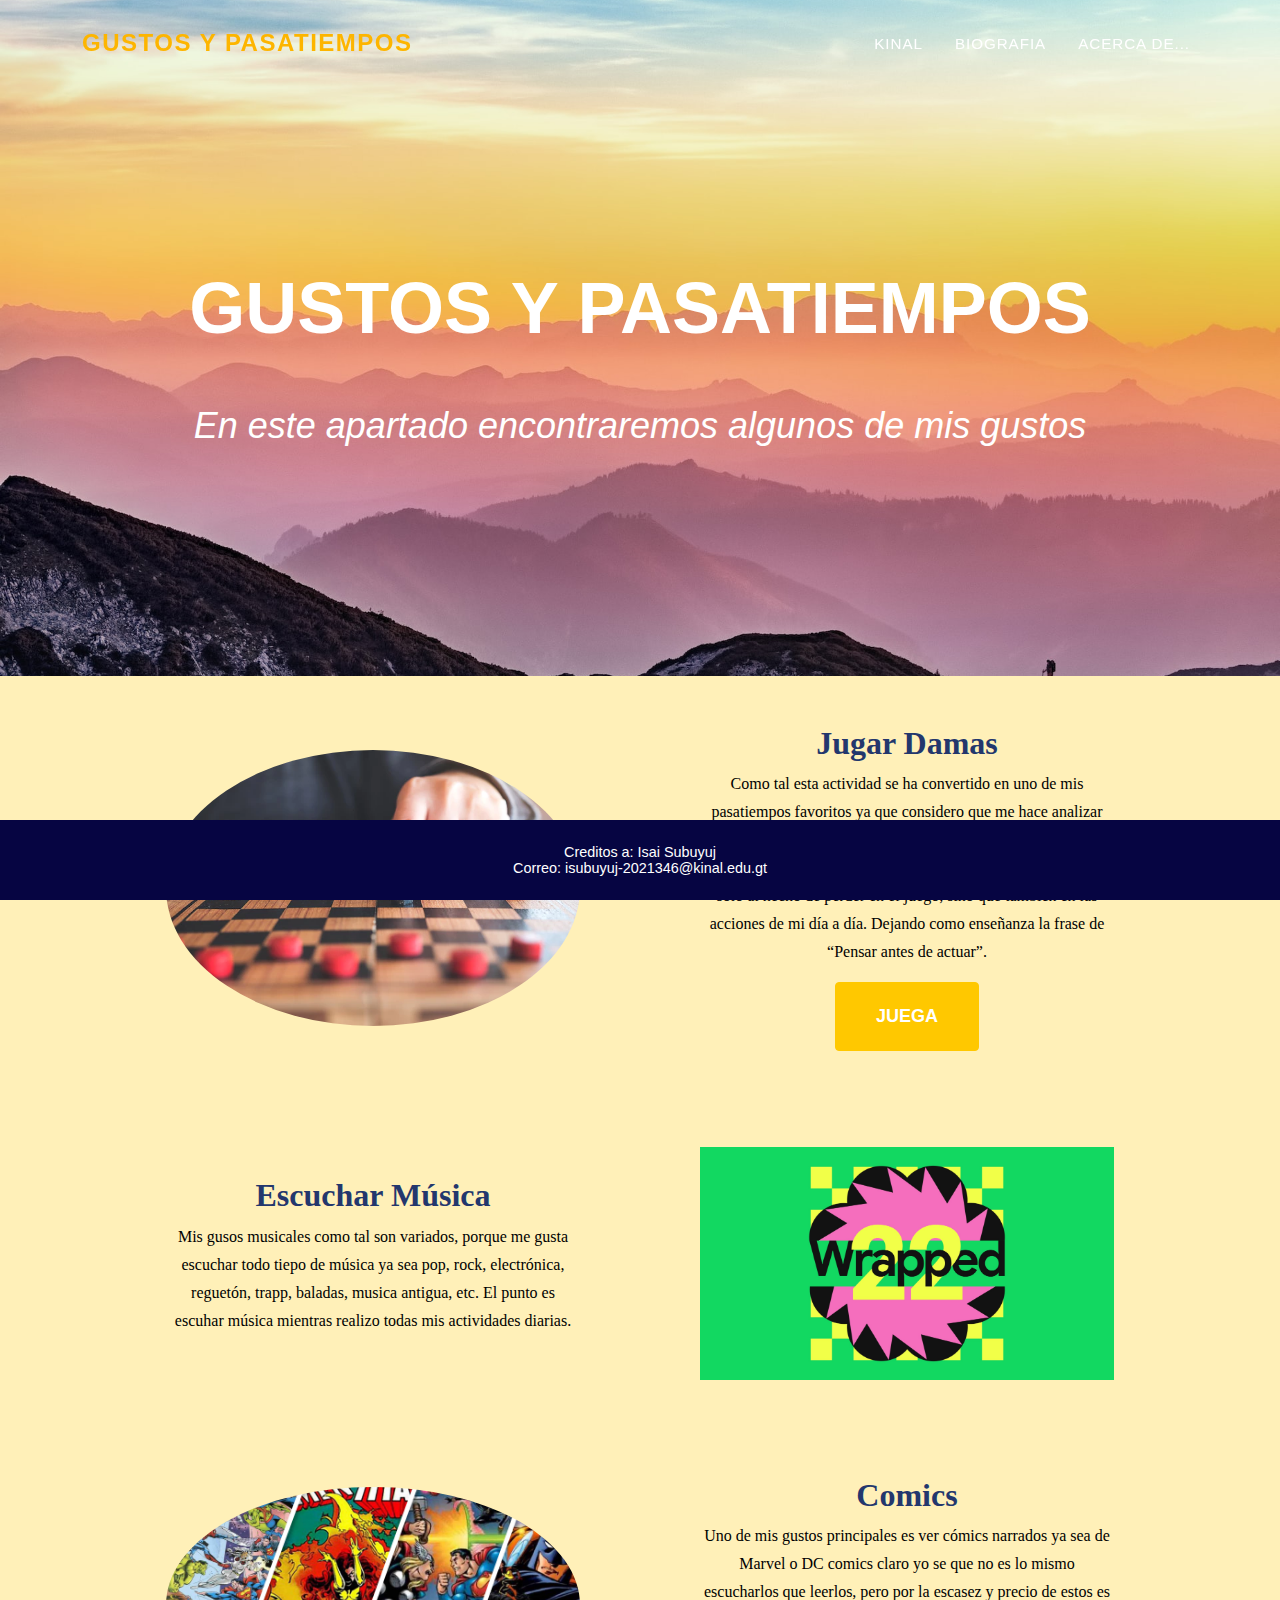
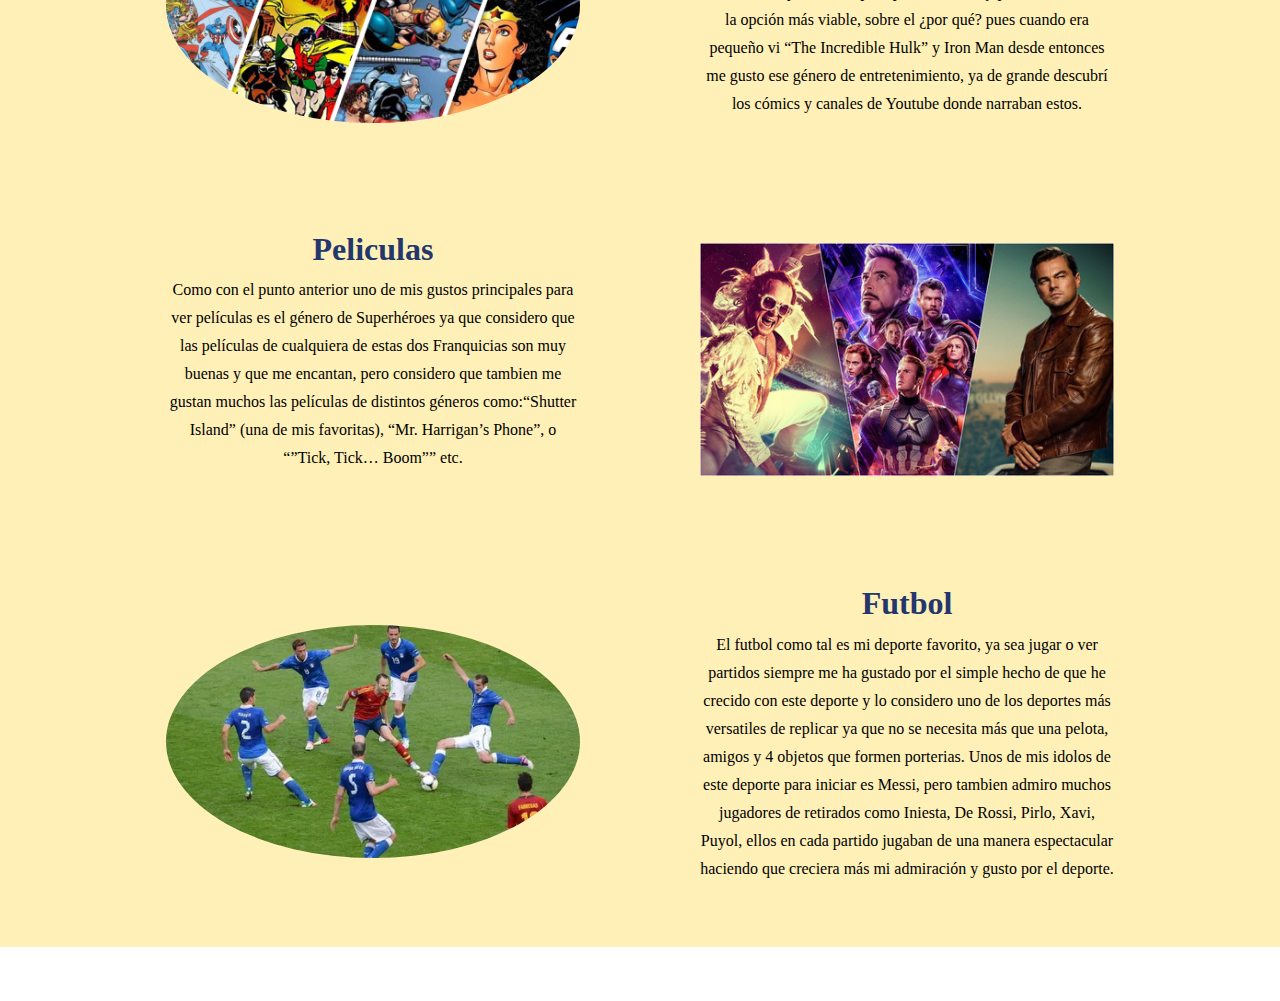
<file: index.html>
<!DOCTYPE html>
<html lang="en">

<head>
    <meta charset="UTF-8">
    <meta http-equiv="X-UA-Compatible" content="IE=edge">
    <meta name="viewport" content="width=device-width, initial-scale=1.0">
    <link rel="stylesheet" type="text/css" href="./css/styles.css" />
    <title>Acerca de...</title>
</head>

<body>
    <header>

        <nav class="navbar navbar-expand-lg navbar-dark fixed-top" id="mainNav">
            <div class="container">
                <a class="navbar-brand" href="#page-top">Gustos y Pasatiempos</a>
                <button class="navbar-toggler" type="button" data-bs-toggle="collapse"
                    data-bs-target="#navbarResponsive" aria-controls="navbarResponsive" aria-expanded="false"
                    aria-label="Toggle navigation">
                    Menu
                    <i class="fas fa-bars ms-1"></i>
                </button>
                <div class="collapse navbar-collapse" id="navbarResponsive">
                    <ul class="navbar-nav text-uppercase ms-auto py-4 py-lg-0">
                        <li class="nav-item"><a class="nav-link" href="./kinal.html">Kinal</a></li>
                        <li class="nav-item"><a class="nav-link" href="./biografia.html">Biografia</a></li>
                        <li class="nav-item"><a class="nav-link" href="./index.html">Acerca de...</a></li>
                    </ul>
                </div>
            </div>
        </nav>
        <!-- Masthead-->
        <header class="DG18">
            <div class="container">
                <div class="DG18-heading text-uppercase">Gustos y Pasatiempos</div>
                <div class="DG18-subheading">En este apartado encontraremos algunos de mis gustos</div>

            </div>
        </header>
    </header>
    <main>
        <selection>
            <div></div>
            <article id="imagen">
                <div class="posicion">
                    <div id="div-color" class="text-center">
                        <div class="container px-5">
                            <div class="row gx-6 align-items-center">
                                <div class="col-lg-6">
                                    <div class="p-5"><img class="img-fluid rounded-circle" src="./assets/img/foto1.webp"
                                            alt="..." /></div>
                                </div>
                                <div class="col-lg-6">
                                    <div class="p-5">
                                        <h2 class="color">Jugar Damas</h2>
                                        <p>
                                            Como tal esta actividad se ha convertido en uno de mis pasatiempos
                                            favoritos ya que considero que me hace analizar mucho más cada una
                                            de las acciones que vo a tomar, por el hecho de que pueden traer
                                            una consecuencia y no me refiero solo al hecho de perder en el juego,
                                            sino que también en las acciones de mi día a día. Dejando como
                                            enseñanza la frase de “Pensar antes de actuar”. </p>
                                        <a id="botonesI" class="btn btn-primary btn-xl text-uppercase"
                                            href="https://playpager.com/damas/">Juega</a>
                                    </div>
                                </div>

                                <div class="col-lg-6">
                                    <div class="p-5">
                                        <h2 class="color">Escuchar Música</h2>
                                        <p>
                                            Mis gusos musicales como tal son variados, porque me gusta
                                            escuchar todo tiepo de música ya sea pop, rock, electrónica,
                                            reguetón, trapp, baladas, musica antigua, etc. El punto es
                                            escuhar música mientras realizo todas mis actividades diarias.
                                        </p>

                                    </div>
                                </div>
                                <div class="col-lg-6">
                                    <div class="p-5"><img class="img-fluid " src="./assets/img/music.jpg" alt="..." />
                                    </div>
                                </div>
                                <div class="col-lg-6">
                                    <div class="p-5"><img class="img-fluid rounded-circle" src="./assets/img/comics.jpg"
                                            alt="..." /></div>
                                </div>
                                <div class="col-lg-6">
                                    <div class="p-5">
                                        <h2 class="color">Comics</h2>
                                        <p>
                                            Uno de mis gustos principales es ver cómics narrados ya sea de
                                            Marvel o DC comics claro yo se que no es lo mismo escucharlos
                                            que leerlos, pero por la escasez y precio de estos es la opción
                                            más viable, sobre el ¿por qué? pues cuando era pequeño vi “The
                                            Incredible Hulk” y Iron Man desde entonces me gusto ese género
                                            de entretenimiento, ya de grande descubrí los cómics y canales
                                            de Youtube donde narraban estos.
                                        </p>

                                    </div>
                                </div>
                                <div class="col-lg-6">
                                    <div class="p-5">
                                        <h2 class="color">Peliculas</h2>
                                        <p>
                                            Como con el punto anterior uno de mis gustos principales para
                                            ver películas es el género de Superhéroes ya que considero
                                            que las películas de cualquiera de estas dos Franquicias son
                                            muy buenas y que me encantan, pero considero que tambien me
                                            gustan muchos las películas de distintos géneros como:“Shutter
                                            Island” (una de mis favoritas), “Mr. Harrigan’s Phone”, o “”Tick,
                                            Tick… Boom”” etc.
                                        </p>
                                    </div>
                                </div>
                                <div class="col-lg-6">
                                    <div class="p-5"><img class="img-fluid " src="./assets/img/peliculas.jpeg"
                                            alt="..." /></div>
                                </div>

                                <div class="col-lg-6">
                                    <div class="p-5"><img class="img-fluid rounded-circle"
                                            src="./assets/img/fut.webp" alt="..." /></div>
                                </div>
                                <div class="col-lg-6">
                                    <div class="p-5">
                                        <h2 class="color">Futbol</h2>
                                        <p>
                                            El futbol como tal es mi deporte favorito, ya sea jugar
                                            o ver partidos siempre me ha gustado por el simple
                                            hecho de que he crecido con este deporte y lo considero
                                            uno de los deportes más versatiles de replicar ya que no
                                            se necesita más que una pelota, amigos y 4 objetos
                                            que formen porterias. Unos de mis idolos de este deporte
                                            para iniciar es Messi, pero tambien admiro muchos jugadores
                                            de retirados como Iniesta, De Rossi, Pirlo, Xavi, Puyol,
                                            ellos en cada partido jugaban de una manera espectacular
                                            haciendo que creciera más mi admiración y gusto por el deporte.
                                        </p>
                                    </div>
                                </div>
                            </div>
                        </div>
                    </div>

                </div>
            </article>
            <br />
            <br />
            <br />
        </selection>
    </main>
    <footer id="pPagina" class="footer py-4">
        <div class="container">
            <div class="row align-items-center">
                <div>Creditos a: Isai Subuyuj</div>
                <div>Correo: isubuyuj-2021346@kinal.edu.gt</div>
            </div>
        </div>
    </footer>
    <!-- Bootstrap core JS-->
    <script src="https://cdn.jsdelivr.net/npm/bootstrap@5.1.3/dist/js/bootstrap.bundle.min.js"></script>
    <!-- Core theme JS-->
    <script src="js/scripts.js"></script>
    <!-- * * * * * * * * * * * * * * * * * * * * * * * * * * * * * * * * * * * * * * * *-->
    <!-- * *                               SB Forms JS                               * *-->
    <!-- * * Activate your form at https://startbootstrap.com/solution/contact-forms * *-->
    <!-- * * * * * * * * * * * * * * * * * * * * * * * * * * * * * * * * * * * * * * * *-->
    <script src="https://cdn.startbootstrap.com/sb-forms-latest.js"></script>
</body>

</html>
</file>
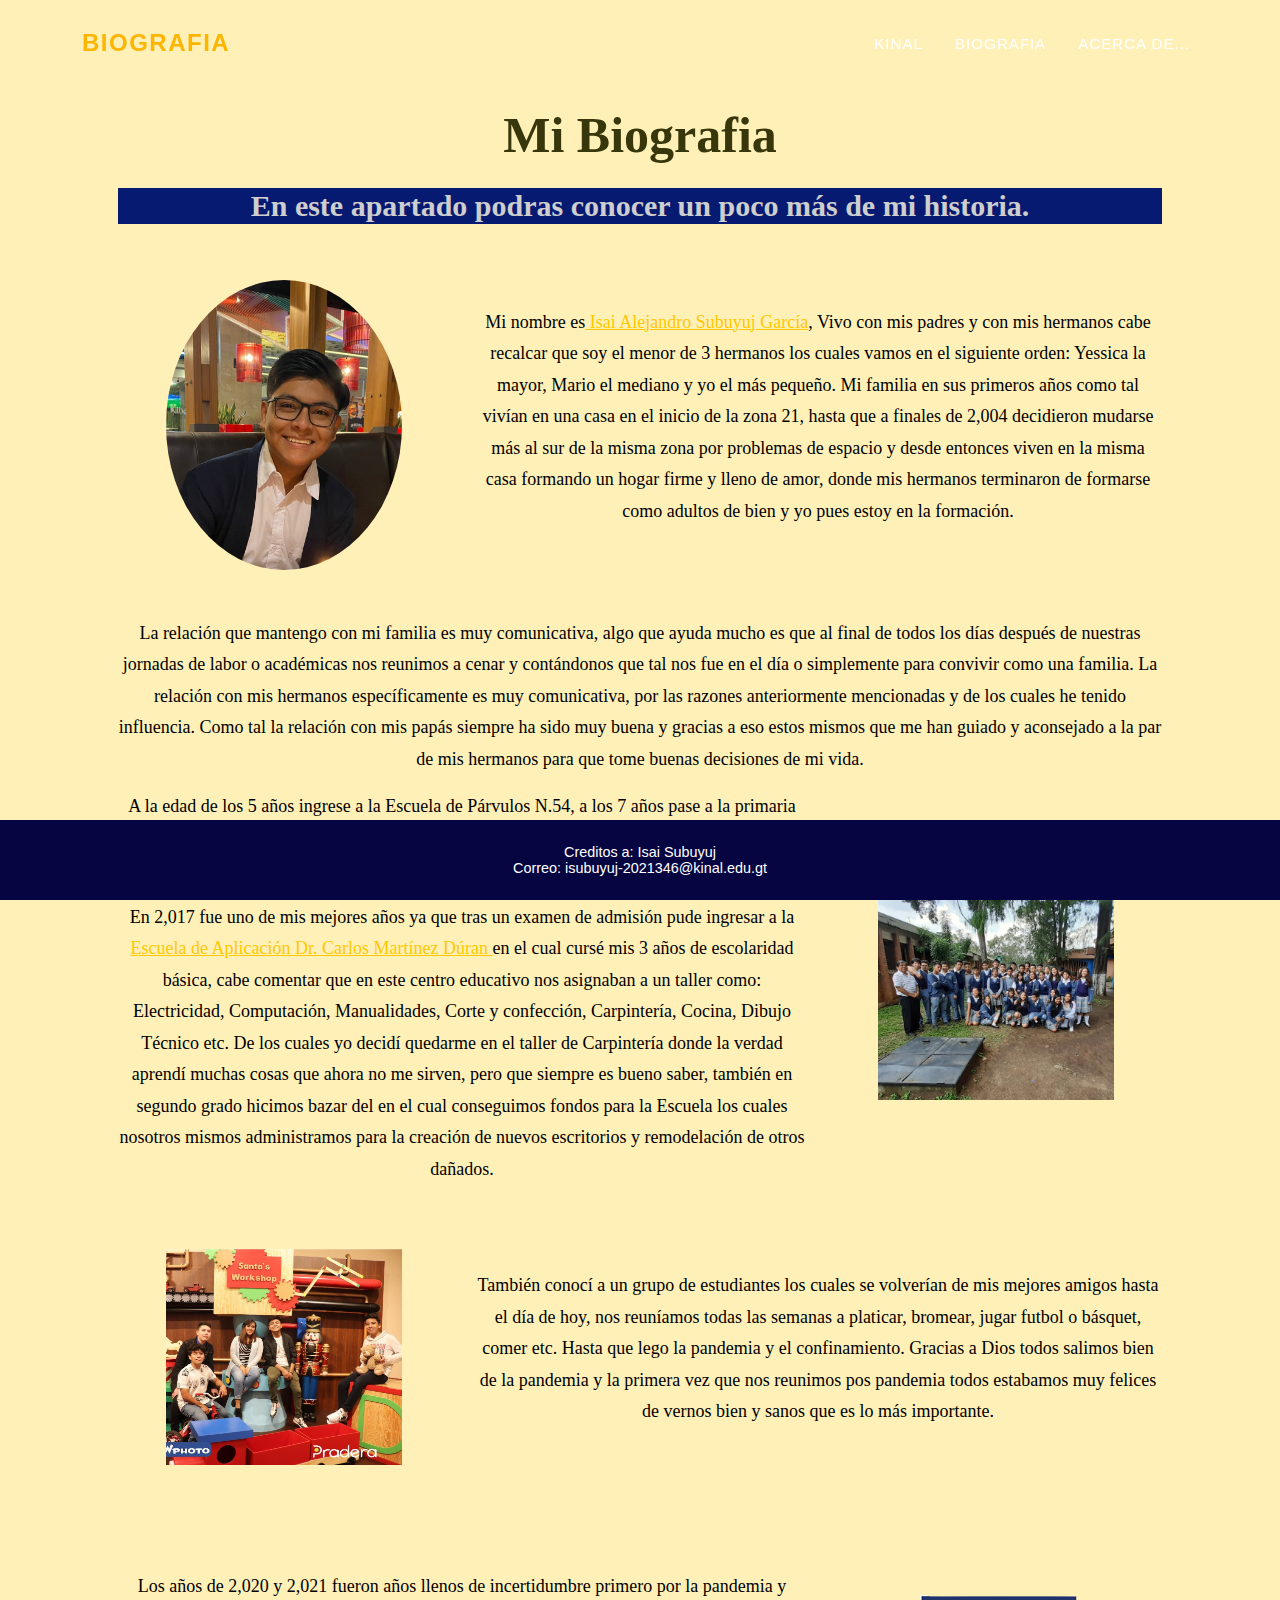
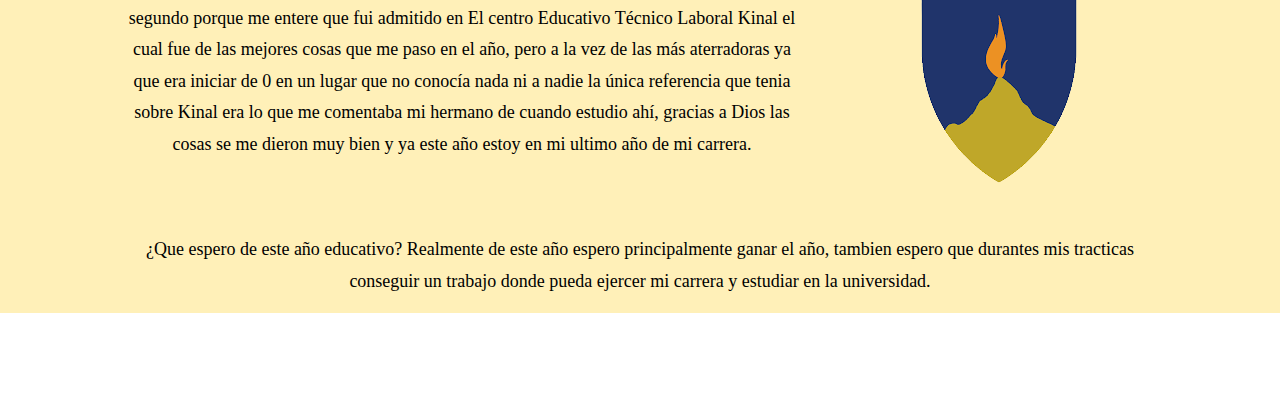
<file: biografia.html>
<!DOCTYPE html>
<html lang="en">

<head>
    <meta charset="UTF-8">
    <meta http-equiv="X-UA-Compatible" content="IE=edge">
    <meta name="viewport" content="width=device-width, initial-scale=1.0">
    <link rel="stylesheet" type="text/css" href="./css/styles.css" />
    <title>Acerca de...</title>
</head>

<body>

    <nav class="navbar navbar-expand-lg navbar-dark fixed-top" id="mainNav">
        <div class="container">
            <a class="navbar-brand" href="#page-top">Biografia</a>
            <button class="navbar-toggler" type="button" data-bs-toggle="collapse" data-bs-target="#navbarResponsive"
                aria-controls="navbarResponsive" aria-expanded="false" aria-label="Toggle navigation">
                Menu
                <i class="fas fa-bars ms-1"></i>
            </button>
            <div class="collapse navbar-collapse" id="navbarResponsive">
                <ul class="navbar-nav text-uppercase ms-auto py-4 py-lg-0">
                    <li class="nav-item"><a class="nav-link" href="./kinal.html">Kinal</a></li>
                    <li class="nav-item"><a class="nav-link" href="./biografia.html">Biografia</a></li>
                    <li class="nav-item"><a class="nav-link" href="./index.html">Acerca de...</a></li>
                </ul>
            </div>
            <br />
        </div>
    </nav>
    <main>
        <selection>
            <div></div>
            <article id="imagen">
                <div class="posicion">
                    <div id="div-color" class="text-center">
                        <div class="container px-5">
                            <br />
                            <br />
                            <br />
                            <br />
                            <br />
                            <h1 id="titulo">Mi Biografia</h1>
                            <h3 id="subtitulo">En este apartado podras conocer un poco más de mi historia.</h3>
                            <div class="row gx-6 align-items-center">

                                <div class="col-lg-4">
                                    <div class="p-5"><img class="img-fluid rounded-circle" src="./assets/img/fotoI.jpg"
                                            alt="..." /></div>
                                </div>
                                <div class="col-lg-8">
                                    <div class="p-6">
                                        <p id="letra">Mi nombre es<a class="nombre"
                                                href="https://github.com/isubuyuj-2021346?tab=overview&from=2022-06-01&to=2022-06-30">
                                                Isai Alejandro Subuyuj García</a>,
                                            Vivo con mis padres y con mis hermanos cabe recalcar que soy el menor de 3
                                            hermanos
                                            los cuales vamos en el siguiente orden:
                                            Yessica la mayor, Mario el mediano y yo el más pequeño. Mi familia en sus
                                            primeros
                                            años como tal vivían en una casa en el
                                            inicio de la zona 21, hasta que a finales de 2,004 decidieron mudarse más al
                                            sur de
                                            la misma zona por problemas de espacio
                                            y desde entonces viven en la misma casa formando un hogar firme y lleno de
                                            amor,
                                            donde mis hermanos terminaron de formarse
                                            como adultos de bien y yo pues estoy en la formación.</p>
                                    </div>
                                </div>
                                <div class="col-lg-12">
                                    <p id="letra">
                                        La relación que mantengo con mi familia es muy comunicativa, algo que ayuda
                                        mucho es
                                        que al final de todos los días después
                                        de nuestras jornadas de labor o académicas nos reunimos a cenar y contándonos
                                        que
                                        tal nos fue en el día o simplemente para
                                        convivir como una familia. La relación con mis hermanos específicamente es muy
                                        comunicativa, por las razones anteriormente
                                        mencionadas y de los cuales he tenido influencia. Como tal la relación con mis
                                        papás
                                        siempre ha sido muy buena y gracias a
                                        eso estos mismos que me han guiado y aconsejado a la par de mis hermanos para
                                        que
                                        tome buenas decisiones de mi vida.
                                    </p>
                                </div>
                                <div class="col-lg-8">
                                    <div class="p-6">
                                        <p id="letra">A la edad de los 5 años ingrese a la Escuela de Párvulos N.54, a
                                            los 7 años pase a la
                                            primaria en La Escuela Félix
                                            Hernández Andrino donde estudie 6 años de mi vida hasta graduarme con
                                            honores en 2,016.
                                        </p>
                                        <p id="letra">
                                            En 2,017 fue uno de mis mejores años ya que tras un examen de admisión pude
                                            ingresar a la <a class="nombre"
                                                href="https://www.martinezduran.edu.gt/">Escuela de Aplicación Dr.
                                                Carlos
                                                Martínez Dúran </a>
                                            en el cual cursé mis 3 años de escolaridad básica, cabe comentar que en este
                                            centro
                                            educativo
                                            nos asignaban a un taller como: Electricidad, Computación, Manualidades,
                                            Corte y confección,
                                            Carpintería, Cocina,
                                            Dibujo Técnico etc. De los cuales yo decidí quedarme en el taller de
                                            Carpintería donde la
                                            verdad aprendí muchas cosas
                                            que ahora no me sirven, pero que siempre es bueno saber, también en segundo
                                            grado hicimos
                                            bazar del en el cual
                                            conseguimos fondos para la Escuela los cuales nosotros mismos administramos
                                            para la creación
                                            de nuevos escritorios y
                                            remodelación de otros dañados.
                                        </p>
                                    </div>
                                </div>
                                <div class="col-lg-4">
                                    <div class="p-5"><img class="img-fluid " src="./assets/img/MartinezD.jpg"
                                            alt="..." /></div>
                                </div>
                                <div class="col-lg-4">
                                    <div class="p-5"><img class="img-fluid " src="./assets/img/biografia1.jpg"
                                            alt="..." /></div>
                                </div>
                                <div class="col-lg-8">
                                    <div class="p-6">
                                        <p id="letra">También conocí a un grupo de estudiantes los cuales se volverían
                                            de mis mejores
                                            amigos hasta el día de hoy, nos reuníamos todas las semanas a platicar,
                                            bromear, jugar futbol
                                            o básquet, comer etc. Hasta que lego la pandemia y el confinamiento. Gracias
                                            a Dios todos
                                            salimos bien de la pandemia y la primera vez que nos reunimos pos pandemia
                                            todos estabamos
                                            muy felices de vernos bien y sanos que es lo más importante.
                                        </p>
                                    </div>
                                </div>
                                <div class="col-lg-8">
                                    <div class="p-6">
                                        <p id="letra">Los años de 2,020 y 2,021 fueron años llenos de incertidumbre
                                            primero por la pandemia
                                            y segundo porque me entere que fui admitido en El centro Educativo Técnico
                                            Laboral Kinal el
                                            cual fue de las mejores cosas que me paso en el año, pero a la vez de las
                                            más aterradoras ya
                                            que era iniciar de 0 en un lugar que no conocía nada ni a nadie la única
                                            referencia que tenia
                                            sobre Kinal era lo que me comentaba mi hermano de cuando estudio ahí,
                                            gracias a Dios las cosas
                                            se me dieron muy bien y ya este año estoy en mi ultimo año de mi carrera.
                                        </p>
                                    </div>
                                </div>
                                <div class="col-lg-4">
                                    <div class="p-5"><img class="img-fluid " src="./assets/img/kinalL.png" alt="..." />
                                    </div>
                                </div>
                                <div class="col-lg-12">
                                    <p id="letra">
                                        ¿Que espero de este año educativo? Realmente de este año espero principalmente
                                        ganar el año, tambien
                                        espero que durantes mis tracticas conseguir un trabajo donde pueda ejercer mi
                                        carrera y estudiar
                                        en la universidad.
                                    </p>
                                </div>
                            </div>
                        </div>
                    </div>

                </div>
            </article>

        </selection>
        <br />
        <br />
        <br />
        <br />
        <br />
    </main>
    <footer id="pPagina" class="footer py-4">
        <div class="container">
            <div class="row align-items-center">
                <div>Creditos a: Isai Subuyuj</div>
                <div>Correo: isubuyuj-2021346@kinal.edu.gt</div>
            </div>
        </div>
    </footer>
    <!-- Bootstrap core JS-->
    <script src="https://cdn.jsdelivr.net/npm/bootstrap@5.1.3/dist/js/bootstrap.bundle.min.js"></script>
    <!-- Core theme JS-->
    <script src="js/scripts.js"></script>
    <!-- * * * * * * * * * * * * * * * * * * * * * * * * * * * * * * * * * * * * * * * *-->
    <!-- * *                               SB Forms JS                               * *-->
    <!-- * * Activate your form at https://startbootstrap.com/solution/contact-forms * *-->
    <!-- * * * * * * * * * * * * * * * * * * * * * * * * * * * * * * * * * * * * * * * *-->
    <script src="https://cdn.startbootstrap.com/sb-forms-latest.js"></script>
</body>

</html>
</file>
<file: css/styles.css>
@charset "UTF-8";



*,
*::before,
*::after {
  box-sizing: border-box;
}

@media (prefers-reduced-motion: no-preference) {
  :root {
    scroll-behavior: smooth;
  }
}

body {
  margin: 0;
  font-family: var(--bs-body-font-family);
  font-size: var(--bs-body-font-size);
  font-weight: var(--bs-body-font-weight);
  line-height: var(--bs-body-line-height);
  color: var(--bs-body-color);
  text-align: var(--bs-body-text-align);
  background-color: var(--bs-body-bg);
  -webkit-text-size-adjust: 100%;
  -webkit-tap-highlight-color: rgba(0, 0, 0, 0);
}

hr {
  margin: 1rem 0;
  color: inherit;
  background-color: currentColor;
  border: 0;
  opacity: 0.25;
}

hr:not([size]) {
  height: 1px;
}

h6,
.h6,
h5,
.h5,
h4,
.h4,
h3,
.h3,
h2,
.h2,
h1,
.h1 {
  margin-top: 0;
  margin-bottom: 0.5rem;
  font-family: "Montserrat", -apple-system, BlinkMacSystemFont, "Segoe UI", Roboto, "Helvetica Neue", Arial, sans-serif, "Apple Color Emoji", "Segoe UI Emoji", "Segoe UI Symbol", "Noto Color Emoji";
  font-weight: 700;
  line-height: 1.2;
}

.color {
  color: #23376D;
  font-family: 'Times New Roman', Times, serif;
}

#div-color {
  background-color: #FFF0B8;
}

h1,
.h1 {
  font-size: calc(1.375rem + 1.5vw);
}

@media (min-width: 1200px) {

  h1,
  .h1 {
    font-size: 2.5rem;
  }
}

h2,
.h2 {
  font-size: calc(1.325rem + 0.9vw);
}

@media (min-width: 1200px) {

  h2,
  .h2 {
    font-size: 2rem;
  }
}

h3,
.h3 {
  font-size: calc(1.3rem + 0.6vw);
}

@media (min-width: 1200px) {

  h3,
  .h3 {
    font-size: 1.75rem;
  }
}

h4,
.h4 {
  font-size: calc(1.275rem + 0.3vw);
}

@media (min-width: 1200px) {

  h4,
  .h4 {
    font-size: 1.5rem;
  }
}

h5,
.h5 {
  font-size: 1.25rem;
}

h6,
.h6 {
  font-size: 1rem;
}

p {
  margin-top: 0;
  margin-bottom: 1rem;
}
#titulo {
  font-size: 50px;
  font-family: Georgia, 'Times New Roman', Times, serif;
  text-align: center;
  color: #38370c;
  padding: 15px;
  
}
#subtitulo {
  background-color: #061a72;
  font-size: 30px;
  font-family: Georgia, 'Times New Roman', Times, serif;
  text-align: center;
  color: rgb(206, 206, 206);
  
}
#letra{
  font-size: 18px;
}

abbr[title],
abbr[data-bs-original-title] {
  -webkit-text-decoration: underline dotted;
  text-decoration: underline dotted;
  cursor: help;
  -webkit-text-decoration-skip-ink: none;
  text-decoration-skip-ink: none;
}

address {
  margin-bottom: 1rem;
  font-style: normal;
  line-height: inherit;
}

ol,
ul {
  padding-left: 2rem;
}

ol,
ul,
dl {
  margin-top: 0;
  margin-bottom: 1rem;
}

ol ol,
ul ul,
ol ul,
ul ol {
  margin-bottom: 0;
}

dt {
  font-weight: 700;
}

dd {
  margin-bottom: 0.5rem;
  margin-left: 0;
}

blockquote {
  margin: 0 0 1rem;
}

b,
strong {
  font-weight: bolder;
}

small,
.small {
  font-size: 0.875em;
}

mark,
.mark {
  padding: 0.2em;
  background-color: #fcf8e3;
}

sub,
sup {
  position: relative;
  font-size: 0.75em;
  line-height: 0;
  vertical-align: baseline;
}

sub {
  bottom: -0.25em;
}

sup {
  top: -0.5em;
}

a {
  color: #ffc800;
  text-decoration: underline;
}

a:hover {
  color: #cca000;
}
/* ___________________________________________ */
#pPagina {
  background-color: #060542;
  text-align: center;
  color: white;
  padding: 2px;
  position: fixed;
  bottom: 0;
  width: 100%;
}

a:not([href]):not([class]),
a:not([href]):not([class]):hover {
  color: inherit;
  text-decoration: none;
}

pre,
code,
kbd,
samp {
  font-family: var(--bs-font-monospace);
  font-size: 1em;
  direction: ltr
    /* rtl:ignore */
  ;
  unicode-bidi: bidi-override;
}

pre {
  display: block;
  margin-top: 0;
  margin-bottom: 1rem;
  overflow: auto;
  font-size: 0.875em;
}

pre code {
  font-size: inherit;
  color: inherit;
  word-break: normal;
}

code {
  font-size: 0.875em;
  color: #d63384;
  word-wrap: break-word;
}

a>code {
  color: inherit;
}

kbd {
  padding: 0.2rem 0.4rem;
  font-size: 0.875em;
  color: #fff;
  background-color: #212529;
  border-radius: 0.2rem;
}

kbd kbd {
  padding: 0;
  font-size: 1em;
  font-weight: 700;
}

figure {
  margin: 0 0 1rem;
}

img,
svg {
  vertical-align: middle;
}

table {
  caption-side: bottom;
  border-collapse: collapse;
}

caption {
  padding-top: 0.5rem;
  padding-bottom: 0.5rem;
  color: #6c757d;
  text-align: left;
}

th {
  text-align: inherit;
  text-align: -webkit-match-parent;
}

thead,
tbody,
tfoot,
tr,
td,
th {
  border-color: inherit;
  border-style: solid;
  border-width: 0;
}

label {
  display: inline-block;
}

button {
  border-radius: 0;
}

button:focus:not(:focus-visible) {
  outline: 0;
}

input,
button,
select,
optgroup,
textarea {
  margin: 0;
  font-family: inherit;
  font-size: inherit;
  line-height: inherit;
}

button,
select {
  text-transform: none;
}

[role=button] {
  cursor: pointer;
}

select {
  word-wrap: normal;
}

select:disabled {
  opacity: 1;
}

[list]::-webkit-calendar-picker-indicator {
  display: none;
}

button,
[type=button],
[type=reset],
[type=submit] {
  -webkit-appearance: button;
}

button:not(:disabled),
[type=button]:not(:disabled),
[type=reset]:not(:disabled),
[type=submit]:not(:disabled) {
  cursor: pointer;
}

::-moz-focus-inner {
  padding: 0;
  border-style: none;
}

textarea {
  resize: vertical;
}

fieldset {
  min-width: 0;
  padding: 0;
  margin: 0;
  border: 0;
}

legend {
  float: left;
  width: 100%;
  padding: 0;
  margin-bottom: 0.5rem;
  font-size: calc(1.275rem + 0.3vw);
  line-height: inherit;
}

@media (min-width: 1200px) {
  legend {
    font-size: 1.5rem;
  }
}

legend+* {
  clear: left;
}

::-webkit-datetime-edit-fields-wrapper,
::-webkit-datetime-edit-text,
::-webkit-datetime-edit-minute,
::-webkit-datetime-edit-hour-field,
::-webkit-datetime-edit-day-field,
::-webkit-datetime-edit-month-field,
::-webkit-datetime-edit-year-field {
  padding: 0;
}

::-webkit-inner-spin-button {
  height: auto;
}

[type=search] {
  outline-offset: -2px;
  -webkit-appearance: textfield;
}

/* rtl:raw:
[type="tel"],
[type="url"],
[type="email"],
[type="number"] {
  direction: ltr;
}
*/
::-webkit-search-decoration {
  -webkit-appearance: none;
}

::-webkit-color-swatch-wrapper {
  padding: 0;
}

::-webkit-file-upload-button {
  font: inherit;
}

::file-selector-button {
  font: inherit;
}

::-webkit-file-upload-button {
  font: inherit;
  -webkit-appearance: button;
}

output {
  display: inline-block;
}

iframe {
  border: 0;
}

summary {
  display: list-item;
  cursor: pointer;
}

progress {
  vertical-align: baseline;
}

[hidden] {
  display: none !important;
}

.lead {
  font-size: 1.25rem;
  font-weight: 300;
}

.display-1 {
  font-size: calc(1.625rem + 4.5vw);
  font-weight: 300;
  line-height: 1.2;
}

@media (min-width: 1200px) {
  .display-1 {
    font-size: 5rem;
  }
}

.display-2 {
  font-size: calc(1.575rem + 3.9vw);
  font-weight: 300;
  line-height: 1.2;
}

@media (min-width: 1200px) {
  .display-2 {
    font-size: 4.5rem;
  }
}

.display-3 {
  font-size: calc(1.525rem + 3.3vw);
  font-weight: 300;
  line-height: 1.2;
}

@media (min-width: 1200px) {
  .display-3 {
    font-size: 4rem;
  }
}

.display-4 {
  font-size: calc(1.475rem + 2.7vw);
  font-weight: 300;
  line-height: 1.2;
}

@media (min-width: 1200px) {
  .display-4 {
    font-size: 3.5rem;
  }
}

.display-5 {
  font-size: calc(1.425rem + 2.1vw);
  font-weight: 300;
  line-height: 1.2;
}

@media (min-width: 1200px) {
  .display-5 {
    font-size: 3rem;
  }
}

.display-6 {
  font-size: calc(1.375rem + 1.5vw);
  font-weight: 300;
  line-height: 1.2;
}

@media (min-width: 1200px) {
  .display-6 {
    font-size: 2.5rem;
  }
}

.list-unstyled {
  padding-left: 0;
  list-style: none;
}

.list-inline {
  padding-left: 0;
  list-style: none;
}

.list-inline-item {
  display: inline-block;
}

.list-inline-item:not(:last-child) {
  margin-right: 0.5rem;
}

.initialism {
  font-size: 0.875em;
  text-transform: uppercase;
}

.blockquote {
  margin-bottom: 1rem;
  font-size: 1.25rem;
}

.blockquote> :last-child {
  margin-bottom: 0;
}

.blockquote-footer {
  margin-top: -1rem;
  margin-bottom: 1rem;
  font-size: 0.875em;
  color: #6c757d;
}

.blockquote-footer::before {
  content: "— ";
}

.img-fluid {
  max-width: 100%;
  height: auto;
}

.img-thumbnail {
  padding: 0.25rem;
  background-color: #fff;
  border: 1px solid #dee2e6;
  border-radius: 0.25rem;
  max-width: 100%;
  height: auto;
}

.figure {
  display: inline-block;
}

.figure-img {
  margin-bottom: 0.5rem;
  line-height: 1;
}

.figure-caption {
  font-size: 0.875em;
  color: #6c757d;
}

.container,
.container-fluid,
.container-xxl,
.container-xl,
.container-lg,
.container-md,
.container-sm {
  width: 100%;
  padding-right: var(--bs-gutter-x, 0.75rem);
  padding-left: var(--bs-gutter-x, 0.75rem);
  margin-right: auto;
  margin-left: auto;
}

@media (min-width: 576px) {

  .container-sm,
  .container {
    max-width: 540px;
  }
}

@media (min-width: 768px) {

  .container-md,
  .container-sm,
  .container {
    max-width: 720px;
  }
}

@media (min-width: 992px) {

  .container-lg,
  .container-md,
  .container-sm,
  .container {
    max-width: 960px;
  }
}

@media (min-width: 1200px) {

  .container-xl,
  .container-lg,
  .container-md,
  .container-sm,
  .container {
    max-width: 1140px;
  }
}

@media (min-width: 1400px) {

  .container-xxl,
  .container-xl,
  .container-lg,
  .container-md,
  .container-sm,
  .container {
    max-width: 1320px;
  }
}

.row {
  --bs-gutter-x: 1.5rem;
  --bs-gutter-y: 0;
  display: flex;
  flex-wrap: wrap;
  margin-top: calc(-1 * var(--bs-gutter-y));
  margin-right: calc(-0.5 * var(--bs-gutter-x));
  margin-left: calc(-0.5 * var(--bs-gutter-x));
}

.row>* {
  flex-shrink: 0;
  width: 100%;
  max-width: 100%;
  padding-right: calc(var(--bs-gutter-x) * 0.5);
  padding-left: calc(var(--bs-gutter-x) * 0.5);
  margin-top: var(--bs-gutter-y);
}

.col {
  flex: 1 0 0%;
}

.row-cols-auto>* {
  flex: 0 0 auto;
  width: auto;
}

.row-cols-1>* {
  flex: 0 0 auto;
  width: 100%;
}

.row-cols-2>* {
  flex: 0 0 auto;
  width: 50%;
}

.row-cols-3>* {
  flex: 0 0 auto;
  width: 33.3333333333%;
}

.row-cols-4>* {
  flex: 0 0 auto;
  width: 25%;
}

.row-cols-5>* {
  flex: 0 0 auto;
  width: 20%;
}

.row-cols-6>* {
  flex: 0 0 auto;
  width: 16.6666666667%;
}

.col-auto {
  flex: 0 0 auto;
  width: auto;
}

.col-1 {
  flex: 0 0 auto;
  width: 8.33333333%;
}

.col-2 {
  flex: 0 0 auto;
  width: 16.66666667%;
}

.col-3 {
  flex: 0 0 auto;
  width: 25%;
}

.col-4 {
  flex: 0 0 auto;
  width: 33.33333333%;
}

.col-5 {
  flex: 0 0 auto;
  width: 41.66666667%;
}

.col-6 {
  flex: 0 0 auto;
  width: 50%;
}

.col-7 {
  flex: 0 0 auto;
  width: 58.33333333%;
}

.col-8 {
  flex: 0 0 auto;
  width: 66.66666667%;
}

.col-9 {
  flex: 0 0 auto;
  width: 75%;
}

.col-10 {
  flex: 0 0 auto;
  width: 83.33333333%;
}

.col-11 {
  flex: 0 0 auto;
  width: 91.66666667%;
}

.col-12 {
  flex: 0 0 auto;
  width: 100%;
}

.offset-1 {
  margin-left: 8.33333333%;
}

.offset-2 {
  margin-left: 16.66666667%;
}

.offset-3 {
  margin-left: 25%;
}

.offset-4 {
  margin-left: 33.33333333%;
}

.offset-5 {
  margin-left: 41.66666667%;
}

.offset-6 {
  margin-left: 50%;
}

.offset-7 {
  margin-left: 58.33333333%;
}

.offset-8 {
  margin-left: 66.66666667%;
}

.offset-9 {
  margin-left: 75%;
}

.offset-10 {
  margin-left: 83.33333333%;
}

.offset-11 {
  margin-left: 91.66666667%;
}

.g-0,
.gx-0 {
  --bs-gutter-x: 0;
}

.g-0,
.gy-0 {
  --bs-gutter-y: 0;
}

.g-1,
.gx-1 {
  --bs-gutter-x: 0.25rem;
}

.g-1,
.gy-1 {
  --bs-gutter-y: 0.25rem;
}

.g-2,
.gx-2 {
  --bs-gutter-x: 0.5rem;
}

.g-2,
.gy-2 {
  --bs-gutter-y: 0.5rem;
}

.g-3,
.gx-3 {
  --bs-gutter-x: 1rem;
}

.g-3,
.gy-3 {
  --bs-gutter-y: 1rem;
}

.g-4,
.gx-4 {
  --bs-gutter-x: 1.5rem;
}

.g-4,
.gy-4 {
  --bs-gutter-y: 1.5rem;
}

.g-5,
.gx-5 {
  --bs-gutter-x: 3rem;
}

.g-5,
.gy-5 {
  --bs-gutter-y: 3rem;
}

@media (min-width: 576px) {
  .col-sm {
    flex: 1 0 0%;
  }

  .row-cols-sm-auto>* {
    flex: 0 0 auto;
    width: auto;
  }

  .row-cols-sm-1>* {
    flex: 0 0 auto;
    width: 100%;
  }

  .row-cols-sm-2>* {
    flex: 0 0 auto;
    width: 50%;
  }

  .row-cols-sm-3>* {
    flex: 0 0 auto;
    width: 33.3333333333%;
  }

  .row-cols-sm-4>* {
    flex: 0 0 auto;
    width: 25%;
  }

  .row-cols-sm-5>* {
    flex: 0 0 auto;
    width: 20%;
  }

  .row-cols-sm-6>* {
    flex: 0 0 auto;
    width: 16.6666666667%;
  }

  .col-sm-auto {
    flex: 0 0 auto;
    width: auto;
  }

  .col-sm-1 {
    flex: 0 0 auto;
    width: 8.33333333%;
  }

  .col-sm-2 {
    flex: 0 0 auto;
    width: 16.66666667%;
  }

  .col-sm-3 {
    flex: 0 0 auto;
    width: 25%;
  }

  .col-sm-4 {
    flex: 0 0 auto;
    width: 33.33333333%;
  }

  .col-sm-5 {
    flex: 0 0 auto;
    width: 41.66666667%;
  }

  .col-sm-6 {
    flex: 0 0 auto;
    width: 50%;
  }

  .col-sm-7 {
    flex: 0 0 auto;
    width: 58.33333333%;
  }

  .col-sm-8 {
    flex: 0 0 auto;
    width: 66.66666667%;
  }

  .col-sm-9 {
    flex: 0 0 auto;
    width: 75%;
  }

  .col-sm-10 {
    flex: 0 0 auto;
    width: 83.33333333%;
  }

  .col-sm-11 {
    flex: 0 0 auto;
    width: 91.66666667%;
  }

  .col-sm-12 {
    flex: 0 0 auto;
    width: 100%;
  }

  .offset-sm-0 {
    margin-left: 0;
  }

  .offset-sm-1 {
    margin-left: 8.33333333%;
  }

  .offset-sm-2 {
    margin-left: 16.66666667%;
  }

  .offset-sm-3 {
    margin-left: 25%;
  }

  .offset-sm-4 {
    margin-left: 33.33333333%;
  }

  .offset-sm-5 {
    margin-left: 41.66666667%;
  }

  .offset-sm-6 {
    margin-left: 50%;
  }

  .offset-sm-7 {
    margin-left: 58.33333333%;
  }

  .offset-sm-8 {
    margin-left: 66.66666667%;
  }

  .offset-sm-9 {
    margin-left: 75%;
  }

  .offset-sm-10 {
    margin-left: 83.33333333%;
  }

  .offset-sm-11 {
    margin-left: 91.66666667%;
  }

  .g-sm-0,
  .gx-sm-0 {
    --bs-gutter-x: 0;
  }

  .g-sm-0,
  .gy-sm-0 {
    --bs-gutter-y: 0;
  }

  .g-sm-1,
  .gx-sm-1 {
    --bs-gutter-x: 0.25rem;
  }

  .g-sm-1,
  .gy-sm-1 {
    --bs-gutter-y: 0.25rem;
  }

  .g-sm-2,
  .gx-sm-2 {
    --bs-gutter-x: 0.5rem;
  }

  .g-sm-2,
  .gy-sm-2 {
    --bs-gutter-y: 0.5rem;
  }

  .g-sm-3,
  .gx-sm-3 {
    --bs-gutter-x: 1rem;
  }

  .g-sm-3,
  .gy-sm-3 {
    --bs-gutter-y: 1rem;
  }

  .g-sm-4,
  .gx-sm-4 {
    --bs-gutter-x: 1.5rem;
  }

  .g-sm-4,
  .gy-sm-4 {
    --bs-gutter-y: 1.5rem;
  }

  .g-sm-5,
  .gx-sm-5 {
    --bs-gutter-x: 3rem;
  }

  .g-sm-5,
  .gy-sm-5 {
    --bs-gutter-y: 3rem;
  }
}

@media (min-width: 768px) {
  .col-md {
    flex: 1 0 0%;
  }

  .row-cols-md-auto>* {
    flex: 0 0 auto;
    width: auto;
  }

  .row-cols-md-1>* {
    flex: 0 0 auto;
    width: 100%;
  }

  .row-cols-md-2>* {
    flex: 0 0 auto;
    width: 50%;
  }

  .row-cols-md-3>* {
    flex: 0 0 auto;
    width: 33.3333333333%;
  }

  .row-cols-md-4>* {
    flex: 0 0 auto;
    width: 25%;
  }

  .row-cols-md-5>* {
    flex: 0 0 auto;
    width: 20%;
  }

  .row-cols-md-6>* {
    flex: 0 0 auto;
    width: 16.6666666667%;
  }

  .col-md-auto {
    flex: 0 0 auto;
    width: auto;
  }

  .col-md-1 {
    flex: 0 0 auto;
    width: 8.33333333%;
  }

  .col-md-2 {
    flex: 0 0 auto;
    width: 16.66666667%;
  }


  .col-md-4 {
    flex: 0 0 auto;
    width: 33.33333333%;
  }

  .col-md-5 {
    flex: 0 0 auto;
    width: 41.66666667%;
  }

  .col-md-6 {
    flex: 0 0 auto;
    width: 50%;
  }

  .col-md-7 {
    flex: 0 0 auto;
    width: 58.33333333%;
  }

  .col-md-8 {
    flex: 0 0 auto;
    width: 66.66666667%;
  }

  .col-md-9 {
    flex: 0 0 auto;
    width: 75%;
  }

  .col-md-10 {
    flex: 0 0 auto;
    width: 83.33333333%;
  }

  .col-md-11 {
    flex: 0 0 auto;
    width: 91.66666667%;
  }

  .col-md-12 {
    flex: 0 0 auto;
    width: 100%;
  }

  .offset-md-0 {
    margin-left: 0;
  }

  .offset-md-1 {
    margin-left: 8.33333333%;
  }

  .offset-md-2 {
    margin-left: 16.66666667%;
  }

  .offset-md-3 {
    margin-left: 25%;
  }

  .offset-md-4 {
    margin-left: 33.33333333%;
  }

  .offset-md-5 {
    margin-left: 41.66666667%;
  }

  .offset-md-6 {
    margin-left: 50%;
  }

  .offset-md-7 {
    margin-left: 58.33333333%;
  }

  .offset-md-8 {
    margin-left: 66.66666667%;
  }

  .offset-md-9 {
    margin-left: 75%;
  }

  .offset-md-10 {
    margin-left: 83.33333333%;
  }

  .offset-md-11 {
    margin-left: 91.66666667%;
  }

  .g-md-0,
  .gx-md-0 {
    --bs-gutter-x: 0;
  }

  .g-md-0,
  .gy-md-0 {
    --bs-gutter-y: 0;
  }

  .g-md-1,
  .gx-md-1 {
    --bs-gutter-x: 0.25rem;
  }

  .g-md-1,
  .gy-md-1 {
    --bs-gutter-y: 0.25rem;
  }

  .g-md-2,
  .gx-md-2 {
    --bs-gutter-x: 0.5rem;
  }

  .g-md-2,
  .gy-md-2 {
    --bs-gutter-y: 0.5rem;
  }

  .g-md-3,
  .gx-md-3 {
    --bs-gutter-x: 1rem;
  }

  .g-md-3,
  .gy-md-3 {
    --bs-gutter-y: 1rem;
  }

  .g-md-4,
  .gx-md-4 {
    --bs-gutter-x: 1.5rem;
  }

  .g-md-4,
  .gy-md-4 {
    --bs-gutter-y: 1.5rem;
  }

  .g-md-5,
  .gx-md-5 {
    --bs-gutter-x: 3rem;
  }

  .g-md-5,
  .gy-md-5 {
    --bs-gutter-y: 3rem;
  }
}

@media (min-width: 992px) {
  .col-lg {
    flex: 1 0 0%;
  }

  .row-cols-lg-auto>* {
    flex: 0 0 auto;
    width: auto;
  }

  .row-cols-lg-1>* {
    flex: 0 0 auto;
    width: 100%;
  }

  .row-cols-lg-2>* {
    flex: 0 0 auto;
    width: 50%;
  }

  .row-cols-lg-3>* {
    flex: 0 0 auto;
    width: 33.3333333333%;
  }

  .row-cols-lg-4>* {
    flex: 0 0 auto;
    width: 25%;
  }

  .row-cols-lg-5>* {
    flex: 0 0 auto;
    width: 20%;
  }

  .row-cols-lg-6>* {
    flex: 0 0 auto;
    width: 16.6666666667%;
  }

  .col-lg-auto {
    flex: 0 0 auto;
    width: auto;
  }

  .col-lg-1 {
    flex: 0 0 auto;
    width: 8.33333333%;
  }

  .col-lg-2 {
    flex: 0 0 auto;
    width: 16.66666667%;
  }

  .col-lg-3 {
    flex: 0 0 auto;
    width: 25%;
  }

  .col-lg-4 {
    flex: 0 0 auto;
    width: 33.33333333%;
  }

  .col-lg-5 {
    flex: 0 0 auto;
    width: 41.66666667%;
  }

  .col-lg-6 {
    flex: 0 0 auto;
    width: 50%;
  }

  .col-lg-7 {
    flex: 0 0 auto;
    width: 58.33333333%;
  }

  .col-lg-8 {
    flex: 0 0 auto;
    width: 66.66666667%;
  }

  .col-lg-9 {
    flex: 0 0 auto;
    width: 75%;
  }

  .col-lg-10 {
    flex: 0 0 auto;
    width: 83.33333333%;
  }

  .col-lg-11 {
    flex: 0 0 auto;
    width: 91.66666667%;
  }

  .col-lg-12 {
    flex: 0 0 auto;
    width: 100%;
  }

  .offset-lg-0 {
    margin-left: 0;
  }

  .offset-lg-1 {
    margin-left: 8.33333333%;
  }

  .offset-lg-2 {
    margin-left: 16.66666667%;
  }

  .offset-lg-3 {
    margin-left: 25%;
  }

  .offset-lg-4 {
    margin-left: 33.33333333%;
  }

  .offset-lg-5 {
    margin-left: 41.66666667%;
  }

  .offset-lg-6 {
    margin-left: 50%;
  }

  .offset-lg-7 {
    margin-left: 58.33333333%;
  }

  .offset-lg-8 {
    margin-left: 66.66666667%;
  }

  .offset-lg-9 {
    margin-left: 75%;
  }

  .offset-lg-10 {
    margin-left: 83.33333333%;
  }

  .offset-lg-11 {
    margin-left: 91.66666667%;
  }

  .g-lg-0,
  .gx-lg-0 {
    --bs-gutter-x: 0;
  }

  .g-lg-0,
  .gy-lg-0 {
    --bs-gutter-y: 0;
  }

  .g-lg-1,
  .gx-lg-1 {
    --bs-gutter-x: 0.25rem;
  }

  .g-lg-1,
  .gy-lg-1 {
    --bs-gutter-y: 0.25rem;
  }

  .g-lg-2,
  .gx-lg-2 {
    --bs-gutter-x: 0.5rem;
  }

  .g-lg-2,
  .gy-lg-2 {
    --bs-gutter-y: 0.5rem;
  }

  .g-lg-3,
  .gx-lg-3 {
    --bs-gutter-x: 1rem;
  }

  .g-lg-3,
  .gy-lg-3 {
    --bs-gutter-y: 1rem;
  }

  .g-lg-4,
  .gx-lg-4 {
    --bs-gutter-x: 1.5rem;
  }

  .g-lg-4,
  .gy-lg-4 {
    --bs-gutter-y: 1.5rem;
  }

  .g-lg-5,
  .gx-lg-5 {
    --bs-gutter-x: 3rem;
  }

  .g-lg-5,
  .gy-lg-5 {
    --bs-gutter-y: 3rem;
  }
}

@media (min-width: 1200px) {
  .col-xl {
    flex: 1 0 0%;
  }

  .row-cols-xl-auto>* {
    flex: 0 0 auto;
    width: auto;
  }

  .row-cols-xl-1>* {
    flex: 0 0 auto;
    width: 100%;
  }

  .row-cols-xl-2>* {
    flex: 0 0 auto;
    width: 50%;
  }

  .row-cols-xl-3>* {
    flex: 0 0 auto;
    width: 33.3333333333%;
  }

  .row-cols-xl-4>* {
    flex: 0 0 auto;
    width: 25%;
  }

  .row-cols-xl-5>* {
    flex: 0 0 auto;
    width: 20%;
  }

  .row-cols-xl-6>* {
    flex: 0 0 auto;
    width: 16.6666666667%;
  }

  .col-xl-auto {
    flex: 0 0 auto;
    width: auto;
  }

  .col-xl-1 {
    flex: 0 0 auto;
    width: 8.33333333%;
  }

  .col-xl-2 {
    flex: 0 0 auto;
    width: 16.66666667%;
  }

  .col-xl-3 {
    flex: 0 0 auto;
    width: 25%;
  }

  .col-xl-4 {
    flex: 0 0 auto;
    width: 33.33333333%;
  }

  .col-xl-5 {
    flex: 0 0 auto;
    width: 41.66666667%;
  }

  .col-xl-6 {
    flex: 0 0 auto;
    width: 50%;
  }

  .col-xl-7 {
    flex: 0 0 auto;
    width: 58.33333333%;
  }

  .col-xl-8 {
    flex: 0 0 auto;
    width: 66.66666667%;
  }

  .col-xl-9 {
    flex: 0 0 auto;
    width: 75%;
  }

  .col-xl-10 {
    flex: 0 0 auto;
    width: 83.33333333%;
  }

  .col-xl-11 {
    flex: 0 0 auto;
    width: 91.66666667%;
  }

  .col-xl-12 {
    flex: 0 0 auto;
    width: 100%;
  }

  .offset-xl-0 {
    margin-left: 0;
  }

  .offset-xl-1 {
    margin-left: 8.33333333%;
  }

  .offset-xl-2 {
    margin-left: 16.66666667%;
  }

  .offset-xl-3 {
    margin-left: 25%;
  }

  .offset-xl-4 {
    margin-left: 33.33333333%;
  }

  .offset-xl-5 {
    margin-left: 41.66666667%;
  }

  .offset-xl-6 {
    margin-left: 50%;
  }

  .offset-xl-7 {
    margin-left: 58.33333333%;
  }

  .offset-xl-8 {
    margin-left: 66.66666667%;
  }

  .offset-xl-9 {
    margin-left: 75%;
  }

  .offset-xl-10 {
    margin-left: 83.33333333%;
  }

  .offset-xl-11 {
    margin-left: 91.66666667%;
  }

  .g-xl-0,
  .gx-xl-0 {
    --bs-gutter-x: 0;
  }

  .g-xl-0,
  .gy-xl-0 {
    --bs-gutter-y: 0;
  }

  .g-xl-1,
  .gx-xl-1 {
    --bs-gutter-x: 0.25rem;
  }

  .g-xl-1,
  .gy-xl-1 {
    --bs-gutter-y: 0.25rem;
  }

  .g-xl-2,
  .gx-xl-2 {
    --bs-gutter-x: 0.5rem;
  }

  .g-xl-2,
  .gy-xl-2 {
    --bs-gutter-y: 0.5rem;
  }

  .g-xl-3,
  .gx-xl-3 {
    --bs-gutter-x: 1rem;
  }

  .g-xl-3,
  .gy-xl-3 {
    --bs-gutter-y: 1rem;
  }

  .g-xl-4,
  .gx-xl-4 {
    --bs-gutter-x: 1.5rem;
  }

  .g-xl-4,
  .gy-xl-4 {
    --bs-gutter-y: 1.5rem;
  }

  .g-xl-5,
  .gx-xl-5 {
    --bs-gutter-x: 3rem;
  }

  .g-xl-5,
  .gy-xl-5 {
    --bs-gutter-y: 3rem;
  }
}

@media (min-width: 1400px) {
  .col-xxl {
    flex: 1 0 0%;
  }

  .row-cols-xxl-auto>* {
    flex: 0 0 auto;
    width: auto;
  }

  .row-cols-xxl-1>* {
    flex: 0 0 auto;
    width: 100%;
  }

  .row-cols-xxl-2>* {
    flex: 0 0 auto;
    width: 50%;
  }

  .row-cols-xxl-3>* {
    flex: 0 0 auto;
    width: 33.3333333333%;
  }

  .row-cols-xxl-4>* {
    flex: 0 0 auto;
    width: 25%;
  }

  .row-cols-xxl-5>* {
    flex: 0 0 auto;
    width: 20%;
  }

  .row-cols-xxl-6>* {
    flex: 0 0 auto;
    width: 16.6666666667%;
  }

  .col-xxl-auto {
    flex: 0 0 auto;
    width: auto;
  }

  .col-xxl-1 {
    flex: 0 0 auto;
    width: 8.33333333%;
  }

  .col-xxl-2 {
    flex: 0 0 auto;
    width: 16.66666667%;
  }

  .col-xxl-3 {
    flex: 0 0 auto;
    width: 25%;
  }

  .col-xxl-4 {
    flex: 0 0 auto;
    width: 33.33333333%;
  }

  .col-xxl-5 {
    flex: 0 0 auto;
    width: 41.66666667%;
  }

  .col-xxl-6 {
    flex: 0 0 auto;
    width: 50%;
  }

  .col-xxl-7 {
    flex: 0 0 auto;
    width: 58.33333333%;
  }

  .col-xxl-8 {
    flex: 0 0 auto;
    width: 66.66666667%;
  }

  .col-xxl-9 {
    flex: 0 0 auto;
    width: 75%;
  }

  .col-xxl-10 {
    flex: 0 0 auto;
    width: 83.33333333%;
  }

  .col-xxl-11 {
    flex: 0 0 auto;
    width: 91.66666667%;
  }

  .col-xxl-12 {
    flex: 0 0 auto;
    width: 100%;
  }

  .offset-xxl-0 {
    margin-left: 0;
  }

  .offset-xxl-1 {
    margin-left: 8.33333333%;
  }

  .offset-xxl-2 {
    margin-left: 16.66666667%;
  }

  .offset-xxl-3 {
    margin-left: 25%;
  }

  .offset-xxl-4 {
    margin-left: 33.33333333%;
  }

  .offset-xxl-5 {
    margin-left: 41.66666667%;
  }

  .offset-xxl-6 {
    margin-left: 50%;
  }

  .offset-xxl-7 {
    margin-left: 58.33333333%;
  }

  .offset-xxl-8 {
    margin-left: 66.66666667%;
  }

  .offset-xxl-9 {
    margin-left: 75%;
  }

  .offset-xxl-10 {
    margin-left: 83.33333333%;
  }

  .offset-xxl-11 {
    margin-left: 91.66666667%;
  }

  .g-xxl-0,
  .gx-xxl-0 {
    --bs-gutter-x: 0;
  }

  .g-xxl-0,
  .gy-xxl-0 {
    --bs-gutter-y: 0;
  }

  .g-xxl-1,
  .gx-xxl-1 {
    --bs-gutter-x: 0.25rem;
  }

  .g-xxl-1,
  .gy-xxl-1 {
    --bs-gutter-y: 0.25rem;
  }

  .g-xxl-2,
  .gx-xxl-2 {
    --bs-gutter-x: 0.5rem;
  }

  .g-xxl-2,
  .gy-xxl-2 {
    --bs-gutter-y: 0.5rem;
  }

  .g-xxl-3,
  .gx-xxl-3 {
    --bs-gutter-x: 1rem;
  }

  .g-xxl-3,
  .gy-xxl-3 {
    --bs-gutter-y: 1rem;
  }

  .g-xxl-4,
  .gx-xxl-4 {
    --bs-gutter-x: 1.5rem;
  }

  .g-xxl-4,
  .gy-xxl-4 {
    --bs-gutter-y: 1.5rem;
  }

  .g-xxl-5,
  .gx-xxl-5 {
    --bs-gutter-x: 3rem;
  }

  .g-xxl-5,
  .gy-xxl-5 {
    --bs-gutter-y: 3rem;
  }
}

.table {
  --bs-table-bg: transparent;
  --bs-table-accent-bg: transparent;
  --bs-table-striped-color: #212529;
  --bs-table-striped-bg: rgba(0, 0, 0, 0.05);
  --bs-table-active-color: #212529;
  --bs-table-active-bg: rgba(0, 0, 0, 0.1);
  --bs-table-hover-color: #212529;
  --bs-table-hover-bg: rgba(0, 0, 0, 0.075);
  width: 100%;
  margin-bottom: 1rem;
  color: #212529;
  vertical-align: top;
  border-color: #dee2e6;
}

.table> :not(caption)>*>* {
  padding: 0.5rem 0.5rem;
  background-color: var(--bs-table-bg);
  border-bottom-width: 1px;
  box-shadow: inset 0 0 0 9999px var(--bs-table-accent-bg);
}

.table>tbody {
  vertical-align: inherit;
}

.table>thead {
  vertical-align: bottom;
}

.table> :not(:first-child) {
  border-top: 2px solid currentColor;
}

.caption-top {
  caption-side: top;
}

.table-sm> :not(caption)>*>* {
  padding: 0.25rem 0.25rem;
}

.table-bordered> :not(caption)>* {
  border-width: 1px 0;
}

.table-bordered> :not(caption)>*>* {
  border-width: 0 1px;
}

.table-borderless> :not(caption)>*>* {
  border-bottom-width: 0;
}

.table-borderless> :not(:first-child) {
  border-top-width: 0;
}

.table-striped>tbody>tr:nth-of-type(odd)>* {
  --bs-table-accent-bg: var(--bs-table-striped-bg);
  color: var(--bs-table-striped-color);
}

.table-active {
  --bs-table-accent-bg: var(--bs-table-active-bg);
  color: var(--bs-table-active-color);
}

.table-hover>tbody>tr:hover>* {
  --bs-table-accent-bg: var(--bs-table-hover-bg);
  color: var(--bs-table-hover-color);
}

.table-primary {
  --bs-table-bg: #fff4cc;
  --bs-table-striped-bg: #f2e8c2;
  --bs-table-striped-color: #000;
  --bs-table-active-bg: #e6dcb8;
  --bs-table-active-color: #000;
  --bs-table-hover-bg: #ece2bd;
  --bs-table-hover-color: #000;
  color: #000;
  border-color: #e6dcb8;
}

.table-secondary {
  --bs-table-bg: #e2e3e5;
  --bs-table-striped-bg: #d7d8da;
  --bs-table-striped-color: #000;
  --bs-table-active-bg: #cbccce;
  --bs-table-active-color: #fff;
  --bs-table-hover-bg: #d1d2d4;
  --bs-table-hover-color: #fff;
  color: #000;
  border-color: #cbccce;
}

.table-success {
  --bs-table-bg: #d1e7dd;
  --bs-table-striped-bg: #c7dbd2;
  --bs-table-striped-color: #000;
  --bs-table-active-bg: #bcd0c7;
  --bs-table-active-color: #fff;
  --bs-table-hover-bg: #c1d6cc;
  --bs-table-hover-color: #fff;
  color: #000;
  border-color: #bcd0c7;
}

.table-info {
  --bs-table-bg: #cff4fc;
  --bs-table-striped-bg: #c5e8ef;
  --bs-table-striped-color: #000;
  --bs-table-active-bg: #badce3;
  --bs-table-active-color: #000;
  --bs-table-hover-bg: #bfe2e9;
  --bs-table-hover-color: #000;
  color: #000;
  border-color: #badce3;
}

.table-warning {
  --bs-table-bg: #fff4cc;
  --bs-table-striped-bg: #f2e8c2;
  --bs-table-striped-color: #000;
  --bs-table-active-bg: #e6dcb8;
  --bs-table-active-color: #000;
  --bs-table-hover-bg: #ece2bd;
  --bs-table-hover-color: #000;
  color: #000;
  border-color: #e6dcb8;
}

.table-danger {
  --bs-table-bg: #f8d7da;
  --bs-table-striped-bg: #eccccf;
  --bs-table-striped-color: #000;
  --bs-table-active-bg: #dfc2c4;
  --bs-table-active-color: #fff;
  --bs-table-hover-bg: #e5c7ca;
  --bs-table-hover-color: #fff;
  color: #000;
  border-color: #dfc2c4;
}

.table-light {
  --bs-table-bg: #f8f9fa;
  --bs-table-striped-bg: #ecedee;
  --bs-table-striped-color: #000;
  --bs-table-active-bg: #dfe0e1;
  --bs-table-active-color: #000;
  --bs-table-hover-bg: #e5e6e7;
  --bs-table-hover-color: #000;
  color: #000;
  border-color: #dfe0e1;
}

.table-dark {
  --bs-table-bg: #212529;
  --bs-table-striped-bg: #2c3034;
  --bs-table-striped-color: #fff;
  --bs-table-active-bg: #373b3e;
  --bs-table-active-color: #fff;
  --bs-table-hover-bg: #323539;
  --bs-table-hover-color: #fff;
  color: #fff;
  border-color: #373b3e;
}

.table-responsive {
  overflow-x: auto;
  -webkit-overflow-scrolling: touch;
}

@media (max-width: 575.98px) {
  .table-responsive-sm {
    overflow-x: auto;
    -webkit-overflow-scrolling: touch;
  }
}

@media (max-width: 767.98px) {
  .table-responsive-md {
    overflow-x: auto;
    -webkit-overflow-scrolling: touch;
  }
}

@media (max-width: 991.98px) {
  .table-responsive-lg {
    overflow-x: auto;
    -webkit-overflow-scrolling: touch;
  }
}

@media (max-width: 1199.98px) {
  .table-responsive-xl {
    overflow-x: auto;
    -webkit-overflow-scrolling: touch;
  }
}

@media (max-width: 1399.98px) {
  .table-responsive-xxl {
    overflow-x: auto;
    -webkit-overflow-scrolling: touch;
  }
}

.form-label {
  margin-bottom: 0.5rem;
}

.col-form-label {
  padding-top: calc(0.375rem + 1px);
  padding-bottom: calc(0.375rem + 1px);
  margin-bottom: 0;
  font-size: inherit;
  line-height: 1.5;
}

.col-form-label-lg {
  padding-top: calc(0.5rem + 1px);
  padding-bottom: calc(0.5rem + 1px);
  font-size: 1.25rem;
}

.col-form-label-sm {
  padding-top: calc(0.25rem + 1px);
  padding-bottom: calc(0.25rem + 1px);
  font-size: 0.875rem;
}

.form-text {
  margin-top: 0.25rem;
  font-size: 0.875em;
  color: #6c757d;
}

.form-control {
  display: block;
  width: 100%;
  padding: 0.375rem 0.75rem;
  font-size: 1rem;
  font-weight: 400;
  line-height: 1.5;
  color: #23376D;
  background-color: #fff;
  background-clip: padding-box;
  border: 1px solid #ced4da;
  -webkit-appearance: none;
  -moz-appearance: none;
  appearance: none;
  border-radius: 0.25rem;
  transition: border-color 0.15s ease-in-out, box-shadow 0.15s ease-in-out;
}

@media (prefers-reduced-motion: reduce) {
  .form-control {
    transition: none;
  }
}

.form-control[type=file] {
  overflow: hidden;
}

.form-control[type=file]:not(:disabled):not([readonly]) {
  cursor: pointer;
}

.form-control:focus {
  color: #212529;
  background-color: #fff;
  border-color: #ffe480;
  outline: 0;
  box-shadow: 0 0 0 0.25rem rgba(255, 200, 0, 0.25);
}

.form-control::-webkit-date-and-time-value {
  height: 1.5em;
}

.form-control::-moz-placeholder {
  color: #6c757d;
  opacity: 1;
}

.form-control:-ms-input-placeholder {
  color: #6c757d;
  opacity: 1;
}

.form-control::placeholder {
  color: #6c757d;
  opacity: 1;
}

.form-control:disabled,
.form-control[readonly] {
  background-color: #e9ecef;
  opacity: 1;
}

.form-control::-webkit-file-upload-button {
  padding: 0.375rem 0.75rem;
  margin: -0.375rem -0.75rem;
  -webkit-margin-end: 0.75rem;
  margin-inline-end: 0.75rem;
  color: #212529;
  background-color: #e9ecef;
  pointer-events: none;
  border-color: inherit;
  border-style: solid;
  border-width: 0;
  border-inline-end-width: 1px;
  border-radius: 0;
  -webkit-transition: color 0.15s ease-in-out, background-color 0.15s ease-in-out, border-color 0.15s ease-in-out, box-shadow 0.15s ease-in-out;
  transition: color 0.15s ease-in-out, background-color 0.15s ease-in-out, border-color 0.15s ease-in-out, box-shadow 0.15s ease-in-out;
}

.form-control::file-selector-button {
  padding: 0.375rem 0.75rem;
  margin: -0.375rem -0.75rem;
  -webkit-margin-end: 0.75rem;
  margin-inline-end: 0.75rem;
  color: #212529;
  background-color: #e9ecef;
  pointer-events: none;
  border-color: inherit;
  border-style: solid;
  border-width: 0;
  border-inline-end-width: 1px;
  border-radius: 0;
  transition: color 0.15s ease-in-out, background-color 0.15s ease-in-out, border-color 0.15s ease-in-out, box-shadow 0.15s ease-in-out;
}

@media (prefers-reduced-motion: reduce) {
  .form-control::-webkit-file-upload-button {
    -webkit-transition: none;
    transition: none;
  }

  .form-control::file-selector-button {
    transition: none;
  }
}

.form-control:hover:not(:disabled):not([readonly])::-webkit-file-upload-button {
  background-color: #dde0e3;
}

.form-control:hover:not(:disabled):not([readonly])::file-selector-button {
  background-color: #dde0e3;
}

.form-control::-webkit-file-upload-button {
  padding: 0.375rem 0.75rem;
  margin: -0.375rem -0.75rem;
  -webkit-margin-end: 0.75rem;
  margin-inline-end: 0.75rem;
  color: #212529;
  background-color: #e9ecef;
  pointer-events: none;
  border-color: inherit;
  border-style: solid;
  border-width: 0;
  border-inline-end-width: 1px;
  border-radius: 0;
  -webkit-transition: color 0.15s ease-in-out, background-color 0.15s ease-in-out, border-color 0.15s ease-in-out, box-shadow 0.15s ease-in-out;
  transition: color 0.15s ease-in-out, background-color 0.15s ease-in-out, border-color 0.15s ease-in-out, box-shadow 0.15s ease-in-out;
}

@media (prefers-reduced-motion: reduce) {
  .form-control::-webkit-file-upload-button {
    -webkit-transition: none;
    transition: none;
  }
}

.form-control:hover:not(:disabled):not([readonly])::-webkit-file-upload-button {
  background-color: #dde0e3;
}

.form-control-plaintext {
  display: block;
  width: 100%;
  padding: 0.375rem 0;
  margin-bottom: 0;
  line-height: 1.5;
  color: #212529;
  background-color: transparent;
  border: solid transparent;
  border-width: 1px 0;
}

.form-control-plaintext.form-control-sm,
.form-control-plaintext.form-control-lg {
  padding-right: 0;
  padding-left: 0;
}

.form-control-sm {
  min-height: calc(1.5em + 0.5rem + 2px);
  padding: 0.25rem 0.5rem;
  font-size: 0.875rem;
  border-radius: 0.2rem;
}

.form-control-sm::-webkit-file-upload-button {
  padding: 0.25rem 0.5rem;
  margin: -0.25rem -0.5rem;
  -webkit-margin-end: 0.5rem;
  margin-inline-end: 0.5rem;
}

.form-control-sm::file-selector-button {
  padding: 0.25rem 0.5rem;
  margin: -0.25rem -0.5rem;
  -webkit-margin-end: 0.5rem;
  margin-inline-end: 0.5rem;
}

.form-control-sm::-webkit-file-upload-button {
  padding: 0.25rem 0.5rem;
  margin: -0.25rem -0.5rem;
  -webkit-margin-end: 0.5rem;
  margin-inline-end: 0.5rem;
}

.form-control-lg {
  min-height: calc(1.5em + 1rem + 2px);
  padding: 0.5rem 1rem;
  font-size: 1.25rem;
  border-radius: 0.3rem;
}

.form-control-lg::-webkit-file-upload-button {
  padding: 0.5rem 1rem;
  margin: -0.5rem -1rem;
  -webkit-margin-end: 1rem;
  margin-inline-end: 1rem;
}

.form-control-lg::file-selector-button {
  padding: 0.5rem 1rem;
  margin: -0.5rem -1rem;
  -webkit-margin-end: 1rem;
  margin-inline-end: 1rem;
}

.form-control-lg::-webkit-file-upload-button {
  padding: 0.5rem 1rem;
  margin: -0.5rem -1rem;
  -webkit-margin-end: 1rem;
  margin-inline-end: 1rem;
}

textarea.form-control {
  min-height: calc(1.5em + 0.75rem + 2px);
}

textarea.form-control-sm {
  min-height: calc(1.5em + 0.5rem + 2px);
}

textarea.form-control-lg {
  min-height: calc(1.5em + 1rem + 2px);
}

.form-control-color {
  width: 3rem;
  height: auto;
  padding: 0.375rem;
}

.form-control-color:not(:disabled):not([readonly]) {
  cursor: pointer;
}

.form-control-color::-moz-color-swatch {
  height: 1.5em;
  border-radius: 0.25rem;
}

.form-control-color::-webkit-color-swatch {
  height: 1.5em;
  border-radius: 0.25rem;
}

.form-select {
  display: block;
  width: 100%;
  padding: 0.375rem 2.25rem 0.375rem 0.75rem;
  -moz-padding-start: calc(0.75rem - 3px);
  font-size: 1rem;
  font-weight: 400;
  line-height: 1.5;
  color: #212529;
  background-color: #fff;
  background-image: url("data:image/svg+xml,%3csvg xmlns='http://www.w3.org/2000/svg' viewBox='0 0 16 16'%3e%3cpath fill='none' stroke='%23343a40' stroke-linecap='round' stroke-linejoin='round' stroke-width='2' d='M2 5l6 6 6-6'/%3e%3c/svg%3e");
  background-repeat: no-repeat;
  background-position: right 0.75rem center;
  background-size: 16px 12px;
  border: 1px solid #ced4da;
  border-radius: 0.25rem;
  transition: border-color 0.15s ease-in-out, box-shadow 0.15s ease-in-out;
  -webkit-appearance: none;
  -moz-appearance: none;
  appearance: none;
}

@media (prefers-reduced-motion: reduce) {
  .form-select {
    transition: none;
  }
}

.form-select:focus {
  border-color: #ffe480;
  outline: 0;
  box-shadow: 0 0 0 0.25rem rgba(255, 200, 0, 0.25);
}

.form-select[multiple],
.form-select[size]:not([size="1"]) {
  padding-right: 0.75rem;
  background-image: none;
}

.form-select:disabled {
  background-color: #e9ecef;
}

.form-select:-moz-focusring {
  color: transparent;
  text-shadow: 0 0 0 #212529;
}

.form-select-sm {
  padding-top: 0.25rem;
  padding-bottom: 0.25rem;
  padding-left: 0.5rem;
  font-size: 0.875rem;
  border-radius: 0.2rem;
}

.form-select-lg {
  padding-top: 0.5rem;
  padding-bottom: 0.5rem;
  padding-left: 1rem;
  font-size: 1.25rem;
  border-radius: 0.3rem;
}

.form-check {
  display: block;
  min-height: 1.5rem;
  padding-left: 1.5em;
  margin-bottom: 0.125rem;
}

.form-check .form-check-input {
  float: left;
  margin-left: -1.5em;
}

.form-check-input {
  width: 1em;
  height: 1em;
  margin-top: 0.25em;
  vertical-align: top;
  background-color: #fff;
  background-repeat: no-repeat;
  background-position: center;
  background-size: contain;
  border: 1px solid rgba(0, 0, 0, 0.25);
  -webkit-appearance: none;
  -moz-appearance: none;
  appearance: none;
  -webkit-print-color-adjust: exact;
  color-adjust: exact;
}

.form-check-input[type=checkbox] {
  border-radius: 0.25em;
}

.form-check-input[type=radio] {
  border-radius: 50%;
}

.form-check-input:active {
  filter: brightness(90%);
}

.form-check-input:focus {
  border-color: #ffe480;
  outline: 0;
  box-shadow: 0 0 0 0.25rem rgba(255, 200, 0, 0.25);
}

.form-check-input:checked {
  background-color: #ffc800;
  border-color: #ffc800;
}

.form-check-input:checked[type=checkbox] {
  background-image: url("data:image/svg+xml,%3csvg xmlns='http://www.w3.org/2000/svg' viewBox='0 0 20 20'%3e%3cpath fill='none' stroke='%23fff' stroke-linecap='round' stroke-linejoin='round' stroke-width='3' d='M6 10l3 3l6-6'/%3e%3c/svg%3e");
}

.form-check-input:checked[type=radio] {
  background-image: url("data:image/svg+xml,%3csvg xmlns='http://www.w3.org/2000/svg' viewBox='-4 -4 8 8'%3e%3ccircle r='2' fill='%23fff'/%3e%3c/svg%3e");
}

.form-check-input[type=checkbox]:indeterminate {
  background-color: #ffc800;
  border-color: #ffc800;
  background-image: url("data:image/svg+xml,%3csvg xmlns='http://www.w3.org/2000/svg' viewBox='0 0 20 20'%3e%3cpath fill='none' stroke='%23fff' stroke-linecap='round' stroke-linejoin='round' stroke-width='3' d='M6 10h8'/%3e%3c/svg%3e");
}

.form-check-input:disabled {
  pointer-events: none;
  filter: none;
  opacity: 0.5;
}

.form-check-input[disabled]~.form-check-label,
.form-check-input:disabled~.form-check-label {
  opacity: 0.5;
}

.form-switch {
  padding-left: 2.5em;
}

.form-switch .form-check-input {
  width: 2em;
  margin-left: -2.5em;
  background-image: url("data:image/svg+xml,%3csvg xmlns='http://www.w3.org/2000/svg' viewBox='-4 -4 8 8'%3e%3ccircle r='3' fill='rgba%280, 0, 0, 0.25%29'/%3e%3c/svg%3e");
  background-position: left center;
  border-radius: 2em;
  transition: background-position 0.15s ease-in-out;
}

@media (prefers-reduced-motion: reduce) {
  .form-switch .form-check-input {
    transition: none;
  }
}

.form-switch .form-check-input:focus {
  background-image: url("data:image/svg+xml,%3csvg xmlns='http://www.w3.org/2000/svg' viewBox='-4 -4 8 8'%3e%3ccircle r='3' fill='%23ffe480'/%3e%3c/svg%3e");
}

.form-switch .form-check-input:checked {
  background-position: right center;
  background-image: url("data:image/svg+xml,%3csvg xmlns='http://www.w3.org/2000/svg' viewBox='-4 -4 8 8'%3e%3ccircle r='3' fill='%23fff'/%3e%3c/svg%3e");
}

.form-check-inline {
  display: inline-block;
  margin-right: 1rem;
}

.btn-check {
  position: absolute;
  clip: rect(0, 0, 0, 0);
  pointer-events: none;
}

.btn-check[disabled]+.btn,
.btn-check:disabled+.btn {
  pointer-events: none;
  filter: none;
  opacity: 0.65;
}

.form-range {
  width: 100%;
  height: 1.5rem;
  padding: 0;
  background-color: transparent;
  -webkit-appearance: none;
  -moz-appearance: none;
  appearance: none;
}

.form-range:focus {
  outline: 0;
}

.form-range:focus::-webkit-slider-thumb {
  box-shadow: 0 0 0 1px #fff, 0 0 0 0.25rem rgba(255, 200, 0, 0.25);
}

.form-range:focus::-moz-range-thumb {
  box-shadow: 0 0 0 1px #fff, 0 0 0 0.25rem rgba(255, 200, 0, 0.25);
}

.form-range::-moz-focus-outer {
  border: 0;
}

.form-range::-webkit-slider-thumb {
  width: 1rem;
  height: 1rem;
  margin-top: -0.25rem;
  background-color: #ffc800;
  border: 0;
  border-radius: 1rem;
  -webkit-transition: background-color 0.15s ease-in-out, border-color 0.15s ease-in-out, box-shadow 0.15s ease-in-out;
  transition: background-color 0.15s ease-in-out, border-color 0.15s ease-in-out, box-shadow 0.15s ease-in-out;
  -webkit-appearance: none;
  appearance: none;
}

@media (prefers-reduced-motion: reduce) {
  .form-range::-webkit-slider-thumb {
    -webkit-transition: none;
    transition: none;
  }
}

.form-range::-webkit-slider-thumb:active {
  background-color: #ffefb3;
}

.form-range::-webkit-slider-runnable-track {
  width: 100%;
  height: 0.5rem;
  color: transparent;
  cursor: pointer;
  background-color: #dee2e6;
  border-color: transparent;
  border-radius: 1rem;
}

.form-range::-moz-range-thumb {
  width: 1rem;
  height: 1rem;
  background-color: #ffc800;
  border: 0;
  border-radius: 1rem;
  -moz-transition: background-color 0.15s ease-in-out, border-color 0.15s ease-in-out, box-shadow 0.15s ease-in-out;
  transition: background-color 0.15s ease-in-out, border-color 0.15s ease-in-out, box-shadow 0.15s ease-in-out;
  -moz-appearance: none;
  appearance: none;
}

@media (prefers-reduced-motion: reduce) {
  .form-range::-moz-range-thumb {
    -moz-transition: none;
    transition: none;
  }
}

.form-range::-moz-range-thumb:active {
  background-color: #ffefb3;
}

.form-range::-moz-range-track {
  width: 100%;
  height: 0.5rem;
  color: transparent;
  cursor: pointer;
  background-color: #dee2e6;
  border-color: transparent;
  border-radius: 1rem;
}

.form-range:disabled {
  pointer-events: none;
}

.form-range:disabled::-webkit-slider-thumb {
  background-color: #adb5bd;
}

.form-range:disabled::-moz-range-thumb {
  background-color: #adb5bd;
}

.form-floating {
  position: relative;
}

.form-floating>.form-control,
.form-floating>.form-select {
  height: calc(3.5rem + 2px);
  line-height: 1.25;
}

.form-floating>label {
  position: absolute;
  top: 0;
  left: 0;
  height: 100%;
  padding: 1rem 0.75rem;
  pointer-events: none;
  border: 1px solid transparent;
  transform-origin: 0 0;
  transition: opacity 0.1s ease-in-out, transform 0.1s ease-in-out;
}

@media (prefers-reduced-motion: reduce) {
  .form-floating>label {
    transition: none;
  }
}

.form-floating>.form-control {
  padding: 1rem 0.75rem;
}

.form-floating>.form-control::-moz-placeholder {
  color: transparent;
}

.form-floating>.form-control:-ms-input-placeholder {
  color: transparent;
}

.form-floating>.form-control::placeholder {
  color: transparent;
}

.form-floating>.form-control:not(:-moz-placeholder-shown) {
  padding-top: 1.625rem;
  padding-bottom: 0.625rem;
}

.form-floating>.form-control:not(:-ms-input-placeholder) {
  padding-top: 1.625rem;
  padding-bottom: 0.625rem;
}

.form-floating>.form-control:focus,
.form-floating>.form-control:not(:placeholder-shown) {
  padding-top: 1.625rem;
  padding-bottom: 0.625rem;
}

.form-floating>.form-control:-webkit-autofill {
  padding-top: 1.625rem;
  padding-bottom: 0.625rem;
}

.form-floating>.form-select {
  padding-top: 1.625rem;
  padding-bottom: 0.625rem;
}

.form-floating>.form-control:not(:-moz-placeholder-shown)~label {
  opacity: 0.65;
  transform: scale(0.85) translateY(-0.5rem) translateX(0.15rem);
}

.form-floating>.form-control:not(:-ms-input-placeholder)~label {
  opacity: 0.65;
  transform: scale(0.85) translateY(-0.5rem) translateX(0.15rem);
}

.form-floating>.form-control:focus~label,
.form-floating>.form-control:not(:placeholder-shown)~label,
.form-floating>.form-select~label {
  opacity: 0.65;
  transform: scale(0.85) translateY(-0.5rem) translateX(0.15rem);
}

.form-floating>.form-control:-webkit-autofill~label {
  opacity: 0.65;
  transform: scale(0.85) translateY(-0.5rem) translateX(0.15rem);
}

.input-group {
  position: relative;
  display: flex;
  flex-wrap: wrap;
  align-items: stretch;
  width: 100%;
}

.input-group>.form-control,
.input-group>.form-select {
  position: relative;
  flex: 1 1 auto;
  width: 1%;
  min-width: 0;
}

.input-group>.form-control:focus,
.input-group>.form-select:focus {
  z-index: 3;
}

.input-group .btn {
  position: relative;
  z-index: 2;
}

.input-group .btn:focus {
  z-index: 3;
}

.input-group-text {
  display: flex;
  align-items: center;
  padding: 0.375rem 0.75rem;
  font-size: 1rem;
  font-weight: 400;
  line-height: 1.5;
  color: #212529;
  text-align: center;
  white-space: nowrap;
  background-color: #e9ecef;
  border: 1px solid #ced4da;
  border-radius: 0.25rem;
}

.input-group-lg>.form-control,
.input-group-lg>.form-select,
.input-group-lg>.input-group-text,
.input-group-lg>.btn {
  padding: 0.5rem 1rem;
  font-size: 1.25rem;
  border-radius: 0.3rem;
}

.input-group-sm>.form-control,
.input-group-sm>.form-select,
.input-group-sm>.input-group-text,
.input-group-sm>.btn {
  padding: 0.25rem 0.5rem;
  font-size: 0.875rem;
  border-radius: 0.2rem;
}

.input-group-lg>.form-select,
.input-group-sm>.form-select {
  padding-right: 3rem;
}

.input-group:not(.has-validation)> :not(:last-child):not(.dropdown-toggle):not(.dropdown-menu),
.input-group:not(.has-validation)>.dropdown-toggle:nth-last-child(n+3) {
  border-top-right-radius: 0;
  border-bottom-right-radius: 0;
}

.input-group.has-validation> :nth-last-child(n+3):not(.dropdown-toggle):not(.dropdown-menu),
.input-group.has-validation>.dropdown-toggle:nth-last-child(n+4) {
  border-top-right-radius: 0;
  border-bottom-right-radius: 0;
}

.input-group> :not(:first-child):not(.dropdown-menu):not(.valid-tooltip):not(.valid-feedback):not(.invalid-tooltip):not(.invalid-feedback) {
  margin-left: -1px;
  border-top-left-radius: 0;
  border-bottom-left-radius: 0;
}

.valid-feedback {
  display: none;
  width: 100%;
  margin-top: 0.25rem;
  font-size: 0.875em;
  color: #198754;
}

.valid-tooltip {
  position: absolute;
  top: 100%;
  z-index: 5;
  display: none;
  max-width: 100%;
  padding: 0.25rem 0.5rem;
  margin-top: 0.1rem;
  font-size: 0.875rem;
  color: #fff;
  background-color: rgba(25, 135, 84, 0.9);
  border-radius: 0.25rem;
}

.was-validated :valid~.valid-feedback,
.was-validated :valid~.valid-tooltip,
.is-valid~.valid-feedback,
.is-valid~.valid-tooltip {
  display: block;
}

.was-validated .form-control:valid,
.form-control.is-valid {
  border-color: #198754;
  padding-right: calc(1.5em + 0.75rem);
  background-image: url("data:image/svg+xml,%3csvg xmlns='http://www.w3.org/2000/svg' viewBox='0 0 8 8'%3e%3cpath fill='%23198754' d='M2.3 6.73L.6 4.53c-.4-1.04.46-1.4 1.1-.8l1.1 1.4 3.4-3.8c.6-.63 1.6-.27 1.2.7l-4 4.6c-.43.5-.8.4-1.1.1z'/%3e%3c/svg%3e");
  background-repeat: no-repeat;
  background-position: right calc(0.375em + 0.1875rem) center;
  background-size: calc(0.75em + 0.375rem) calc(0.75em + 0.375rem);
}

.was-validated .form-control:valid:focus,
.form-control.is-valid:focus {
  border-color: #198754;
  box-shadow: 0 0 0 0.25rem rgba(25, 135, 84, 0.25);
}

.was-validated textarea.form-control:valid,
textarea.form-control.is-valid {
  padding-right: calc(1.5em + 0.75rem);
  background-position: top calc(0.375em + 0.1875rem) right calc(0.375em + 0.1875rem);
}

.was-validated .form-select:valid,
.form-select.is-valid {
  border-color: #198754;
}

.was-validated .form-select:valid:not([multiple]):not([size]),
.was-validated .form-select:valid:not([multiple])[size="1"],
.form-select.is-valid:not([multiple]):not([size]),
.form-select.is-valid:not([multiple])[size="1"] {
  padding-right: 4.125rem;
  background-image: url("data:image/svg+xml,%3csvg xmlns='http://www.w3.org/2000/svg' viewBox='0 0 16 16'%3e%3cpath fill='none' stroke='%23343a40' stroke-linecap='round' stroke-linejoin='round' stroke-width='2' d='M2 5l6 6 6-6'/%3e%3c/svg%3e"), url("data:image/svg+xml,%3csvg xmlns='http://www.w3.org/2000/svg' viewBox='0 0 8 8'%3e%3cpath fill='%23198754' d='M2.3 6.73L.6 4.53c-.4-1.04.46-1.4 1.1-.8l1.1 1.4 3.4-3.8c.6-.63 1.6-.27 1.2.7l-4 4.6c-.43.5-.8.4-1.1.1z'/%3e%3c/svg%3e");
  background-position: right 0.75rem center, center right 2.25rem;
  background-size: 16px 12px, calc(0.75em + 0.375rem) calc(0.75em + 0.375rem);
}

.was-validated .form-select:valid:focus,
.form-select.is-valid:focus {
  border-color: #198754;
  box-shadow: 0 0 0 0.25rem rgba(25, 135, 84, 0.25);
}

.was-validated .form-check-input:valid,
.form-check-input.is-valid {
  border-color: #198754;
}

.was-validated .form-check-input:valid:checked,
.form-check-input.is-valid:checked {
  background-color: #198754;
}

.was-validated .form-check-input:valid:focus,
.form-check-input.is-valid:focus {
  box-shadow: 0 0 0 0.25rem rgba(25, 135, 84, 0.25);
}

.was-validated .form-check-input:valid~.form-check-label,
.form-check-input.is-valid~.form-check-label {
  color: #198754;
}

.form-check-inline .form-check-input~.valid-feedback {
  margin-left: 0.5em;
}

.was-validated .input-group .form-control:valid,
.input-group .form-control.is-valid,
.was-validated .input-group .form-select:valid,
.input-group .form-select.is-valid {
  z-index: 1;
}

.was-validated .input-group .form-control:valid:focus,
.input-group .form-control.is-valid:focus,
.was-validated .input-group .form-select:valid:focus,
.input-group .form-select.is-valid:focus {
  z-index: 3;
}

.invalid-feedback {
  display: none;
  width: 100%;
  margin-top: 0.25rem;
  font-size: 0.875em;
  color: #dc3545;
}

.invalid-tooltip {
  position: absolute;
  top: 100%;
  z-index: 5;
  display: none;
  max-width: 100%;
  padding: 0.25rem 0.5rem;
  margin-top: 0.1rem;
  font-size: 0.875rem;
  color: #fff;
  background-color: rgba(220, 53, 69, 0.9);
  border-radius: 0.25rem;
}

.was-validated :invalid~.invalid-feedback,
.was-validated :invalid~.invalid-tooltip,
.is-invalid~.invalid-feedback,
.is-invalid~.invalid-tooltip {
  display: block;
}

.was-validated .form-control:invalid,
.form-control.is-invalid {
  border-color: #dc3545;
  padding-right: calc(1.5em + 0.75rem);
  background-image: url("data:image/svg+xml,%3csvg xmlns='http://www.w3.org/2000/svg' viewBox='0 0 12 12' width='12' height='12' fill='none' stroke='%23dc3545'%3e%3ccircle cx='6' cy='6' r='4.5'/%3e%3cpath stroke-linejoin='round' d='M5.8 3.6h.4L6 6.5z'/%3e%3ccircle cx='6' cy='8.2' r='.6' fill='%23dc3545' stroke='none'/%3e%3c/svg%3e");
  background-repeat: no-repeat;
  background-position: right calc(0.375em + 0.1875rem) center;
  background-size: calc(0.75em + 0.375rem) calc(0.75em + 0.375rem);
}

.was-validated .form-control:invalid:focus,
.form-control.is-invalid:focus {
  border-color: #dc3545;
  box-shadow: 0 0 0 0.25rem rgba(220, 53, 69, 0.25);
}

.was-validated textarea.form-control:invalid,
textarea.form-control.is-invalid {
  padding-right: calc(1.5em + 0.75rem);
  background-position: top calc(0.375em + 0.1875rem) right calc(0.375em + 0.1875rem);
}

.was-validated .form-select:invalid,
.form-select.is-invalid {
  border-color: #dc3545;
}

.was-validated .form-select:invalid:not([multiple]):not([size]),
.was-validated .form-select:invalid:not([multiple])[size="1"],
.form-select.is-invalid:not([multiple]):not([size]),
.form-select.is-invalid:not([multiple])[size="1"] {
  padding-right: 4.125rem;
  background-image: url("data:image/svg+xml,%3csvg xmlns='http://www.w3.org/2000/svg' viewBox='0 0 16 16'%3e%3cpath fill='none' stroke='%23343a40' stroke-linecap='round' stroke-linejoin='round' stroke-width='2' d='M2 5l6 6 6-6'/%3e%3c/svg%3e"), url("data:image/svg+xml,%3csvg xmlns='http://www.w3.org/2000/svg' viewBox='0 0 12 12' width='12' height='12' fill='none' stroke='%23dc3545'%3e%3ccircle cx='6' cy='6' r='4.5'/%3e%3cpath stroke-linejoin='round' d='M5.8 3.6h.4L6 6.5z'/%3e%3ccircle cx='6' cy='8.2' r='.6' fill='%23dc3545' stroke='none'/%3e%3c/svg%3e");
  background-position: right 0.75rem center, center right 2.25rem;
  background-size: 16px 12px, calc(0.75em + 0.375rem) calc(0.75em + 0.375rem);
}

.was-validated .form-select:invalid:focus,
.form-select.is-invalid:focus {
  border-color: #dc3545;
  box-shadow: 0 0 0 0.25rem rgba(220, 53, 69, 0.25);
}

.was-validated .form-check-input:invalid,
.form-check-input.is-invalid {
  border-color: #dc3545;
}

.was-validated .form-check-input:invalid:checked,
.form-check-input.is-invalid:checked {
  background-color: #dc3545;
}

.was-validated .form-check-input:invalid:focus,
.form-check-input.is-invalid:focus {
  box-shadow: 0 0 0 0.25rem rgba(220, 53, 69, 0.25);
}

.was-validated .form-check-input:invalid~.form-check-label,
.form-check-input.is-invalid~.form-check-label {
  color: #dc3545;
}

.form-check-inline .form-check-input~.invalid-feedback {
  margin-left: 0.5em;
}

.was-validated .input-group .form-control:invalid,
.input-group .form-control.is-invalid,
.was-validated .input-group .form-select:invalid,
.input-group .form-select.is-invalid {
  z-index: 2;
}

.was-validated .input-group .form-control:invalid:focus,
.input-group .form-control.is-invalid:focus,
.was-validated .input-group .form-select:invalid:focus,
.input-group .form-select.is-invalid:focus {
  z-index: 3;
}

.btn {
  display: inline-block;
  font-weight: 400;
  line-height: 1.5;
  color: #212529;
  text-align: center;
  text-decoration: none;
  vertical-align: middle;
  cursor: pointer;
  -webkit-user-select: none;
  -moz-user-select: none;
  -ms-user-select: none;
  user-select: none;
  background-color: transparent;
  border: 1px solid transparent;
  padding: 0.375rem 0.75rem;
  font-size: 1rem;
  border-radius: 0.25rem;
  transition: color 0.15s ease-in-out, background-color 0.15s ease-in-out, border-color 0.15s ease-in-out, box-shadow 0.15s ease-in-out;
}

@media (prefers-reduced-motion: reduce) {
  .btn {
    transition: none;
  }
}

.btn:hover {
  color: #212529;
}

.btn-check:focus+.btn,
.btn:focus {
  outline: 0;
  box-shadow: 0 0 0 0.25rem rgba(255, 200, 0, 0.25);
}

.btn:disabled,
.btn.disabled,
fieldset:disabled .btn {
  pointer-events: none;
  opacity: 0.65;
}

.btn-primary {
  color: #fff;
  background-color: #ffc800;
  border-color: #ffc800;
}

.btn-primary:hover {
  color: #fff;
  background-color: #d9aa00;
  border-color: #cca000;
}

.btn-check:focus+.btn-primary,
.btn-primary:focus {
  color: #fff;
  background-color: #d9aa00;
  border-color: #cca000;
  box-shadow: 0 0 0 0.25rem rgba(255, 208, 38, 0.5);
}

.btn-check:checked+.btn-primary,
.btn-check:active+.btn-primary,
.btn-primary:active,
.btn-primary.active,
.show>.btn-primary.dropdown-toggle {
  color: #fff;
  background-color: #cca000;
  border-color: #bf9600;
}

.btn-check:checked+.btn-primary:focus,
.btn-check:active+.btn-primary:focus,
.btn-primary:active:focus,
.btn-primary.active:focus,
.show>.btn-primary.dropdown-toggle:focus {
  box-shadow: 0 0 0 0.25rem rgba(255, 208, 38, 0.5);
}

.btn-primary:disabled,
.btn-primary.disabled {
  color: #fff;
  background-color: #ffc800;
  border-color: #ffc800;
}

.btn-secondary {
  color: #fff;
  background-color: #6c757d;
  border-color: #6c757d;
}

.btn-secondary:hover {
  color: #fff;
  background-color: #5c636a;
  border-color: #565e64;
}

.btn-check:focus+.btn-secondary,
.btn-secondary:focus {
  color: #fff;
  background-color: #5c636a;
  border-color: #565e64;
  box-shadow: 0 0 0 0.25rem rgba(130, 138, 145, 0.5);
}

.btn-check:checked+.btn-secondary,
.btn-check:active+.btn-secondary,
.btn-secondary:active,
.btn-secondary.active,
.show>.btn-secondary.dropdown-toggle {
  color: #fff;
  background-color: #565e64;
  border-color: #51585e;
}

.btn-check:checked+.btn-secondary:focus,
.btn-check:active+.btn-secondary:focus,
.btn-secondary:active:focus,
.btn-secondary.active:focus,
.show>.btn-secondary.dropdown-toggle:focus {
  box-shadow: 0 0 0 0.25rem rgba(130, 138, 145, 0.5);
}

.btn-secondary:disabled,
.btn-secondary.disabled {
  color: #fff;
  background-color: #6c757d;
  border-color: #6c757d;
}

.btn-success {
  color: #fff;
  background-color: #198754;
  border-color: #198754;
}

.btn-success:hover {
  color: #fff;
  background-color: #157347;
  border-color: #146c43;
}

.btn-check:focus+.btn-success,
.btn-success:focus {
  color: #fff;
  background-color: #157347;
  border-color: #146c43;
  box-shadow: 0 0 0 0.25rem rgba(60, 153, 110, 0.5);
}

.btn-check:checked+.btn-success,
.btn-check:active+.btn-success,
.btn-success:active,
.btn-success.active,
.show>.btn-success.dropdown-toggle {
  color: #fff;
  background-color: #146c43;
  border-color: #13653f;
}

.btn-check:checked+.btn-success:focus,
.btn-check:active+.btn-success:focus,
.btn-success:active:focus,
.btn-success.active:focus,
.show>.btn-success.dropdown-toggle:focus {
  box-shadow: 0 0 0 0.25rem rgba(60, 153, 110, 0.5);
}

.btn-success:disabled,
.btn-success.disabled {
  color: #fff;
  background-color: #198754;
  border-color: #198754;
}

.btn-info {
  color: #fff;
  background-color: #0dcaf0;
  border-color: #0dcaf0;
}

.btn-info:hover {
  color: #fff;
  background-color: #0baccc;
  border-color: #0aa2c0;
}

.btn-check:focus+.btn-info,
.btn-info:focus {
  color: #fff;
  background-color: #0baccc;
  border-color: #0aa2c0;
  box-shadow: 0 0 0 0.25rem rgba(49, 210, 242, 0.5);
}

.btn-check:checked+.btn-info,
.btn-check:active+.btn-info,
.btn-info:active,
.btn-info.active,
.show>.btn-info.dropdown-toggle {
  color: #fff;
  background-color: #0aa2c0;
  border-color: #0a98b4;
}

.btn-check:checked+.btn-info:focus,
.btn-check:active+.btn-info:focus,
.btn-info:active:focus,
.btn-info.active:focus,
.show>.btn-info.dropdown-toggle:focus {
  box-shadow: 0 0 0 0.25rem rgba(49, 210, 242, 0.5);
}

.btn-info:disabled,
.btn-info.disabled {
  color: #fff;
  background-color: #0dcaf0;
  border-color: #0dcaf0;
}

.btn-warning {
  color: #fff;
  background-color: #ffc800;
  border-color: #ffc800;
}

.btn-warning:hover {
  color: #fff;
  background-color: #d9aa00;
  border-color: #cca000;
}

.btn-check:focus+.btn-warning,
.btn-warning:focus {
  color: #fff;
  background-color: #d9aa00;
  border-color: #cca000;
  box-shadow: 0 0 0 0.25rem rgba(255, 208, 38, 0.5);
}

.btn-check:checked+.btn-warning,
.btn-check:active+.btn-warning,
.btn-warning:active,
.btn-warning.active,
.show>.btn-warning.dropdown-toggle {
  color: #fff;
  background-color: #cca000;
  border-color: #bf9600;
}

.btn-check:checked+.btn-warning:focus,
.btn-check:active+.btn-warning:focus,
.btn-warning:active:focus,
.btn-warning.active:focus,
.show>.btn-warning.dropdown-toggle:focus {
  box-shadow: 0 0 0 0.25rem rgba(255, 208, 38, 0.5);
}

.btn-warning:disabled,
.btn-warning.disabled {
  color: #fff;
  background-color: #ffc800;
  border-color: #ffc800;
}

.btn-danger {
  color: #fff;
  background-color: #dc3545;
  border-color: #dc3545;
}

.btn-danger:hover {
  color: #fff;
  background-color: #bb2d3b;
  border-color: #b02a37;
}

.btn-check:focus+.btn-danger,
.btn-danger:focus {
  color: #fff;
  background-color: #bb2d3b;
  border-color: #b02a37;
  box-shadow: 0 0 0 0.25rem rgba(225, 83, 97, 0.5);
}

.btn-check:checked+.btn-danger,
.btn-check:active+.btn-danger,
.btn-danger:active,
.btn-danger.active,
.show>.btn-danger.dropdown-toggle {
  color: #fff;
  background-color: #b02a37;
  border-color: #a52834;
}

.btn-check:checked+.btn-danger:focus,
.btn-check:active+.btn-danger:focus,
.btn-danger:active:focus,
.btn-danger.active:focus,
.show>.btn-danger.dropdown-toggle:focus {
  box-shadow: 0 0 0 0.25rem rgba(225, 83, 97, 0.5);
}

.btn-danger:disabled,
.btn-danger.disabled {
  color: #fff;
  background-color: #dc3545;
  border-color: #dc3545;
}

.btn-light {
  color: #000;
  background-color: #f8f9fa;
  border-color: #f8f9fa;
}

.btn-light:hover {
  color: #000;
  background-color: #f9fafb;
  border-color: #f9fafb;
}

.btn-check:focus+.btn-light,
.btn-light:focus {
  color: #000;
  background-color: #f9fafb;
  border-color: #f9fafb;
  box-shadow: 0 0 0 0.25rem rgba(211, 212, 213, 0.5);
}

.btn-check:checked+.btn-light,
.btn-check:active+.btn-light,
.btn-light:active,
.btn-light.active,
.show>.btn-light.dropdown-toggle {
  color: #000;
  background-color: #f9fafb;
  border-color: #f9fafb;
}

.btn-check:checked+.btn-light:focus,
.btn-check:active+.btn-light:focus,
.btn-light:active:focus,
.btn-light.active:focus,
.show>.btn-light.dropdown-toggle:focus {
  box-shadow: 0 0 0 0.25rem rgba(211, 212, 213, 0.5);
}

.btn-light:disabled,
.btn-light.disabled {
  color: #000;
  background-color: #f8f9fa;
  border-color: #f8f9fa;
}

.btn-dark {
  color: #fff;
  background-color: #212529;
  border-color: #212529;
}

.btn-dark:hover {
  color: #fff;
  background-color: #1c1f23;
  border-color: #1a1e21;
}

.btn-check:focus+.btn-dark,
.btn-dark:focus {
  color: #fff;
  background-color: #1c1f23;
  border-color: #1a1e21;
  box-shadow: 0 0 0 0.25rem rgba(66, 70, 73, 0.5);
}

.btn-check:checked+.btn-dark,
.btn-check:active+.btn-dark,
.btn-dark:active,
.btn-dark.active,
.show>.btn-dark.dropdown-toggle {
  color: #fff;
  background-color: #1a1e21;
  border-color: #191c1f;
}

.btn-check:checked+.btn-dark:focus,
.btn-check:active+.btn-dark:focus,
.btn-dark:active:focus,
.btn-dark.active:focus,
.show>.btn-dark.dropdown-toggle:focus {
  box-shadow: 0 0 0 0.25rem rgba(66, 70, 73, 0.5);
}

.btn-dark:disabled,
.btn-dark.disabled {
  color: #fff;
  background-color: #212529;
  border-color: #212529;
}

.btn-outline-primary {
  color: #ffc800;
  border-color: #ffc800;
}

.btn-outline-primary:hover {
  color: #fff;
  background-color: #ffc800;
  border-color: #ffc800;
}

.btn-check:focus+.btn-outline-primary,
.btn-outline-primary:focus {
  box-shadow: 0 0 0 0.25rem rgba(255, 200, 0, 0.5);
}

.btn-check:checked+.btn-outline-primary,
.btn-check:active+.btn-outline-primary,
.btn-outline-primary:active,
.btn-outline-primary.active,
.btn-outline-primary.dropdown-toggle.show {
  color: #fff;
  background-color: #ffc800;
  border-color: #ffc800;
}

.btn-check:checked+.btn-outline-primary:focus,
.btn-check:active+.btn-outline-primary:focus,
.btn-outline-primary:active:focus,
.btn-outline-primary.active:focus,
.btn-outline-primary.dropdown-toggle.show:focus {
  box-shadow: 0 0 0 0.25rem rgba(255, 200, 0, 0.5);
}

.btn-outline-primary:disabled,
.btn-outline-primary.disabled {
  color: #ffc800;
  background-color: transparent;
}

.btn-outline-secondary {
  color: #6c757d;
  border-color: #6c757d;
}

.btn-outline-secondary:hover {
  color: #fff;
  background-color: #6c757d;
  border-color: #6c757d;
}

.btn-check:focus+.btn-outline-secondary,
.btn-outline-secondary:focus {
  box-shadow: 0 0 0 0.25rem rgba(108, 117, 125, 0.5);
}

.btn-check:checked+.btn-outline-secondary,
.btn-check:active+.btn-outline-secondary,
.btn-outline-secondary:active,
.btn-outline-secondary.active,
.btn-outline-secondary.dropdown-toggle.show {
  color: #fff;
  background-color: #6c757d;
  border-color: #6c757d;
}

.btn-check:checked+.btn-outline-secondary:focus,
.btn-check:active+.btn-outline-secondary:focus,
.btn-outline-secondary:active:focus,
.btn-outline-secondary.active:focus,
.btn-outline-secondary.dropdown-toggle.show:focus {
  box-shadow: 0 0 0 0.25rem rgba(108, 117, 125, 0.5);
}

.btn-outline-secondary:disabled,
.btn-outline-secondary.disabled {
  color: #6c757d;
  background-color: transparent;
}

.btn-outline-success {
  color: #198754;
  border-color: #198754;
}

.btn-outline-success:hover {
  color: #fff;
  background-color: #198754;
  border-color: #198754;
}

.btn-check:focus+.btn-outline-success,
.btn-outline-success:focus {
  box-shadow: 0 0 0 0.25rem rgba(25, 135, 84, 0.5);
}

.btn-check:checked+.btn-outline-success,
.btn-check:active+.btn-outline-success,
.btn-outline-success:active,
.btn-outline-success.active,
.btn-outline-success.dropdown-toggle.show {
  color: #fff;
  background-color: #198754;
  border-color: #198754;
}

.btn-check:checked+.btn-outline-success:focus,
.btn-check:active+.btn-outline-success:focus,
.btn-outline-success:active:focus,
.btn-outline-success.active:focus,
.btn-outline-success.dropdown-toggle.show:focus {
  box-shadow: 0 0 0 0.25rem rgba(25, 135, 84, 0.5);
}

.btn-outline-success:disabled,
.btn-outline-success.disabled {
  color: #198754;
  background-color: transparent;
}

.btn-outline-info {
  color: #0dcaf0;
  border-color: #0dcaf0;
}

.btn-outline-info:hover {
  color: #fff;
  background-color: #0dcaf0;
  border-color: #0dcaf0;
}

.btn-check:focus+.btn-outline-info,
.btn-outline-info:focus {
  box-shadow: 0 0 0 0.25rem rgba(13, 202, 240, 0.5);
}

.btn-check:checked+.btn-outline-info,
.btn-check:active+.btn-outline-info,
.btn-outline-info:active,
.btn-outline-info.active,
.btn-outline-info.dropdown-toggle.show {
  color: #fff;
  background-color: #0dcaf0;
  border-color: #0dcaf0;
}

.btn-check:checked+.btn-outline-info:focus,
.btn-check:active+.btn-outline-info:focus,
.btn-outline-info:active:focus,
.btn-outline-info.active:focus,
.btn-outline-info.dropdown-toggle.show:focus {
  box-shadow: 0 0 0 0.25rem rgba(13, 202, 240, 0.5);
}

.btn-outline-info:disabled,
.btn-outline-info.disabled {
  color: #0dcaf0;
  background-color: transparent;
}

.btn-outline-warning {
  color: #ffc800;
  border-color: #ffc800;
}

.btn-outline-warning:hover {
  color: #fff;
  background-color: #ffc800;
  border-color: #ffc800;
}

.btn-check:focus+.btn-outline-warning,
.btn-outline-warning:focus {
  box-shadow: 0 0 0 0.25rem rgba(255, 200, 0, 0.5);
}

.btn-check:checked+.btn-outline-warning,
.btn-check:active+.btn-outline-warning,
.btn-outline-warning:active,
.btn-outline-warning.active,
.btn-outline-warning.dropdown-toggle.show {
  color: #fff;
  background-color: #ffc800;
  border-color: #ffc800;
}

.btn-check:checked+.btn-outline-warning:focus,
.btn-check:active+.btn-outline-warning:focus,
.btn-outline-warning:active:focus,
.btn-outline-warning.active:focus,
.btn-outline-warning.dropdown-toggle.show:focus {
  box-shadow: 0 0 0 0.25rem rgba(255, 200, 0, 0.5);
}

.btn-outline-warning:disabled,
.btn-outline-warning.disabled {
  color: #ffc800;
  background-color: transparent;
}

.btn-outline-danger {
  color: #dc3545;
  border-color: #dc3545;
}

.btn-outline-danger:hover {
  color: #fff;
  background-color: #dc3545;
  border-color: #dc3545;
}

.btn-check:focus+.btn-outline-danger,
.btn-outline-danger:focus {
  box-shadow: 0 0 0 0.25rem rgba(220, 53, 69, 0.5);
}

.btn-check:checked+.btn-outline-danger,
.btn-check:active+.btn-outline-danger,
.btn-outline-danger:active,
.btn-outline-danger.active,
.btn-outline-danger.dropdown-toggle.show {
  color: #fff;
  background-color: #dc3545;
  border-color: #dc3545;
}

.btn-check:checked+.btn-outline-danger:focus,
.btn-check:active+.btn-outline-danger:focus,
.btn-outline-danger:active:focus,
.btn-outline-danger.active:focus,
.btn-outline-danger.dropdown-toggle.show:focus {
  box-shadow: 0 0 0 0.25rem rgba(220, 53, 69, 0.5);
}

.btn-outline-danger:disabled,
.btn-outline-danger.disabled {
  color: #dc3545;
  background-color: transparent;
}

.btn-outline-light {
  color: #f8f9fa;
  border-color: #f8f9fa;
}

.btn-outline-light:hover {
  color: #000;
  background-color: #f8f9fa;
  border-color: #f8f9fa;
}

.btn-check:focus+.btn-outline-light,
.btn-outline-light:focus {
  box-shadow: 0 0 0 0.25rem rgba(248, 249, 250, 0.5);
}

.btn-check:checked+.btn-outline-light,
.btn-check:active+.btn-outline-light,
.btn-outline-light:active,
.btn-outline-light.active,
.btn-outline-light.dropdown-toggle.show {
  color: #000;
  background-color: #f8f9fa;
  border-color: #f8f9fa;
}

.btn-check:checked+.btn-outline-light:focus,
.btn-check:active+.btn-outline-light:focus,
.btn-outline-light:active:focus,
.btn-outline-light.active:focus,
.btn-outline-light.dropdown-toggle.show:focus {
  box-shadow: 0 0 0 0.25rem rgba(248, 249, 250, 0.5);
}

.btn-outline-light:disabled,
.btn-outline-light.disabled {
  color: #f8f9fa;
  background-color: transparent;
}

.btn-outline-dark {
  color: #212529;
  border-color: #212529;
}

.btn-outline-dark:hover {
  color: #fff;
  background-color: #212529;
  border-color: #212529;
}

.btn-check:focus+.btn-outline-dark,
.btn-outline-dark:focus {
  box-shadow: 0 0 0 0.25rem rgba(33, 37, 41, 0.5);
}

.btn-check:checked+.btn-outline-dark,
.btn-check:active+.btn-outline-dark,
.btn-outline-dark:active,
.btn-outline-dark.active,
.btn-outline-dark.dropdown-toggle.show {
  color: #fff;
  background-color: #212529;
  border-color: #212529;
}

.btn-check:checked+.btn-outline-dark:focus,
.btn-check:active+.btn-outline-dark:focus,
.btn-outline-dark:active:focus,
.btn-outline-dark.active:focus,
.btn-outline-dark.dropdown-toggle.show:focus {
  box-shadow: 0 0 0 0.25rem rgba(33, 37, 41, 0.5);
}

.btn-outline-dark:disabled,
.btn-outline-dark.disabled {
  color: #212529;
  background-color: transparent;
}

.btn-link {
  font-weight: 400;
  color: #ffc800;
  text-decoration: underline;
}

.btn-link:hover {
  color: #cca000;
}

.btn-link:disabled,
.btn-link.disabled {
  color: #6c757d;
}

.btn-lg,
.btn-group-lg>.btn {
  padding: 0.5rem 1rem;
  font-size: 1.25rem;
  border-radius: 0.3rem;
}

.btn-sm,
.btn-group-sm>.btn {
  padding: 0.25rem 0.5rem;
  font-size: 0.875rem;
  border-radius: 0.2rem;
}

.fade {
  transition: opacity 0.15s linear;
}

@media (prefers-reduced-motion: reduce) {
  .fade {
    transition: none;
  }
}

.fade:not(.show) {
  opacity: 0;
}

.collapse:not(.show) {
  display: none;
}

.collapsing {
  height: 0;
  overflow: hidden;
  transition: height 0.35s ease;
}

@media (prefers-reduced-motion: reduce) {
  .collapsing {
    transition: none;
  }
}

.collapsing.collapse-horizontal {
  width: 0;
  height: auto;
  transition: width 0.35s ease;
}

@media (prefers-reduced-motion: reduce) {
  .collapsing.collapse-horizontal {
    transition: none;
  }
}

.dropup,
.dropend,
.dropdown,
.dropstart {
  position: relative;
}

.dropdown-toggle {
  white-space: nowrap;
}

.dropdown-toggle::after {
  display: inline-block;
  margin-left: 0.255em;
  vertical-align: 0.255em;
  content: "";
  border-top: 0.3em solid;
  border-right: 0.3em solid transparent;
  border-bottom: 0;
  border-left: 0.3em solid transparent;
}

.dropdown-toggle:empty::after {
  margin-left: 0;
}

.dropdown-menu {
  position: absolute;
  z-index: 1000;
  display: none;
  min-width: 10rem;
  padding: 0.5rem 0;
  margin: 0;
  font-size: 1rem;
  color: #212529;
  text-align: left;
  list-style: none;
  background-color: #fff;
  background-clip: padding-box;
  border: 1px solid rgba(0, 0, 0, 0.15);
  border-radius: 0.25rem;
}

.dropdown-menu[data-bs-popper] {
  top: 100%;
  left: 0;
  margin-top: 0.125rem;
}

.dropdown-menu-start {
  --bs-position: start;
}

.dropdown-menu-start[data-bs-popper] {
  right: auto;
  left: 0;
}

.dropdown-menu-end {
  --bs-position: end;
}

.dropdown-menu-end[data-bs-popper] {
  right: 0;
  left: auto;
}

@media (min-width: 576px) {
  .dropdown-menu-sm-start {
    --bs-position: start;
  }

  .dropdown-menu-sm-start[data-bs-popper] {
    right: auto;
    left: 0;
  }

  .dropdown-menu-sm-end {
    --bs-position: end;
  }

  .dropdown-menu-sm-end[data-bs-popper] {
    right: 0;
    left: auto;
  }
}

@media (min-width: 768px) {
  .dropdown-menu-md-start {
    --bs-position: start;
  }

  .dropdown-menu-md-start[data-bs-popper] {
    right: auto;
    left: 0;
  }

  .dropdown-menu-md-end {
    --bs-position: end;
  }

  .dropdown-menu-md-end[data-bs-popper] {
    right: 0;
    left: auto;
  }
}

@media (min-width: 992px) {
  .dropdown-menu-lg-start {
    --bs-position: start;
  }

  .dropdown-menu-lg-start[data-bs-popper] {
    right: auto;
    left: 0;
  }

  .dropdown-menu-lg-end {
    --bs-position: end;
  }

  .dropdown-menu-lg-end[data-bs-popper] {
    right: 0;
    left: auto;
  }
}

@media (min-width: 1200px) {
  .dropdown-menu-xl-start {
    --bs-position: start;
  }

  .dropdown-menu-xl-start[data-bs-popper] {
    right: auto;
    left: 0;
  }

  .dropdown-menu-xl-end {
    --bs-position: end;
  }

  .dropdown-menu-xl-end[data-bs-popper] {
    right: 0;
    left: auto;
  }
}

@media (min-width: 1400px) {
  .dropdown-menu-xxl-start {
    --bs-position: start;
  }

  .dropdown-menu-xxl-start[data-bs-popper] {
    right: auto;
    left: 0;
  }

  .dropdown-menu-xxl-end {
    --bs-position: end;
  }

  .dropdown-menu-xxl-end[data-bs-popper] {
    right: 0;
    left: auto;
  }
}

.dropup .dropdown-menu[data-bs-popper] {
  top: auto;
  bottom: 100%;
  margin-top: 0;
  margin-bottom: 0.125rem;
}

.dropup .dropdown-toggle::after {
  display: inline-block;
  margin-left: 0.255em;
  vertical-align: 0.255em;
  content: "";
  border-top: 0;
  border-right: 0.3em solid transparent;
  border-bottom: 0.3em solid;
  border-left: 0.3em solid transparent;
}

.dropup .dropdown-toggle:empty::after {
  margin-left: 0;
}

.dropend .dropdown-menu[data-bs-popper] {
  top: 0;
  right: auto;
  left: 100%;
  margin-top: 0;
  margin-left: 0.125rem;
}

.dropend .dropdown-toggle::after {
  display: inline-block;
  margin-left: 0.255em;
  vertical-align: 0.255em;
  content: "";
  border-top: 0.3em solid transparent;
  border-right: 0;
  border-bottom: 0.3em solid transparent;
  border-left: 0.3em solid;
}

.dropend .dropdown-toggle:empty::after {
  margin-left: 0;
}

.dropend .dropdown-toggle::after {
  vertical-align: 0;
}

.dropstart .dropdown-menu[data-bs-popper] {
  top: 0;
  right: 100%;
  left: auto;
  margin-top: 0;
  margin-right: 0.125rem;
}

.dropstart .dropdown-toggle::after {
  display: inline-block;
  margin-left: 0.255em;
  vertical-align: 0.255em;
  content: "";
}

.dropstart .dropdown-toggle::after {
  display: none;
}

.dropstart .dropdown-toggle::before {
  display: inline-block;
  margin-right: 0.255em;
  vertical-align: 0.255em;
  content: "";
  border-top: 0.3em solid transparent;
  border-right: 0.3em solid;
  border-bottom: 0.3em solid transparent;
}

.dropstart .dropdown-toggle:empty::after {
  margin-left: 0;
}

.dropstart .dropdown-toggle::before {
  vertical-align: 0;
}

.dropdown-divider {
  height: 0;
  margin: 0.5rem 0;
  overflow: hidden;
  border-top: 1px solid rgba(0, 0, 0, 0.15);
}

.dropdown-item {
  display: block;
  width: 100%;
  padding: 0.25rem 1rem;
  clear: both;
  font-weight: 400;
  color: #212529;
  text-align: inherit;
  text-decoration: none;
  white-space: nowrap;
  background-color: transparent;
  border: 0;
}

.dropdown-item:hover,
.dropdown-item:focus {
  color: #1e2125;
  background-color: #e9ecef;
}

.dropdown-item.active,
.dropdown-item:active {
  color: #fff;
  text-decoration: none;
  background-color: #ffc800;
}

.dropdown-item.disabled,
.dropdown-item:disabled {
  color: #adb5bd;
  pointer-events: none;
  background-color: transparent;
}

.dropdown-menu.show {
  display: block;
}

.dropdown-header {
  display: block;
  padding: 0.5rem 1rem;
  margin-bottom: 0;
  font-size: 0.875rem;
  color: #6c757d;
  white-space: nowrap;
}

.dropdown-item-text {
  display: block;
  padding: 0.25rem 1rem;
  color: #212529;
}

.dropdown-menu-dark {
  color: #dee2e6;
  background-color: #343a40;
  border-color: rgba(0, 0, 0, 0.15);
}

.dropdown-menu-dark .dropdown-item {
  color: #dee2e6;
}

.dropdown-menu-dark .dropdown-item:hover,
.dropdown-menu-dark .dropdown-item:focus {
  color: #fff;
  background-color: rgba(255, 255, 255, 0.15);
}

.dropdown-menu-dark .dropdown-item.active,
.dropdown-menu-dark .dropdown-item:active {
  color: #fff;
  background-color: #ffc800;
}

.dropdown-menu-dark .dropdown-item.disabled,
.dropdown-menu-dark .dropdown-item:disabled {
  color: #adb5bd;
}

.dropdown-menu-dark .dropdown-divider {
  border-color: rgba(0, 0, 0, 0.15);
}

.dropdown-menu-dark .dropdown-item-text {
  color: #dee2e6;
}

.dropdown-menu-dark .dropdown-header {
  color: #adb5bd;
}

.btn-group,
.btn-group-vertical {
  position: relative;
  display: inline-flex;
  vertical-align: middle;
}

.btn-group>.btn,
.btn-group-vertical>.btn {
  position: relative;
  flex: 1 1 auto;
}

.btn-group>.btn-check:checked+.btn,
.btn-group>.btn-check:focus+.btn,
.btn-group>.btn:hover,
.btn-group>.btn:focus,
.btn-group>.btn:active,
.btn-group>.btn.active,
.btn-group-vertical>.btn-check:checked+.btn,
.btn-group-vertical>.btn-check:focus+.btn,
.btn-group-vertical>.btn:hover,
.btn-group-vertical>.btn:focus,
.btn-group-vertical>.btn:active,
.btn-group-vertical>.btn.active {
  z-index: 1;
}

.btn-toolbar {
  display: flex;
  flex-wrap: wrap;
  justify-content: flex-start;
}

.btn-toolbar .input-group {
  width: auto;
}

.btn-group>.btn:not(:first-child),
.btn-group>.btn-group:not(:first-child) {
  margin-left: -1px;
}

.btn-group>.btn:not(:last-child):not(.dropdown-toggle),
.btn-group>.btn-group:not(:last-child)>.btn {
  border-top-right-radius: 0;
  border-bottom-right-radius: 0;
}

.btn-group>.btn:nth-child(n+3),
.btn-group> :not(.btn-check)+.btn,
.btn-group>.btn-group:not(:first-child)>.btn {
  border-top-left-radius: 0;
  border-bottom-left-radius: 0;
}

.dropdown-toggle-split {
  padding-right: 0.5625rem;
  padding-left: 0.5625rem;
}

.dropdown-toggle-split::after,
.dropup .dropdown-toggle-split::after,
.dropend .dropdown-toggle-split::after {
  margin-left: 0;
}

.dropstart .dropdown-toggle-split::before {
  margin-right: 0;
}

.btn-sm+.dropdown-toggle-split,
.btn-group-sm>.btn+.dropdown-toggle-split {
  padding-right: 0.375rem;
  padding-left: 0.375rem;
}

.btn-lg+.dropdown-toggle-split,
.btn-group-lg>.btn+.dropdown-toggle-split {
  padding-right: 0.75rem;
  padding-left: 0.75rem;
}

.btn-group-vertical {
  flex-direction: column;
  align-items: flex-start;
  justify-content: center;
}

.btn-group-vertical>.btn,
.btn-group-vertical>.btn-group {
  width: 100%;
}

.btn-group-vertical>.btn:not(:first-child),
.btn-group-vertical>.btn-group:not(:first-child) {
  margin-top: -1px;
}

.btn-group-vertical>.btn:not(:last-child):not(.dropdown-toggle),
.btn-group-vertical>.btn-group:not(:last-child)>.btn {
  border-bottom-right-radius: 0;
  border-bottom-left-radius: 0;
}

.btn-group-vertical>.btn~.btn,
.btn-group-vertical>.btn-group:not(:first-child)>.btn {
  border-top-left-radius: 0;
  border-top-right-radius: 0;
}

.nav {
  display: flex;
  flex-wrap: wrap;
  padding-left: 0;
  margin-bottom: 0;
  list-style: none;
}

.nav-link {
  display: block;
  padding: 0.5rem 1rem;
  color: #ffc800;
  text-decoration: none;
  transition: color 0.15s ease-in-out, background-color 0.15s ease-in-out, border-color 0.15s ease-in-out;
}

@media (prefers-reduced-motion: reduce) {
  .nav-link {
    transition: none;
  }
}

.nav-link:hover,
.nav-link:focus {
  color: #cca000;
}

.nav-link.disabled {
  color: #6c757d;
  pointer-events: none;
  cursor: default;
}

.nav-tabs {
  border-bottom: 1px solid #dee2e6;
}

.nav-tabs .nav-link {
  margin-bottom: -1px;
  background: none;
  border: 1px solid transparent;
  border-top-left-radius: 0.25rem;
  border-top-right-radius: 0.25rem;
}

.nav-tabs .nav-link:hover,
.nav-tabs .nav-link:focus {
  border-color: #e9ecef #e9ecef #dee2e6;
  isolation: isolate;
}

.nav-tabs .nav-link.disabled {
  color: #6c757d;
  background-color: transparent;
  border-color: transparent;
}

.nav-tabs .nav-link.active,
.nav-tabs .nav-item.show .nav-link {
  color: #495057;
  background-color: #fff;
  border-color: #dee2e6 #dee2e6 #fff;
}

.nav-tabs .dropdown-menu {
  margin-top: -1px;
  border-top-left-radius: 0;
  border-top-right-radius: 0;
}

.nav-pills .nav-link {
  background: none;
  border: 0;
  border-radius: 0.25rem;
}

.nav-pills .nav-link.active,
.nav-pills .show>.nav-link {
  color: #fff;
  background-color: #ffc800;
}

.nav-fill>.nav-link,
.nav-fill .nav-item {
  flex: 1 1 auto;
  text-align: center;
}

.nav-justified>.nav-link,
.nav-justified .nav-item {
  flex-basis: 0;
  flex-grow: 1;
  text-align: center;
}

.nav-fill .nav-item .nav-link,
.nav-justified .nav-item .nav-link {
  width: 100%;
}

.tab-content>.tab-pane {
  display: none;
}

.tab-content>.active {
  display: block;
}

.navbar {
  position: relative;
  display: flex;
  flex-wrap: wrap;
  align-items: center;
  justify-content: space-between;
  padding-top: 0.5rem;
  padding-bottom: 0.5rem;
}

.navbar>.container,
.navbar>.container-fluid,
.navbar>.container-sm,
.navbar>.container-md,
.navbar>.container-lg,
.navbar>.container-xl,
.navbar>.container-xxl {
  display: flex;
  flex-wrap: inherit;
  align-items: center;
  justify-content: space-between;
}

.navbar-brand {
  padding-top: 0.3125rem;
  padding-bottom: 0.3125rem;
  margin-right: 1rem;
  font-size: 1.25rem;
  text-decoration: none;
  white-space: nowrap;
}

.navbar-nav {
  display: flex;
  flex-direction: column;
  padding-left: 0;
  margin-bottom: 0;
  list-style: none;
}

.navbar-nav .nav-link {
  padding-right: 0;
  padding-left: 0;
}

.navbar-nav .dropdown-menu {
  position: static;
}

.navbar-text {
  padding-top: 0.5rem;
  padding-bottom: 0.5rem;
}

.navbar-collapse {
  flex-basis: 100%;
  flex-grow: 1;
  align-items: center;
}

.navbar-toggler {
  padding: 0.25rem 0.75rem;
  font-size: 1.25rem;
  line-height: 1;
  background-color: transparent;
  border: 1px solid transparent;
  border-radius: 0.25rem;
  transition: box-shadow 0.15s ease-in-out;
}

@media (prefers-reduced-motion: reduce) {
  .navbar-toggler {
    transition: none;
  }
}

.navbar-toggler:hover {
  text-decoration: none;
}

.navbar-toggler:focus {
  text-decoration: none;
  outline: 0;
  box-shadow: 0 0 0 0.25rem;
}

.navbar-toggler-icon {
  display: inline-block;
  width: 1.5em;
  height: 1.5em;
  vertical-align: middle;
  background-repeat: no-repeat;
  background-position: center;
  background-size: 100%;
}

.navbar-nav-scroll {
  max-height: var(--bs-scroll-height, 75vh);
  overflow-y: auto;
}

@media (min-width: 576px) {
  .navbar-expand-sm {
    flex-wrap: nowrap;
    justify-content: flex-start;
  }

  .navbar-expand-sm .navbar-nav {
    flex-direction: row;
  }

  .navbar-expand-sm .navbar-nav .dropdown-menu {
    position: absolute;
  }

  .navbar-expand-sm .navbar-nav .nav-link {
    padding-right: 0.5rem;
    padding-left: 0.5rem;
  }

  .navbar-expand-sm .navbar-nav-scroll {
    overflow: visible;
  }

  .navbar-expand-sm .navbar-collapse {
    display: flex !important;
    flex-basis: auto;
  }

  .navbar-expand-sm .navbar-toggler {
    display: none;
  }

  .navbar-expand-sm .offcanvas-header {
    display: none;
  }

  .navbar-expand-sm .offcanvas {
    position: inherit;
    bottom: 0;
    z-index: 1000;
    flex-grow: 1;
    visibility: visible !important;
    background-color: transparent;
    border-right: 0;
    border-left: 0;
    transition: none;
    transform: none;
  }

  .navbar-expand-sm .offcanvas-top,
  .navbar-expand-sm .offcanvas-bottom {
    height: auto;
    border-top: 0;
    border-bottom: 0;
  }

  .navbar-expand-sm .offcanvas-body {
    display: flex;
    flex-grow: 0;
    padding: 0;
    overflow-y: visible;
  }
}

@media (min-width: 768px) {
  .navbar-expand-md {
    flex-wrap: nowrap;
    justify-content: flex-start;
  }

  .navbar-expand-md .navbar-nav {
    flex-direction: row;
  }

  .navbar-expand-md .navbar-nav .dropdown-menu {
    position: absolute;
  }

  .navbar-expand-md .navbar-nav .nav-link {
    padding-right: 0.5rem;
    padding-left: 0.5rem;
  }

  .navbar-expand-md .navbar-nav-scroll {
    overflow: visible;
  }

  .navbar-expand-md .navbar-collapse {
    display: flex !important;
    flex-basis: auto;
  }

  .navbar-expand-md .navbar-toggler {
    display: none;
  }

  .navbar-expand-md .offcanvas-header {
    display: none;
  }

  .navbar-expand-md .offcanvas {
    position: inherit;
    bottom: 0;
    z-index: 1000;
    flex-grow: 1;
    visibility: visible !important;
    background-color: transparent;
    border-right: 0;
    border-left: 0;
    transition: none;
    transform: none;
  }

  .navbar-expand-md .offcanvas-top,
  .navbar-expand-md .offcanvas-bottom {
    height: auto;
    border-top: 0;
    border-bottom: 0;
  }

  .navbar-expand-md .offcanvas-body {
    display: flex;
    flex-grow: 0;
    padding: 0;
    overflow-y: visible;
  }
}

@media (min-width: 992px) {
  .navbar-expand-lg {
    flex-wrap: nowrap;
    justify-content: flex-start;
  }

  .navbar-expand-lg .navbar-nav {
    flex-direction: row;
  }

  .navbar-expand-lg .navbar-nav .dropdown-menu {
    position: absolute;
  }

  .navbar-expand-lg .navbar-nav .nav-link {
    padding-right: 0.5rem;
    padding-left: 0.5rem;
  }

  .navbar-expand-lg .navbar-nav-scroll {
    overflow: visible;
  }

  .navbar-expand-lg .navbar-collapse {
    display: flex !important;
    flex-basis: auto;
  }

  .navbar-expand-lg .navbar-toggler {
    display: none;
  }

  .navbar-expand-lg .offcanvas-header {
    display: none;
  }

  .navbar-expand-lg .offcanvas {
    position: inherit;
    bottom: 0;
    z-index: 1000;
    flex-grow: 1;
    visibility: visible !important;
    background-color: transparent;
    border-right: 0;
    border-left: 0;
    transition: none;
    transform: none;
  }

  .navbar-expand-lg .offcanvas-top,
  .navbar-expand-lg .offcanvas-bottom {
    height: auto;
    border-top: 0;
    border-bottom: 0;
  }

  .navbar-expand-lg .offcanvas-body {
    display: flex;
    flex-grow: 0;
    padding: 0;
    overflow-y: visible;
  }
}

@media (min-width: 1200px) {
  .navbar-expand-xl {
    flex-wrap: nowrap;
    justify-content: flex-start;
  }

  .navbar-expand-xl .navbar-nav {
    flex-direction: row;
  }

  .navbar-expand-xl .navbar-nav .dropdown-menu {
    position: absolute;
  }

  .navbar-expand-xl .navbar-nav .nav-link {
    padding-right: 0.5rem;
    padding-left: 0.5rem;
  }

  .navbar-expand-xl .navbar-nav-scroll {
    overflow: visible;
  }

  .navbar-expand-xl .navbar-collapse {
    display: flex !important;
    flex-basis: auto;
  }

  .navbar-expand-xl .navbar-toggler {
    display: none;
  }

  .navbar-expand-xl .offcanvas-header {
    display: none;
  }

  .navbar-expand-xl .offcanvas {
    position: inherit;
    bottom: 0;
    z-index: 1000;
    flex-grow: 1;
    visibility: visible !important;
    background-color: transparent;
    border-right: 0;
    border-left: 0;
    transition: none;
    transform: none;
  }

  .navbar-expand-xl .offcanvas-top,
  .navbar-expand-xl .offcanvas-bottom {
    height: auto;
    border-top: 0;
    border-bottom: 0;
  }

  .navbar-expand-xl .offcanvas-body {
    display: flex;
    flex-grow: 0;
    padding: 0;
    overflow-y: visible;
  }
}

@media (min-width: 1400px) {
  .navbar-expand-xxl {
    flex-wrap: nowrap;
    justify-content: flex-start;
  }

  .navbar-expand-xxl .navbar-nav {
    flex-direction: row;
  }

  .navbar-expand-xxl .navbar-nav .dropdown-menu {
    position: absolute;
  }

  .navbar-expand-xxl .navbar-nav .nav-link {
    padding-right: 0.5rem;
    padding-left: 0.5rem;
  }

  .navbar-expand-xxl .navbar-nav-scroll {
    overflow: visible;
  }

  .navbar-expand-xxl .navbar-collapse {
    display: flex !important;
    flex-basis: auto;
  }

  .navbar-expand-xxl .navbar-toggler {
    display: none;
  }

  .navbar-expand-xxl .offcanvas-header {
    display: none;
  }

  .navbar-expand-xxl .offcanvas {
    position: inherit;
    bottom: 0;
    z-index: 1000;
    flex-grow: 1;
    visibility: visible !important;
    background-color: transparent;
    border-right: 0;
    border-left: 0;
    transition: none;
    transform: none;
  }

  .navbar-expand-xxl .offcanvas-top,
  .navbar-expand-xxl .offcanvas-bottom {
    height: auto;
    border-top: 0;
    border-bottom: 0;
  }

  .navbar-expand-xxl .offcanvas-body {
    display: flex;
    flex-grow: 0;
    padding: 0;
    overflow-y: visible;
  }
}

.navbar-expand {
  flex-wrap: nowrap;
  justify-content: flex-start;
}

.navbar-expand .navbar-nav {
  flex-direction: row;
}

.navbar-expand .navbar-nav .dropdown-menu {
  position: absolute;
}

.navbar-expand .navbar-nav .nav-link {
  padding-right: 0.5rem;
  padding-left: 0.5rem;
}

.navbar-expand .navbar-nav-scroll {
  overflow: visible;
}

.navbar-expand .navbar-collapse {
  display: flex !important;
  flex-basis: auto;
}

.navbar-expand .navbar-toggler {
  display: none;
}

.navbar-expand .offcanvas-header {
  display: none;
}

.navbar-expand .offcanvas {
  position: inherit;
  bottom: 0;
  z-index: 1000;
  flex-grow: 1;
  visibility: visible !important;
  background-color: transparent;
  border-right: 0;
  border-left: 0;
  transition: none;
  transform: none;
}

.navbar-expand .offcanvas-top,
.navbar-expand .offcanvas-bottom {
  height: auto;
  border-top: 0;
  border-bottom: 0;
}

.navbar-expand .offcanvas-body {
  display: flex;
  flex-grow: 0;
  padding: 0;
  overflow-y: visible;
}

.navbar-light .navbar-brand {
  color: rgba(0, 0, 0, 0.9);
}

.navbar-light .navbar-brand:hover,
.navbar-light .navbar-brand:focus {
  color: rgba(0, 0, 0, 0.9);
}

.navbar-light .navbar-nav .nav-link {
  color: rgba(0, 0, 0, 0.55);
}

.navbar-light .navbar-nav .nav-link:hover,
.navbar-light .navbar-nav .nav-link:focus {
  color: rgba(0, 0, 0, 0.7);
}

.navbar-light .navbar-nav .nav-link.disabled {
  color: rgba(0, 0, 0, 0.3);
}

.navbar-light .navbar-nav .show>.nav-link,
.navbar-light .navbar-nav .nav-link.active {
  color: rgba(0, 0, 0, 0.9);
}

.navbar-light .navbar-toggler {
  color: rgba(0, 0, 0, 0.55);
  border-color: rgba(0, 0, 0, 0.1);
}

.navbar-light .navbar-toggler-icon {
  background-image: url("data:image/svg+xml,%3csvg xmlns='http://www.w3.org/2000/svg' viewBox='0 0 30 30'%3e%3cpath stroke='rgba%280, 0, 0, 0.55%29' stroke-linecap='round' stroke-miterlimit='10' stroke-width='2' d='M4 7h22M4 15h22M4 23h22'/%3e%3c/svg%3e");
}

.navbar-light .navbar-text {
  color: rgba(0, 0, 0, 0.55);
}

.navbar-light .navbar-text a,
.navbar-light .navbar-text a:hover,
.navbar-light .navbar-text a:focus {
  color: rgba(0, 0, 0, 0.9);
}

.navbar-dark .navbar-brand {
  color: #fff;
}

.navbar-dark .navbar-brand:hover,
.navbar-dark .navbar-brand:focus {
  color: #fff;
}

.navbar-dark .navbar-nav .nav-link {
  color: rgba(255, 255, 255, 0.55);
}

.navbar-dark .navbar-nav .nav-link:hover,
.navbar-dark .navbar-nav .nav-link:focus {
  color: rgba(255, 255, 255, 0.75);
}

.navbar-dark .navbar-nav .nav-link.disabled {
  color: rgba(255, 255, 255, 0.25);
}

.navbar-dark .navbar-nav .show>.nav-link,
.navbar-dark .navbar-nav .nav-link.active {
  color: #fff;
}

.navbar-dark .navbar-toggler {
  color: rgba(255, 255, 255, 0.55);
  border-color: rgba(255, 255, 255, 0.1);
}

.navbar-dark .navbar-toggler-icon {
  background-image: url("data:image/svg+xml,%3csvg xmlns='http://www.w3.org/2000/svg' viewBox='0 0 30 30'%3e%3cpath stroke='rgba%28255, 255, 255, 0.55%29' stroke-linecap='round' stroke-miterlimit='10' stroke-width='2' d='M4 7h22M4 15h22M4 23h22'/%3e%3c/svg%3e");
}

.navbar-dark .navbar-text {
  color: rgba(255, 255, 255, 0.55);
}

.navbar-dark .navbar-text a,
.navbar-dark .navbar-text a:hover,
.navbar-dark .navbar-text a:focus {
  color: #fff;
}

.card {
  position: relative;
  display: flex;
  flex-direction: column;
  min-width: 0;
  word-wrap: break-word;
  background-color: #fff;
  background-clip: border-box;
  border: 1px solid rgba(0, 0, 0, 0.125);
  border-radius: 0.25rem;
}

.card>hr {
  margin-right: 0;
  margin-left: 0;
}

.card>.list-group {
  border-top: inherit;
  border-bottom: inherit;
}

.card>.list-group:first-child {
  border-top-width: 0;
  border-top-left-radius: calc(0.25rem - 1px);
  border-top-right-radius: calc(0.25rem - 1px);
}

.card>.list-group:last-child {
  border-bottom-width: 0;
  border-bottom-right-radius: calc(0.25rem - 1px);
  border-bottom-left-radius: calc(0.25rem - 1px);
}

.card>.card-header+.list-group,
.card>.list-group+.card-footer {
  border-top: 0;
}

.card-body {
  flex: 1 1 auto;
  padding: 1rem 1rem;
}

.card-title {
  margin-bottom: 0.5rem;
}

.card-subtitle {
  margin-top: -0.25rem;
  margin-bottom: 0;
}

.card-text:last-child {
  margin-bottom: 0;
}

.card-link+.card-link {
  margin-left: 1rem;
}

.card-header {
  padding: 0.5rem 1rem;
  margin-bottom: 0;
  background-color: rgba(0, 0, 0, 0.03);
  border-bottom: 1px solid rgba(0, 0, 0, 0.125);
}

.card-header:first-child {
  border-radius: calc(0.25rem - 1px) calc(0.25rem - 1px) 0 0;
}

.card-footer {
  padding: 0.5rem 1rem;
  background-color: rgba(0, 0, 0, 0.03);
  border-top: 1px solid rgba(0, 0, 0, 0.125);
}

.card-footer:last-child {
  border-radius: 0 0 calc(0.25rem - 1px) calc(0.25rem - 1px);
}

.card-header-tabs {
  margin-right: -0.5rem;
  margin-bottom: -0.5rem;
  margin-left: -0.5rem;
  border-bottom: 0;
}

.card-header-pills {
  margin-right: -0.5rem;
  margin-left: -0.5rem;
}

.card-img-overlay {
  position: absolute;
  top: 0;
  right: 0;
  bottom: 0;
  left: 0;
  padding: 1rem;
  border-radius: calc(0.25rem - 1px);
}

.card-img,
.card-img-top,
.card-img-bottom {
  width: 100%;
}

.card-img,
.card-img-top {
  border-top-left-radius: calc(0.25rem - 1px);
  border-top-right-radius: calc(0.25rem - 1px);
}

.card-img,
.card-img-bottom {
  border-bottom-right-radius: calc(0.25rem - 1px);
  border-bottom-left-radius: calc(0.25rem - 1px);
}

.card-group>.card {
  margin-bottom: 0.75rem;
}

@media (min-width: 576px) {
  .card-group {
    display: flex;
    flex-flow: row wrap;
  }

  .card-group>.card {
    flex: 1 0 0%;
    margin-bottom: 0;
  }

  .card-group>.card+.card {
    margin-left: 0;
    border-left: 0;
  }

  .card-group>.card:not(:last-child) {
    border-top-right-radius: 0;
    border-bottom-right-radius: 0;
  }

  .card-group>.card:not(:last-child) .card-img-top,
  .card-group>.card:not(:last-child) .card-header {
    border-top-right-radius: 0;
  }

  .card-group>.card:not(:last-child) .card-img-bottom,
  .card-group>.card:not(:last-child) .card-footer {
    border-bottom-right-radius: 0;
  }

  .card-group>.card:not(:first-child) {
    border-top-left-radius: 0;
    border-bottom-left-radius: 0;
  }

  .card-group>.card:not(:first-child) .card-img-top,
  .card-group>.card:not(:first-child) .card-header {
    border-top-left-radius: 0;
  }

  .card-group>.card:not(:first-child) .card-img-bottom,
  .card-group>.card:not(:first-child) .card-footer {
    border-bottom-left-radius: 0;
  }
}

.accordion-button {
  position: relative;
  display: flex;
  align-items: center;
  width: 100%;
  padding: 1rem 1.25rem;
  font-size: 1rem;
  color: #212529;
  text-align: left;
  background-color: #fff;
  border: 0;
  border-radius: 0;
  overflow-anchor: none;
  transition: color 0.15s ease-in-out, background-color 0.15s ease-in-out, border-color 0.15s ease-in-out, box-shadow 0.15s ease-in-out, border-radius 0.15s ease;
}

@media (prefers-reduced-motion: reduce) {
  .accordion-button {
    transition: none;
  }
}

.accordion-button:not(.collapsed) {
  color: #e6b400;
  background-color: #fffae6;
  box-shadow: inset 0 -1px 0 rgba(0, 0, 0, 0.125);
}

.accordion-button:not(.collapsed)::after {
  background-image: url("data:image/svg+xml,%3csvg xmlns='http://www.w3.org/2000/svg' viewBox='0 0 16 16' fill='%23e6b400'%3e%3cpath fill-rule='evenodd' d='M1.646 4.646a.5.5 0 0 1 .708 0L8 10.293l5.646-5.647a.5.5 0 0 1 .708.708l-6 6a.5.5 0 0 1-.708 0l-6-6a.5.5 0 0 1 0-.708z'/%3e%3c/svg%3e");
  transform: rotate(-180deg);
}

.accordion-button::after {
  flex-shrink: 0;
  width: 1.25rem;
  height: 1.25rem;
  margin-left: auto;
  content: "";
  background-image: url("data:image/svg+xml,%3csvg xmlns='http://www.w3.org/2000/svg' viewBox='0 0 16 16' fill='%23212529'%3e%3cpath fill-rule='evenodd' d='M1.646 4.646a.5.5 0 0 1 .708 0L8 10.293l5.646-5.647a.5.5 0 0 1 .708.708l-6 6a.5.5 0 0 1-.708 0l-6-6a.5.5 0 0 1 0-.708z'/%3e%3c/svg%3e");
  background-repeat: no-repeat;
  background-size: 1.25rem;
  transition: transform 0.2s ease-in-out;
}

@media (prefers-reduced-motion: reduce) {
  .accordion-button::after {
    transition: none;
  }
}

.accordion-button:hover {
  z-index: 2;
}

.accordion-button:focus {
  z-index: 3;
  border-color: #ffe480;
  outline: 0;
  box-shadow: 0 0 0 0.25rem rgba(255, 200, 0, 0.25);
}

.accordion-header {
  margin-bottom: 0;
}

.accordion-item {
  background-color: #fff;
  border: 1px solid rgba(0, 0, 0, 0.125);
}

.accordion-item:first-of-type {
  border-top-left-radius: 0.25rem;
  border-top-right-radius: 0.25rem;
}

.accordion-item:first-of-type .accordion-button {
  border-top-left-radius: calc(0.25rem - 1px);
  border-top-right-radius: calc(0.25rem - 1px);
}

.accordion-item:not(:first-of-type) {
  border-top: 0;
}

.accordion-item:last-of-type {
  border-bottom-right-radius: 0.25rem;
  border-bottom-left-radius: 0.25rem;
}

.accordion-item:last-of-type .accordion-button.collapsed {
  border-bottom-right-radius: calc(0.25rem - 1px);
  border-bottom-left-radius: calc(0.25rem - 1px);
}

.accordion-item:last-of-type .accordion-collapse {
  border-bottom-right-radius: 0.25rem;
  border-bottom-left-radius: 0.25rem;
}

.accordion-body {
  padding: 1rem 1.25rem;
}

.accordion-flush .accordion-collapse {
  border-width: 0;
}

.accordion-flush .accordion-item {
  border-right: 0;
  border-left: 0;
  border-radius: 0;
}

.accordion-flush .accordion-item:first-child {
  border-top: 0;
}

.accordion-flush .accordion-item:last-child {
  border-bottom: 0;
}

.accordion-flush .accordion-item .accordion-button {
  border-radius: 0;
}

.breadcrumb {
  display: flex;
  flex-wrap: wrap;
  padding: 0 0;
  margin-bottom: 1rem;
  list-style: none;
}

.breadcrumb-item+.breadcrumb-item {
  padding-left: 0.5rem;
}

.breadcrumb-item+.breadcrumb-item::before {
  float: left;
  padding-right: 0.5rem;
  color: #6c757d;
  content: var(--bs-breadcrumb-divider, "/")
    /* rtl: var(--bs-breadcrumb-divider, "/") */
  ;
}

.breadcrumb-item.active {
  color: #6c757d;
}

.pagination {
  display: flex;
  padding-left: 0;
  list-style: none;
}

.page-link {
  position: relative;
  display: block;
  color: #ffc800;
  text-decoration: none;
  background-color: #fff;
  border: 1px solid #dee2e6;
  transition: color 0.15s ease-in-out, background-color 0.15s ease-in-out, border-color 0.15s ease-in-out, box-shadow 0.15s ease-in-out;
}

@media (prefers-reduced-motion: reduce) {
  .page-link {
    transition: none;
  }
}

.page-link:hover {
  z-index: 2;
  color: #cca000;
  background-color: #e9ecef;
  border-color: #dee2e6;
}

.page-link:focus {
  z-index: 3;
  color: #cca000;
  background-color: #e9ecef;
  outline: 0;
  box-shadow: 0 0 0 0.25rem rgba(255, 200, 0, 0.25);
}

.page-item:not(:first-child) .page-link {
  margin-left: -1px;
}

.page-item.active .page-link {
  z-index: 3;
  color: #fff;
  background-color: #ffc800;
  border-color: #ffc800;
}

.page-item.disabled .page-link {
  color: #6c757d;
  pointer-events: none;
  background-color: #fff;
  border-color: #dee2e6;
}

.page-link {
  padding: 0.375rem 0.75rem;
}

.page-item:first-child .page-link {
  border-top-left-radius: 0.25rem;
  border-bottom-left-radius: 0.25rem;
}

.page-item:last-child .page-link {
  border-top-right-radius: 0.25rem;
  border-bottom-right-radius: 0.25rem;
}

.pagination-lg .page-link {
  padding: 0.75rem 1.5rem;
  font-size: 1.25rem;
}

.pagination-lg .page-item:first-child .page-link {
  border-top-left-radius: 0.3rem;
  border-bottom-left-radius: 0.3rem;
}

.pagination-lg .page-item:last-child .page-link {
  border-top-right-radius: 0.3rem;
  border-bottom-right-radius: 0.3rem;
}

.pagination-sm .page-link {
  padding: 0.25rem 0.5rem;
  font-size: 0.875rem;
}

.pagination-sm .page-item:first-child .page-link {
  border-top-left-radius: 0.2rem;
  border-bottom-left-radius: 0.2rem;
}

.pagination-sm .page-item:last-child .page-link {
  border-top-right-radius: 0.2rem;
  border-bottom-right-radius: 0.2rem;
}

.badge {
  display: inline-block;
  padding: 0.35em 0.65em;
  font-size: 0.75em;
  font-weight: 700;
  line-height: 1;
  color: #fff;
  text-align: center;
  white-space: nowrap;
  vertical-align: baseline;
  border-radius: 0.25rem;
}

.badge:empty {
  display: none;
}

.btn .badge {
  position: relative;
  top: -1px;
}

.alert {
  position: relative;
  padding: 1rem 1rem;
  margin-bottom: 1rem;
  border: 1px solid transparent;
  border-radius: 0.25rem;
}

.alert-heading {
  color: inherit;
}

.alert-link {
  font-weight: 700;
}

.alert-dismissible {
  padding-right: 3rem;
}

.alert-dismissible .btn-close {
  position: absolute;
  top: 0;
  right: 0;
  z-index: 2;
  padding: 1.25rem 1rem;
}

.alert-primary {
  color: #997800;
  background-color: #fff4cc;
  border-color: #ffefb3;
}

.alert-primary .alert-link {
  color: #7a6000;
}

.alert-secondary {
  color: #41464b;
  background-color: #e2e3e5;
  border-color: #d3d6d8;
}

.alert-secondary .alert-link {
  color: #34383c;
}

.alert-success {
  color: #0f5132;
  background-color: #d1e7dd;
  border-color: #badbcc;
}

.alert-success .alert-link {
  color: #0c4128;
}

.alert-info {
  color: #087990;
  background-color: #cff4fc;
  border-color: #b6effb;
}

.alert-info .alert-link {
  color: #066173;
}

.alert-warning {
  color: #997800;
  background-color: #fff4cc;
  border-color: #ffefb3;
}

.alert-warning .alert-link {
  color: #7a6000;
}

.alert-danger {
  color: #842029;
  background-color: #f8d7da;
  border-color: #f5c2c7;
}

.alert-danger .alert-link {
  color: #6a1a21;
}

.alert-light {
  color: #959596;
  background-color: #fefefe;
  border-color: #fdfdfe;
}

.alert-light .alert-link {
  color: #777778;
}

.alert-dark {
  color: #141619;
  background-color: #d3d3d4;
  border-color: #bcbebf;
}

.alert-dark .alert-link {
  color: #101214;
}

@-webkit-keyframes progress-bar-stripes {
  0% {
    background-position-x: 1rem;
  }
}

@keyframes progress-bar-stripes {
  0% {
    background-position-x: 1rem;
  }
}

.progress {
  display: flex;
  height: 1rem;
  overflow: hidden;
  font-size: 0.75rem;
  background-color: #e9ecef;
  border-radius: 0.25rem;
}

.progress-bar {
  display: flex;
  flex-direction: column;
  justify-content: center;
  overflow: hidden;
  color: #fff;
  text-align: center;
  white-space: nowrap;
  background-color: #ffc800;
  transition: width 0.6s ease;
}

@media (prefers-reduced-motion: reduce) {
  .progress-bar {
    transition: none;
  }
}

.progress-bar-striped {
  background-image: linear-gradient(45deg, rgba(255, 255, 255, 0.15) 25%, transparent 25%, transparent 50%, rgba(255, 255, 255, 0.15) 50%, rgba(255, 255, 255, 0.15) 75%, transparent 75%, transparent);
  background-size: 1rem 1rem;
}

.progress-bar-animated {
  -webkit-animation: 1s linear infinite progress-bar-stripes;
  animation: 1s linear infinite progress-bar-stripes;
}

@media (prefers-reduced-motion: reduce) {
  .progress-bar-animated {
    -webkit-animation: none;
    animation: none;
  }
}

.list-group {
  display: flex;
  flex-direction: column;
  padding-left: 0;
  margin-bottom: 0;
  border-radius: 0.25rem;
}

.list-group-numbered {
  list-style-type: none;
  counter-reset: section;
}

.list-group-numbered>li::before {
  content: counters(section, ".") ". ";
  counter-increment: section;
}

.list-group-item-action {
  width: 100%;
  color: #495057;
  text-align: inherit;
}

.list-group-item-action:hover,
.list-group-item-action:focus {
  z-index: 1;
  color: #495057;
  text-decoration: none;
  background-color: #f8f9fa;
}

.list-group-item-action:active {
  color: #212529;
  background-color: #e9ecef;
}

.list-group-item {
  position: relative;
  display: block;
  padding: 0.5rem 1rem;
  color: #212529;
  text-decoration: none;
  background-color: #fff;
  border: 1px solid rgba(0, 0, 0, 0.125);
}

.list-group-item:first-child {
  border-top-left-radius: inherit;
  border-top-right-radius: inherit;
}

.list-group-item:last-child {
  border-bottom-right-radius: inherit;
  border-bottom-left-radius: inherit;
}

.list-group-item.disabled,
.list-group-item:disabled {
  color: #6c757d;
  pointer-events: none;
  background-color: #fff;
}

.list-group-item.active {
  z-index: 2;
  color: #fff;
  background-color: #ffc800;
  border-color: #ffc800;
}

.list-group-item+.list-group-item {
  border-top-width: 0;
}

.list-group-item+.list-group-item.active {
  margin-top: -1px;
  border-top-width: 1px;
}

.list-group-horizontal {
  flex-direction: row;
}

.list-group-horizontal>.list-group-item:first-child {
  border-bottom-left-radius: 0.25rem;
  border-top-right-radius: 0;
}

.list-group-horizontal>.list-group-item:last-child {
  border-top-right-radius: 0.25rem;
  border-bottom-left-radius: 0;
}

.list-group-horizontal>.list-group-item.active {
  margin-top: 0;
}

.list-group-horizontal>.list-group-item+.list-group-item {
  border-top-width: 1px;
  border-left-width: 0;
}

.list-group-horizontal>.list-group-item+.list-group-item.active {
  margin-left: -1px;
  border-left-width: 1px;
}

@media (min-width: 576px) {
  .list-group-horizontal-sm {
    flex-direction: row;
  }

  .list-group-horizontal-sm>.list-group-item:first-child {
    border-bottom-left-radius: 0.25rem;
    border-top-right-radius: 0;
  }

  .list-group-horizontal-sm>.list-group-item:last-child {
    border-top-right-radius: 0.25rem;
    border-bottom-left-radius: 0;
  }

  .list-group-horizontal-sm>.list-group-item.active {
    margin-top: 0;
  }

  .list-group-horizontal-sm>.list-group-item+.list-group-item {
    border-top-width: 1px;
    border-left-width: 0;
  }

  .list-group-horizontal-sm>.list-group-item+.list-group-item.active {
    margin-left: -1px;
    border-left-width: 1px;
  }
}

@media (min-width: 768px) {
  .list-group-horizontal-md {
    flex-direction: row;
  }

  .list-group-horizontal-md>.list-group-item:first-child {
    border-bottom-left-radius: 0.25rem;
    border-top-right-radius: 0;
  }

  .list-group-horizontal-md>.list-group-item:last-child {
    border-top-right-radius: 0.25rem;
    border-bottom-left-radius: 0;
  }

  .list-group-horizontal-md>.list-group-item.active {
    margin-top: 0;
  }

  .list-group-horizontal-md>.list-group-item+.list-group-item {
    border-top-width: 1px;
    border-left-width: 0;
  }

  .list-group-horizontal-md>.list-group-item+.list-group-item.active {
    margin-left: -1px;
    border-left-width: 1px;
  }
}

@media (min-width: 992px) {
  .list-group-horizontal-lg {
    flex-direction: row;
  }

  .list-group-horizontal-lg>.list-group-item:first-child {
    border-bottom-left-radius: 0.25rem;
    border-top-right-radius: 0;
  }

  .list-group-horizontal-lg>.list-group-item:last-child {
    border-top-right-radius: 0.25rem;
    border-bottom-left-radius: 0;
  }

  .list-group-horizontal-lg>.list-group-item.active {
    margin-top: 0;
  }

  .list-group-horizontal-lg>.list-group-item+.list-group-item {
    border-top-width: 1px;
    border-left-width: 0;
  }

  .list-group-horizontal-lg>.list-group-item+.list-group-item.active {
    margin-left: -1px;
    border-left-width: 1px;
  }
}

@media (min-width: 1200px) {
  .list-group-horizontal-xl {
    flex-direction: row;
  }

  .list-group-horizontal-xl>.list-group-item:first-child {
    border-bottom-left-radius: 0.25rem;
    border-top-right-radius: 0;
  }

  .list-group-horizontal-xl>.list-group-item:last-child {
    border-top-right-radius: 0.25rem;
    border-bottom-left-radius: 0;
  }

  .list-group-horizontal-xl>.list-group-item.active {
    margin-top: 0;
  }

  .list-group-horizontal-xl>.list-group-item+.list-group-item {
    border-top-width: 1px;
    border-left-width: 0;
  }

  .list-group-horizontal-xl>.list-group-item+.list-group-item.active {
    margin-left: -1px;
    border-left-width: 1px;
  }
}

@media (min-width: 1400px) {
  .list-group-horizontal-xxl {
    flex-direction: row;
  }

  .list-group-horizontal-xxl>.list-group-item:first-child {
    border-bottom-left-radius: 0.25rem;
    border-top-right-radius: 0;
  }

  .list-group-horizontal-xxl>.list-group-item:last-child {
    border-top-right-radius: 0.25rem;
    border-bottom-left-radius: 0;
  }

  .list-group-horizontal-xxl>.list-group-item.active {
    margin-top: 0;
  }

  .list-group-horizontal-xxl>.list-group-item+.list-group-item {
    border-top-width: 1px;
    border-left-width: 0;
  }

  .list-group-horizontal-xxl>.list-group-item+.list-group-item.active {
    margin-left: -1px;
    border-left-width: 1px;
  }
}

.list-group-flush {
  border-radius: 0;
}

.list-group-flush>.list-group-item {
  border-width: 0 0 1px;
}

.list-group-flush>.list-group-item:last-child {
  border-bottom-width: 0;
}

.list-group-item-primary {
  color: #997800;
  background-color: #fff4cc;
}

.list-group-item-primary.list-group-item-action:hover,
.list-group-item-primary.list-group-item-action:focus {
  color: #997800;
  background-color: #e6dcb8;
}

.list-group-item-primary.list-group-item-action.active {
  color: #fff;
  background-color: #997800;
  border-color: #997800;
}

.list-group-item-secondary {
  color: #41464b;
  background-color: #e2e3e5;
}

.list-group-item-secondary.list-group-item-action:hover,
.list-group-item-secondary.list-group-item-action:focus {
  color: #41464b;
  background-color: #cbccce;
}

.list-group-item-secondary.list-group-item-action.active {
  color: #fff;
  background-color: #41464b;
  border-color: #41464b;
}

.list-group-item-success {
  color: #0f5132;
  background-color: #d1e7dd;
}

.list-group-item-success.list-group-item-action:hover,
.list-group-item-success.list-group-item-action:focus {
  color: #0f5132;
  background-color: #bcd0c7;
}

.list-group-item-success.list-group-item-action.active {
  color: #fff;
  background-color: #0f5132;
  border-color: #0f5132;
}

.list-group-item-info {
  color: #087990;
  background-color: #cff4fc;
}

.list-group-item-info.list-group-item-action:hover,
.list-group-item-info.list-group-item-action:focus {
  color: #087990;
  background-color: #badce3;
}

.list-group-item-info.list-group-item-action.active {
  color: #fff;
  background-color: #087990;
  border-color: #087990;
}

.list-group-item-warning {
  color: #997800;
  background-color: #fff4cc;
}

.list-group-item-warning.list-group-item-action:hover,
.list-group-item-warning.list-group-item-action:focus {
  color: #997800;
  background-color: #e6dcb8;
}

.list-group-item-warning.list-group-item-action.active {
  color: #fff;
  background-color: #997800;
  border-color: #997800;
}

.list-group-item-danger {
  color: #842029;
  background-color: #f8d7da;
}

.list-group-item-danger.list-group-item-action:hover,
.list-group-item-danger.list-group-item-action:focus {
  color: #842029;
  background-color: #dfc2c4;
}

.list-group-item-danger.list-group-item-action.active {
  color: #fff;
  background-color: #842029;
  border-color: #842029;
}

.list-group-item-light {
  color: #959596;
  background-color: #fefefe;
}

.list-group-item-light.list-group-item-action:hover,
.list-group-item-light.list-group-item-action:focus {
  color: #959596;
  background-color: #e5e5e5;
}

.list-group-item-light.list-group-item-action.active {
  color: #fff;
  background-color: #959596;
  border-color: #959596;
}

.list-group-item-dark {
  color: #141619;
  background-color: #d3d3d4;
}

.list-group-item-dark.list-group-item-action:hover,
.list-group-item-dark.list-group-item-action:focus {
  color: #141619;
  background-color: #bebebf;
}

.list-group-item-dark.list-group-item-action.active {
  color: #fff;
  background-color: #141619;
  border-color: #141619;
}

.btn-close {
  box-sizing: content-box;
  width: 1em;
  height: 1em;
  padding: 0.25em 0.25em;
  color: #000;
  background: transparent url("data:image/svg+xml,%3csvg xmlns='http://www.w3.org/2000/svg' viewBox='0 0 16 16' fill='%23000'%3e%3cpath d='M.293.293a1 1 0 011.414 0L8 6.586 14.293.293a1 1 0 111.414 1.414L9.414 8l6.293 6.293a1 1 0 01-1.414 1.414L8 9.414l-6.293 6.293a1 1 0 01-1.414-1.414L6.586 8 .293 1.707a1 1 0 010-1.414z'/%3e%3c/svg%3e") center/1em auto no-repeat;
  border: 0;
  border-radius: 0.25rem;
  opacity: 0.5;
}

.btn-close:hover {
  color: #000;
  text-decoration: none;
  opacity: 0.75;
}

.btn-close:focus {
  outline: 0;
  box-shadow: 0 0 0 0.25rem rgba(255, 200, 0, 0.25);
  opacity: 1;
}

.btn-close:disabled,
.btn-close.disabled {
  pointer-events: none;
  -webkit-user-select: none;
  -moz-user-select: none;
  -ms-user-select: none;
  user-select: none;
  opacity: 0.25;
}

.btn-close-white {
  filter: invert(1) grayscale(100%) brightness(200%);
}

.toast {
  width: 350px;
  max-width: 100%;
  font-size: 0.875rem;
  pointer-events: auto;
  background-color: rgba(255, 255, 255, 0.85);
  background-clip: padding-box;
  border: 1px solid rgba(0, 0, 0, 0.1);
  box-shadow: 0 0.5rem 1rem rgba(0, 0, 0, 0.15);
  border-radius: 0.25rem;
}

.toast.showing {
  opacity: 0;
}

.toast:not(.show) {
  display: none;
}

.toast-container {
  width: -webkit-max-content;
  width: -moz-max-content;
  width: max-content;
  max-width: 100%;
  pointer-events: none;
}

.toast-container> :not(:last-child) {
  margin-bottom: 0.75rem;
}

.toast-header {
  display: flex;
  align-items: center;
  padding: 0.5rem 0.75rem;
  color: #6c757d;
  background-color: rgba(255, 255, 255, 0.85);
  background-clip: padding-box;
  border-bottom: 1px solid rgba(0, 0, 0, 0.05);
  border-top-left-radius: calc(0.25rem - 1px);
  border-top-right-radius: calc(0.25rem - 1px);
}

.toast-header .btn-close {
  margin-right: -0.375rem;
  margin-left: 0.75rem;
}

.toast-body {
  padding: 0.75rem;
  word-wrap: break-word;
}

.modal-dialog {
  position: relative;
  width: auto;
  margin: 0.5rem;
  pointer-events: none;
}

.modal.fade .modal-dialog {
  transition: transform 0.3s ease-out;
  transform: translate(0, -50px);
}

@media (prefers-reduced-motion: reduce) {
  .modal.fade .modal-dialog {
    transition: none;
  }
}

.modal.show .modal-dialog {
  transform: none;
}

.modal.modal-static .modal-dialog {
  transform: scale(1.02);
}

.modal-dialog-scrollable {
  height: calc(100% - 1rem);
}

.modal-dialog-scrollable .modal-content {
  max-height: 100%;
  overflow: hidden;
}

.modal-dialog-scrollable .modal-body {
  overflow-y: auto;
}

.modal-dialog-centered {
  display: flex;
  align-items: center;
  min-height: calc(100% - 1rem);
}

.modal-content {
  position: relative;
  display: flex;
  flex-direction: column;
  width: 100%;
  pointer-events: auto;
  background-color: #fff;
  background-clip: padding-box;
  border: 1px solid rgba(0, 0, 0, 0.2);
  border-radius: 0.3rem;
  outline: 0;
}

.modal-backdrop {
  position: fixed;
  top: 0;
  left: 0;
  z-index: 1050;
  width: 100vw;
  height: 100vh;
  background-color: #000;
}

.modal-backdrop.fade {
  opacity: 0;
}

.modal-backdrop.show {
  opacity: 0.5;
}

.modal-header {
  display: flex;
  flex-shrink: 0;
  align-items: center;
  justify-content: space-between;
  padding: 1rem 1rem;
  border-bottom: 1px solid #dee2e6;
  border-top-left-radius: calc(0.3rem - 1px);
  border-top-right-radius: calc(0.3rem - 1px);
}

.modal-header .btn-close {
  padding: 0.5rem 0.5rem;
  margin: -0.5rem -0.5rem -0.5rem auto;
}

.modal-title {
  margin-bottom: 0;
  line-height: 1.5;
}

.modal-body {
  position: relative;
  flex: 1 1 auto;
  padding: 1rem;
}

.modal-footer {
  display: flex;
  flex-wrap: wrap;
  flex-shrink: 0;
  align-items: center;
  justify-content: flex-end;
  padding: 0.75rem;
  border-top: 1px solid #dee2e6;
  border-bottom-right-radius: calc(0.3rem - 1px);
  border-bottom-left-radius: calc(0.3rem - 1px);
}

.modal-footer>* {
  margin: 0.25rem;
}

@media (min-width: 576px) {
  .modal-dialog {
    max-width: 500px;
    margin: 1.75rem auto;
  }

  .modal-dialog-scrollable {
    height: calc(100% - 3.5rem);
  }

  .modal-dialog-centered {
    min-height: calc(100% - 3.5rem);
  }

  .modal-sm {
    max-width: 300px;
  }
}

@media (min-width: 992px) {

  .modal-lg,
  .modal-xl {
    max-width: 800px;
  }
}

@media (min-width: 1200px) {
  .modal-xl {
    max-width: 1140px;
  }
}

.modal-fullscreen {
  width: 100vw;
  max-width: none;
  height: 100%;
  margin: 0;
}

.modal-fullscreen .modal-content {
  height: 100%;
  border: 0;
  border-radius: 0;
}

.modal-fullscreen .modal-header {
  border-radius: 0;
}

.modal-fullscreen .modal-body {
  overflow-y: auto;
}

.modal-fullscreen .modal-footer {
  border-radius: 0;
}

@media (max-width: 575.98px) {
  .modal-fullscreen-sm-down {
    width: 100vw;
    max-width: none;
    height: 100%;
    margin: 0;
  }

  .modal-fullscreen-sm-down .modal-content {
    height: 100%;
    border: 0;
    border-radius: 0;
  }

  .modal-fullscreen-sm-down .modal-header {
    border-radius: 0;
  }

  .modal-fullscreen-sm-down .modal-body {
    overflow-y: auto;
  }

  .modal-fullscreen-sm-down .modal-footer {
    border-radius: 0;
  }
}

@media (max-width: 767.98px) {
  .modal-fullscreen-md-down {
    width: 100vw;
    max-width: none;
    height: 100%;
    margin: 0;
  }

  .modal-fullscreen-md-down .modal-content {
    height: 100%;
    border: 0;
    border-radius: 0;
  }

  .modal-fullscreen-md-down .modal-header {
    border-radius: 0;
  }

  .modal-fullscreen-md-down .modal-body {
    overflow-y: auto;
  }

  .modal-fullscreen-md-down .modal-footer {
    border-radius: 0;
  }
}

@media (max-width: 991.98px) {
  .modal-fullscreen-lg-down {
    width: 100vw;
    max-width: none;
    height: 100%;
    margin: 0;
  }

  .modal-fullscreen-lg-down .modal-content {
    height: 100%;
    border: 0;
    border-radius: 0;
  }

  .modal-fullscreen-lg-down .modal-header {
    border-radius: 0;
  }

  .modal-fullscreen-lg-down .modal-body {
    overflow-y: auto;
  }

  .modal-fullscreen-lg-down .modal-footer {
    border-radius: 0;
  }
}

@media (max-width: 1199.98px) {
  .modal-fullscreen-xl-down {
    width: 100vw;
    max-width: none;
    height: 100%;
    margin: 0;
  }

  .modal-fullscreen-xl-down .modal-content {
    height: 100%;
    border: 0;
    border-radius: 0;
  }

  .modal-fullscreen-xl-down .modal-header {
    border-radius: 0;
  }

  .modal-fullscreen-xl-down .modal-body {
    overflow-y: auto;
  }

  .modal-fullscreen-xl-down .modal-footer {
    border-radius: 0;
  }
}

@media (max-width: 1399.98px) {
  .modal-fullscreen-xxl-down {
    width: 100vw;
    max-width: none;
    height: 100%;
    margin: 0;
  }

  .modal-fullscreen-xxl-down .modal-content {
    height: 100%;
    border: 0;
    border-radius: 0;
  }

  .modal-fullscreen-xxl-down .modal-header {
    border-radius: 0;
  }

  .modal-fullscreen-xxl-down .modal-body {
    overflow-y: auto;
  }

  .modal-fullscreen-xxl-down .modal-footer {
    border-radius: 0;
  }
}


.tooltip.show {
  opacity: 0.9;
}

.tooltip .tooltip-arrow {
  position: absolute;
  display: block;
  width: 0.8rem;
  height: 0.4rem;
}

.tooltip .tooltip-arrow::before {
  position: absolute;
  content: "";
  border-color: transparent;
  border-style: solid;
}

.bs-tooltip-top,
.bs-tooltip-auto[data-popper-placement^=top] {
  padding: 0.4rem 0;
}

.bs-tooltip-top .tooltip-arrow,
.bs-tooltip-auto[data-popper-placement^=top] .tooltip-arrow {
  bottom: 0;
}

.bs-tooltip-top .tooltip-arrow::before,
.bs-tooltip-auto[data-popper-placement^=top] .tooltip-arrow::before {
  top: -1px;
  border-width: 0.4rem 0.4rem 0;
  border-top-color: #000;
}

.bs-tooltip-end,
.bs-tooltip-auto[data-popper-placement^=right] {
  padding: 0 0.4rem;
}

.bs-tooltip-end .tooltip-arrow,
.bs-tooltip-auto[data-popper-placement^=right] .tooltip-arrow {
  left: 0;
  width: 0.4rem;
  height: 0.8rem;
}

.bs-tooltip-end .tooltip-arrow::before,
.bs-tooltip-auto[data-popper-placement^=right] .tooltip-arrow::before {
  right: -1px;
  border-width: 0.4rem 0.4rem 0.4rem 0;
  border-right-color: #000;
}

.bs-tooltip-bottom,
.bs-tooltip-auto[data-popper-placement^=bottom] {
  padding: 0.4rem 0;
}

.bs-tooltip-bottom .tooltip-arrow,
.bs-tooltip-auto[data-popper-placement^=bottom] .tooltip-arrow {
  top: 0;
}

.bs-tooltip-bottom .tooltip-arrow::before,
.bs-tooltip-auto[data-popper-placement^=bottom] .tooltip-arrow::before {
  bottom: -1px;
  border-width: 0 0.4rem 0.4rem;
  border-bottom-color: #000;
}

.bs-tooltip-start,
.bs-tooltip-auto[data-popper-placement^=left] {
  padding: 0 0.4rem;
}

.bs-tooltip-start .tooltip-arrow,
.bs-tooltip-auto[data-popper-placement^=left] .tooltip-arrow {
  right: 0;
  width: 0.4rem;
  height: 0.8rem;
}

.bs-tooltip-start .tooltip-arrow::before,
.bs-tooltip-auto[data-popper-placement^=left] .tooltip-arrow::before {
  left: -1px;
  border-width: 0.4rem 0 0.4rem 0.4rem;
  border-left-color: #000;
}

.tooltip-inner {
  max-width: 200px;
  padding: 0.25rem 0.5rem;
  color: #fff;
  text-align: center;
  background-color: #000;
  border-radius: 0.25rem;
}

.popover {
  position: absolute;
  top: 0;
  left: 0
    /* rtl:ignore */
  ;
  z-index: 1070;
  display: block;
  max-width: 276px;
  font-family: "Roboto Slab", -apple-system, BlinkMacSystemFont, "Segoe UI", Roboto, "Helvetica Neue", Arial, sans-serif, "Apple Color Emoji", "Segoe UI Emoji", "Segoe UI Symbol", "Noto Color Emoji";
  font-style: normal;
  font-weight: 400;
  line-height: 1.5;
  text-align: left;
  text-align: start;
  text-decoration: none;
  text-shadow: none;
  text-transform: none;
  letter-spacing: normal;
  word-break: normal;
  word-spacing: normal;
  white-space: normal;
  line-break: auto;
  font-size: 0.875rem;
  word-wrap: break-word;
  background-color: #fff;
  background-clip: padding-box;
  border: 1px solid rgba(0, 0, 0, 0.2);
  border-radius: 0.3rem;
}

.popover .popover-arrow {
  position: absolute;
  display: block;
  width: 1rem;
  height: 0.5rem;
}

.popover .popover-arrow::before,
.popover .popover-arrow::after {
  position: absolute;
  display: block;
  content: "";
  border-color: transparent;
  border-style: solid;
}

.bs-popover-top>.popover-arrow,
.bs-popover-auto[data-popper-placement^=top]>.popover-arrow {
  bottom: calc(-0.5rem - 1px);
}

.bs-popover-top>.popover-arrow::before,
.bs-popover-auto[data-popper-placement^=top]>.popover-arrow::before {
  bottom: 0;
  border-width: 0.5rem 0.5rem 0;
  border-top-color: rgba(0, 0, 0, 0.25);
}

.bs-popover-top>.popover-arrow::after,
.bs-popover-auto[data-popper-placement^=top]>.popover-arrow::after {
  bottom: 1px;
  border-width: 0.5rem 0.5rem 0;
  border-top-color: #fff;
}

.bs-popover-end>.popover-arrow,
.bs-popover-auto[data-popper-placement^=right]>.popover-arrow {
  left: calc(-0.5rem - 1px);
  width: 0.5rem;
  height: 1rem;
}

.bs-popover-end>.popover-arrow::before,
.bs-popover-auto[data-popper-placement^=right]>.popover-arrow::before {
  left: 0;
  border-width: 0.5rem 0.5rem 0.5rem 0;
  border-right-color: rgba(0, 0, 0, 0.25);
}

.bs-popover-end>.popover-arrow::after,
.bs-popover-auto[data-popper-placement^=right]>.popover-arrow::after {
  left: 1px;
  border-width: 0.5rem 0.5rem 0.5rem 0;
  border-right-color: #fff;
}

.bs-popover-bottom>.popover-arrow,
.bs-popover-auto[data-popper-placement^=bottom]>.popover-arrow {
  top: calc(-0.5rem - 1px);
}

.bs-popover-bottom>.popover-arrow::before,
.bs-popover-auto[data-popper-placement^=bottom]>.popover-arrow::before {
  top: 0;
  border-width: 0 0.5rem 0.5rem 0.5rem;
  border-bottom-color: rgba(0, 0, 0, 0.25);
}

.bs-popover-bottom>.popover-arrow::after,
.bs-popover-auto[data-popper-placement^=bottom]>.popover-arrow::after {
  top: 1px;
  border-width: 0 0.5rem 0.5rem 0.5rem;
  border-bottom-color: #fff;
}

.bs-popover-bottom .popover-header::before,
.bs-popover-auto[data-popper-placement^=bottom] .popover-header::before {
  position: absolute;
  top: 0;
  left: 50%;
  display: block;
  width: 1rem;
  margin-left: -0.5rem;
  content: "";
  border-bottom: 1px solid #f0f0f0;
}

.bs-popover-start>.popover-arrow,
.bs-popover-auto[data-popper-placement^=left]>.popover-arrow {
  right: calc(-0.5rem - 1px);
  width: 0.5rem;
  height: 1rem;
}

.bs-popover-start>.popover-arrow::before,
.bs-popover-auto[data-popper-placement^=left]>.popover-arrow::before {
  right: 0;
  border-width: 0.5rem 0 0.5rem 0.5rem;
  border-left-color: rgba(0, 0, 0, 0.25);
}

.bs-popover-start>.popover-arrow::after,
.bs-popover-auto[data-popper-placement^=left]>.popover-arrow::after {
  right: 1px;
  border-width: 0.5rem 0 0.5rem 0.5rem;
  border-left-color: #fff;
}

.popover-header {
  padding: 0.5rem 1rem;
  margin-bottom: 0;
  font-size: 1rem;
  background-color: #f0f0f0;
  border-bottom: 1px solid rgba(0, 0, 0, 0.2);
  border-top-left-radius: calc(0.3rem - 1px);
  border-top-right-radius: calc(0.3rem - 1px);
}

.popover-header:empty {
  display: none;
}

.popover-body {
  padding: 1rem 1rem;
  color: #212529;
}

.carousel {
  position: relative;
}


@-webkit-keyframes spinner-border {
  to {
    transform: rotate(360deg)
      /* rtl:ignore */
    ;
  }
}

@keyframes spinner-border {
  to {
    transform: rotate(360deg)
      /* rtl:ignore */
    ;
  }
}

.spinner-border {
  display: inline-block;
  width: 2rem;
  height: 2rem;
  vertical-align: -0.125em;
  border: 0.25em solid currentColor;
  border-right-color: transparent;
  border-radius: 50%;
  -webkit-animation: 0.75s linear infinite spinner-border;
  animation: 0.75s linear infinite spinner-border;
}

.spinner-border-sm {
  width: 1rem;
  height: 1rem;
  border-width: 0.2em;
}

@-webkit-keyframes spinner-grow {
  0% {
    transform: scale(0);
  }

  50% {
    opacity: 1;
    transform: none;
  }
}

@keyframes spinner-grow {
  0% {
    transform: scale(0);
  }

  50% {
    opacity: 1;
    transform: none;
  }
}

.spinner-grow {
  display: inline-block;
  width: 2rem;
  height: 2rem;
  vertical-align: -0.125em;
  background-color: currentColor;
  border-radius: 50%;
  opacity: 0;
  -webkit-animation: 0.75s linear infinite spinner-grow;
  animation: 0.75s linear infinite spinner-grow;
}

.spinner-grow-sm {
  width: 1rem;
  height: 1rem;
}

@media (prefers-reduced-motion: reduce) {

  .spinner-border,
  .spinner-grow {
    -webkit-animation-duration: 1.5s;
    animation-duration: 1.5s;
  }
}

.offcanvas {
  position: fixed;
  bottom: 0;
  z-index: 1045;
  display: flex;
  flex-direction: column;
  max-width: 100%;
  visibility: hidden;
  background-color: #fff;
  background-clip: padding-box;
  outline: 0;
  transition: transform 0.3s ease-in-out;
}

@media (prefers-reduced-motion: reduce) {
  .offcanvas {
    transition: none;
  }
}

.offcanvas-backdrop {
  position: fixed;
  top: 0;
  left: 0;
  z-index: 1040;
  width: 100vw;
  height: 100vh;
  background-color: #000;
}

.offcanvas-backdrop.fade {
  opacity: 0;
}

.offcanvas-backdrop.show {
  opacity: 0.5;
}

.offcanvas-header {
  display: flex;
  align-items: center;
  justify-content: space-between;
  padding: 1rem 1rem;
}

.offcanvas-header .btn-close {
  padding: 0.5rem 0.5rem;
  margin-top: -0.5rem;
  margin-right: -0.5rem;
  margin-bottom: -0.5rem;
}

.offcanvas-title {
  margin-bottom: 0;
  line-height: 1.5;
}

.offcanvas-body {
  flex-grow: 1;
  padding: 1rem 1rem;
  overflow-y: auto;
}

.offcanvas-start {
  top: 0;
  left: 0;
  width: 400px;
  border-right: 1px solid rgba(0, 0, 0, 0.2);
  transform: translateX(-100%);
}

.offcanvas-end {
  top: 0;
  right: 0;
  width: 400px;
  border-left: 1px solid rgba(0, 0, 0, 0.2);
  transform: translateX(100%);
}

.offcanvas-top {
  top: 0;
  right: 0;
  left: 0;
  height: 30vh;
  max-height: 100%;
  border-bottom: 1px solid rgba(0, 0, 0, 0.2);
  transform: translateY(-100%);
}

.offcanvas-bottom {
  right: 0;
  left: 0;
  height: 30vh;
  max-height: 100%;
  border-top: 1px solid rgba(0, 0, 0, 0.2);
  transform: translateY(100%);
}

.offcanvas.show {
  transform: none;
}

.placeholder {
  display: inline-block;
  min-height: 1em;
  vertical-align: middle;
  cursor: wait;
  background-color: currentColor;
  opacity: 0.5;
}

.placeholder.btn::before {
  display: inline-block;
  content: "";
}

.placeholder-xs {
  min-height: 0.6em;
}

.placeholder-sm {
  min-height: 0.8em;
}

.placeholder-lg {
  min-height: 1.2em;
}

.placeholder-glow .placeholder {
  -webkit-animation: placeholder-glow 2s ease-in-out infinite;
  animation: placeholder-glow 2s ease-in-out infinite;
}

@-webkit-keyframes placeholder-glow {
  50% {
    opacity: 0.2;
  }
}

@keyframes placeholder-glow {
  50% {
    opacity: 0.2;
  }
}

.placeholder-wave {
  -webkit-mask-image: linear-gradient(130deg, #000 55%, rgba(0, 0, 0, 0.8) 75%, #000 95%);
  mask-image: linear-gradient(130deg, #000 55%, rgba(0, 0, 0, 0.8) 75%, #000 95%);
  -webkit-mask-size: 200% 100%;
  mask-size: 200% 100%;
  -webkit-animation: placeholder-wave 2s linear infinite;
  animation: placeholder-wave 2s linear infinite;
}

@-webkit-keyframes placeholder-wave {
  100% {
    -webkit-mask-position: -200% 0%;
    mask-position: -200% 0%;
  }
}

@keyframes placeholder-wave {
  100% {
    -webkit-mask-position: -200% 0%;
    mask-position: -200% 0%;
  }
}

.clearfix::after {
  display: block;
  clear: both;
  content: "";
}

.link-primary {
  color: #ffc800;
}

.link-primary:hover,
.link-primary:focus {
  color: #cca000;
}

.link-secondary {
  color: #6c757d;
}

.link-secondary:hover,
.link-secondary:focus {
  color: #565e64;
}

.link-success {
  color: #198754;
}

.link-success:hover,
.link-success:focus {
  color: #146c43;
}

.link-info {
  color: #0dcaf0;
}

.link-info:hover,
.link-info:focus {
  color: #0aa2c0;
}

.link-warning {
  color: #ffc800;
}

.link-warning:hover,
.link-warning:focus {
  color: #cca000;
}

.link-danger {
  color: #dc3545;
}

.link-danger:hover,
.link-danger:focus {
  color: #b02a37;
}

.link-light {
  color: #f8f9fa;
}

.link-light:hover,
.link-light:focus {
  color: #f9fafb;
}

.link-dark {
  color: #212529;
}

.link-dark:hover,
.link-dark:focus {
  color: #1a1e21;
}

.ratio {
  position: relative;
  width: 100%;
}

.ratio::before {
  display: block;
  padding-top: var(--bs-aspect-ratio);
  content: "";
}

.ratio>* {
  position: absolute;
  top: 0;
  left: 0;
  width: 100%;
  height: 100%;
}

.ratio-1x1 {
  --bs-aspect-ratio: 100%;
}

.ratio-4x3 {
  --bs-aspect-ratio: 75%;
}

.ratio-16x9 {
  --bs-aspect-ratio: 56.25%;
}

.ratio-21x9 {
  --bs-aspect-ratio: 42.8571428571%;
}

.fixed-top {
  position: fixed;
  top: 0;
  right: 0;
  left: 0;
  z-index: 1030;
}

.fixed-bottom {
  position: fixed;
  right: 0;
  bottom: 0;
  left: 0;
  z-index: 1030;
}

.sticky-top {
  position: -webkit-sticky;
  position: sticky;
  top: 0;
  z-index: 1020;
}

@media (min-width: 576px) {
  .sticky-sm-top {
    position: -webkit-sticky;
    position: sticky;
    top: 0;
    z-index: 1020;
  }
}

@media (min-width: 768px) {
  .sticky-md-top {
    position: -webkit-sticky;
    position: sticky;
    top: 0;
    z-index: 1020;
  }
}

@media (min-width: 992px) {
  .sticky-lg-top {
    position: -webkit-sticky;
    position: sticky;
    top: 0;
    z-index: 1020;
  }
}

@media (min-width: 1200px) {
  .sticky-xl-top {
    position: -webkit-sticky;
    position: sticky;
    top: 0;
    z-index: 1020;
  }
}

@media (min-width: 1400px) {
  .sticky-xxl-top {
    position: -webkit-sticky;
    position: sticky;
    top: 0;
    z-index: 1020;
  }
}

.hstack {
  display: flex;
  flex-direction: row;
  align-items: center;
  align-self: stretch;
}

.vstack {
  display: flex;
  flex: 1 1 auto;
  flex-direction: column;
  align-self: stretch;
}

.visually-hidden,
.visually-hidden-focusable:not(:focus):not(:focus-within) {
  position: absolute !important;
  width: 1px !important;
  height: 1px !important;
  padding: 0 !important;
  margin: -1px !important;
  overflow: hidden !important;
  clip: rect(0, 0, 0, 0) !important;
  white-space: nowrap !important;
  border: 0 !important;
}

.stretched-link::after {
  position: absolute;
  top: 0;
  right: 0;
  bottom: 0;
  left: 0;
  z-index: 1;
  content: "";
}

.text-truncate {
  overflow: hidden;
  text-overflow: ellipsis;
  white-space: nowrap;
}

.vr {
  display: inline-block;
  align-self: stretch;
  width: 1px;
  min-height: 1em;
  background-color: currentColor;
  opacity: 0.25;
}

.align-baseline {
  vertical-align: baseline !important;
}

.align-top {
  vertical-align: top !important;
}

.align-middle {
  vertical-align: middle !important;
}

.align-bottom {
  vertical-align: bottom !important;
}

.align-text-bottom {
  vertical-align: text-bottom !important;
}

.align-text-top {
  vertical-align: text-top !important;
}

.float-start {
  float: left !important;
}

.float-end {
  float: right !important;
}

.float-none {
  float: none !important;
}

.opacity-0 {
  opacity: 0 !important;
}

.opacity-25 {
  opacity: 0.25 !important;
}

.opacity-50 {
  opacity: 0.5 !important;
}

.opacity-75 {
  opacity: 0.75 !important;
}

.opacity-100 {
  opacity: 1 !important;
}

.overflow-auto {
  overflow: auto !important;
}

.overflow-hidden {
  overflow: hidden !important;
}

.overflow-visible {
  overflow: visible !important;
}

.overflow-scroll {
  overflow: scroll !important;
}

.d-inline {
  display: inline !important;
}

.d-inline-block {
  display: inline-block !important;
}

.d-block {
  display: block !important;
}

.d-grid {
  display: grid !important;
}

.d-table {
  display: table !important;
}

.d-table-row {
  display: table-row !important;
}

.d-table-cell {
  display: table-cell !important;
}

.d-flex {
  display: flex !important;
}

.d-inline-flex {
  display: inline-flex !important;
}

.d-none {
  display: none !important;
}

.shadow {
  box-shadow: 0 0.5rem 1rem rgba(0, 0, 0, 0.15) !important;
}

.shadow-sm {
  box-shadow: 0 0.125rem 0.25rem rgba(0, 0, 0, 0.075) !important;
}

.shadow-lg {
  box-shadow: 0 1rem 3rem rgba(0, 0, 0, 0.175) !important;
}

.shadow-none {
  box-shadow: none !important;
}

.position-static {
  position: static !important;
}

.position-relative {
  position: relative !important;
}

.position-absolute {
  position: absolute !important;
}

.position-fixed {
  position: fixed !important;
}

.position-sticky {
  position: -webkit-sticky !important;
  position: sticky !important;
}

.top-0 {
  top: 0 !important;
}

.top-50 {
  top: 50% !important;
}

.top-100 {
  top: 100% !important;
}

.bottom-0 {
  bottom: 0 !important;
}

.bottom-50 {
  bottom: 50% !important;
}

.bottom-100 {
  bottom: 100% !important;
}

.start-0 {
  left: 0 !important;
}

.start-50 {
  left: 50% !important;
}

.start-100 {
  left: 100% !important;
}

.end-0 {
  right: 0 !important;
}

.end-50 {
  right: 50% !important;
}

.end-100 {
  right: 100% !important;
}

.translate-middle {
  transform: translate(-50%, -50%) !important;
}

.translate-middle-x {
  transform: translateX(-50%) !important;
}

.translate-middle-y {
  transform: translateY(-50%) !important;
}

.border {
  border: 1px solid #dee2e6 !important;
}

.border-0 {
  border: 0 !important;
}

.border-top {
  border-top: 1px solid #dee2e6 !important;
}

.border-top-0 {
  border-top: 0 !important;
}

.border-end {
  border-right: 1px solid #dee2e6 !important;
}

.border-end-0 {
  border-right: 0 !important;
}

.border-bottom {
  border-bottom: 1px solid #dee2e6 !important;
}

.border-bottom-0 {
  border-bottom: 0 !important;
}

.border-start {
  border-left: 1px solid #dee2e6 !important;
}

.border-start-0 {
  border-left: 0 !important;
}

.border-primary {
  border-color: #ffc800 !important;
}

.border-secondary {
  border-color: #6c757d !important;
}

.border-success {
  border-color: #198754 !important;
}

.border-info {
  border-color: #0dcaf0 !important;
}

.border-warning {
  border-color: #ffc800 !important;
}

.border-danger {
  border-color: #dc3545 !important;
}

.border-light {
  border-color: #f8f9fa !important;
}

.border-dark {
  border-color: #212529 !important;
}

.border-white {
  border-color: #fff !important;
}

.border-1 {
  border-width: 1px !important;
}

.border-2 {
  border-width: 2px !important;
}

.border-3 {
  border-width: 3px !important;
}

.border-4 {
  border-width: 4px !important;
}

.border-5 {
  border-width: 5px !important;
}

.w-25 {
  width: 25% !important;
}

.w-50 {
  width: 50% !important;
}

.w-75 {
  width: 75% !important;
}

.w-100 {
  width: 100% !important;
}

.w-auto {
  width: auto !important;
}

.mw-100 {
  max-width: 100% !important;
}

.vw-100 {
  width: 100vw !important;
}

.min-vw-100 {
  min-width: 100vw !important;
}

.h-25 {
  height: 25% !important;
}

.h-50 {
  height: 50% !important;
}

.h-75 {
  height: 75% !important;
}

.h-100 {
  height: 100% !important;
}

.h-auto {
  height: auto !important;
}

.mh-100 {
  max-height: 100% !important;
}

.vh-100 {
  height: 100vh !important;
}

.min-vh-100 {
  min-height: 100vh !important;
}

.flex-fill {
  flex: 1 1 auto !important;
}

.flex-row {
  flex-direction: row !important;
}

.flex-column {
  flex-direction: column !important;
}

.flex-row-reverse {
  flex-direction: row-reverse !important;
}

.flex-column-reverse {
  flex-direction: column-reverse !important;
}

.flex-grow-0 {
  flex-grow: 0 !important;
}

.flex-grow-1 {
  flex-grow: 1 !important;
}

.flex-shrink-0 {
  flex-shrink: 0 !important;
}

.flex-shrink-1 {
  flex-shrink: 1 !important;
}

.flex-wrap {
  flex-wrap: wrap !important;
}

.flex-nowrap {
  flex-wrap: nowrap !important;
}

.flex-wrap-reverse {
  flex-wrap: wrap-reverse !important;
}

.gap-0 {
  gap: 0 !important;
}

.gap-1 {
  gap: 0.25rem !important;
}

.gap-2 {
  gap: 0.5rem !important;
}

.gap-3 {
  gap: 1rem !important;
}

.gap-4 {
  gap: 1.5rem !important;
}

.ga-5 {
  gap: 3rem !important;
}

.justify-content-start {
  justify-content: flex-start !important;
}

.justify-content-end {
  justify-content: flex-end !important;
}

.justify-content-center {
  justify-content: center !important;
}

.justify-content-between {
  justify-content: space-between !important;
}

.justify-content-around {
  justify-content: space-around !important;
}

.justify-content-evenly {
  justify-content: space-evenly !important;
}

.align-items-start {
  align-items: flex-start !important;
}

.align-items-end {
  align-items: flex-end !important;
}

.align-items-center {
  align-items: center !important;
}

.align-items-baseline {
  align-items: baseline !important;
}

.align-items-stretch {
  align-items: stretch !important;
}

.align-content-start {
  align-content: flex-start !important;
}

.align-content-end {
  align-content: flex-end !important;
}

.align-content-center {
  align-content: center !important;
}

.align-content-between {
  align-content: space-between !important;
}

.align-content-around {
  align-content: space-around !important;
}

.align-content-stretch {
  align-content: stretch !important;
}

.align-self-auto {
  align-self: auto !important;
}

.align-self-start {
  align-self: flex-start !important;
}

.align-self-end {
  align-self: flex-end !important;
}

.align-self-center {
  align-self: center !important;
}

.align-self-baseline {
  align-self: baseline !important;
}

.align-self-stretch {
  align-self: stretch !important;
}

.order-first {
  order: -1 !important;
}

.order-0 {
  order: 0 !important;
}

.order-1 {
  order: 1 !important;
}

.order-2 {
  order: 2 !important;
}

.order-3 {
  order: 3 !important;
}

.order-4 {
  order: 4 !important;
}

.order-5 {
  order: 5 !important;
}

.order-last {
  order: 6 !important;
}

.m-0 {
  margin: 0 !important;
}

.m-1 {
  margin: 0.25rem !important;
}

.m-2 {
  margin: 0.5rem !important;
}

.m-3 {
  margin: 1rem !important;
}

.m-4 {
  margin: 1.5rem !important;
}

.m-5 {
  margin: 3rem !important;
}

.m-auto {
  margin: auto !important;
}

.mx-0 {
  margin-right: 0 !important;
  margin-left: 0 !important;
}

.mx-1 {
  margin-right: 0.25rem !important;
  margin-left: 0.25rem !important;
}

.mx-2 {
  margin-right: 0.5rem !important;
  margin-left: 0.5rem !important;
}

.mx-3 {
  margin-right: 1rem !important;
  margin-left: 1rem !important;
}

.mx-4 {
  margin-right: 1.5rem !important;
  margin-left: 1.5rem !important;
}

.mx-5 {
  margin-right: 3rem !important;
  margin-left: 3rem !important;
}

.mx-auto {
  margin-right: auto !important;
  margin-left: auto !important;
}

.my-0 {
  margin-top: 0 !important;
  margin-bottom: 0 !important;
}

.my-1 {
  margin-top: 0.25rem !important;
  margin-bottom: 0.25rem !important;
}

.my-2 {
  margin-top: 0.5rem !important;
  margin-bottom: 0.5rem !important;
}

.my-3 {
  margin-top: 1rem !important;
  margin-bottom: 1rem !important;
}

.my-4 {
  margin-top: 1.5rem !important;
  margin-bottom: 1.5rem !important;
}

.my-5 {
  margin-top: 3rem !important;
  margin-bottom: 3rem !important;
}

.my-auto {
  margin-top: auto !important;
  margin-bottom: auto !important;
}

.mt-0 {
  margin-top: 0 !important;
}

.mt-1 {
  margin-top: 0.25rem !important;
}

.mt-2 {
  margin-top: 0.5rem !important;
}

.mt-3 {
  margin-top: 1rem !important;
}

.mt-4 {
  margin-top: 1.5rem !important;
}

.mt-5 {
  margin-top: 3rem !important;
}

.mt-auto {
  margin-top: auto !important;
}

.me-0 {
  margin-right: 0 !important;
}

.me-1 {
  margin-right: 0.25rem !important;
}

.me-2 {
  margin-right: 0.5rem !important;
}

.me-3 {
  margin-right: 1rem !important;
}

.me-4 {
  margin-right: 1.5rem !important;
}

.me-5 {
  margin-right: 3rem !important;
}

.me-auto {
  margin-right: auto !important;
}

.mb-0 {
  margin-bottom: 0 !important;
}

.mb-1 {
  margin-bottom: 0.25rem !important;
}

.mb-2 {
  margin-bottom: 0.5rem !important;
}

.mb-3 {
  margin-bottom: 1rem !important;
}

.mb-4 {
  margin-bottom: 1.5rem !important;
}

.mb-5 {
  margin-bottom: 3rem !important;
}

.mb-auto {
  margin-bottom: auto !important;
}

.ms-0 {
  margin-left: 0 !important;
}

.ms-1 {
  margin-left: 0.25rem !important;
}

.ms-2 {
  margin-left: 0.5rem !important;
}

.ms-3 {
  margin-left: 1rem !important;
}

.ms-4 {
  margin-left: 1.5rem !important;
}

.ms-5 {
  margin-left: 3rem !important;
}

.ms-auto {
  margin-left: auto !important;
}

.p-0 {
  padding: 0 !important;
}

.p-1 {
  padding: 0.25rem !important;
}

.p-2 {
  padding: 0.5rem !important;
}

.p-3 {
  padding: 1rem !important;
}

.p-4 {
  padding: 1.5rem !important;
}

.p-5 {
  padding: 3rem !important;
}

.px-0 {
  padding-right: 0 !important;
  padding-left: 0 !important;
}

.px-1 {
  padding-right: 0.25rem !important;
  padding-left: 0.25rem !important;
}

.px-2 {
  padding-right: 0.5rem !important;
  padding-left: 0.5rem !important;
}

.px-3 {
  padding-right: 1rem !important;
  padding-left: 1rem !important;
}

.px-4 {
  padding-right: 1.5rem !important;
  padding-left: 1.5rem !important;
}

.px-5 {
  padding-right: 3rem !important;
  padding-left: 3rem !important;
}

.py-0 {
  padding-top: 0 !important;
  padding-bottom: 0 !important;
}

.py-1 {
  padding-top: 0.25rem !important;
  padding-bottom: 0.25rem !important;
}

.py-2 {
  padding-top: 0.5rem !important;
  padding-bottom: 0.5rem !important;
}

.py-3 {
  padding-top: 1rem !important;
  padding-bottom: 1rem !important;
}

.py-4 {
  padding-top: 1.5rem !important;
  padding-bottom: 1.5rem !important;
}

.py-5 {
  padding-top: 3rem !important;
  padding-bottom: 3rem !important;
}

.pt-0 {
  padding-top: 0 !important;
}

.pt-1 {
  padding-top: 0.25rem !important;
}

.pt-2 {
  padding-top: 0.5rem !important;
}

.pt-3 {
  padding-top: 1rem !important;
}

.pt-4 {
  padding-top: 1.5rem !important;
}

.pt-5 {
  padding-top: 3rem !important;
}

.pe-0 {
  padding-right: 0 !important;
}

.pe-1 {
  padding-right: 0.25rem !important;
}

.pe-2 {
  padding-right: 0.5rem !important;
}

.pe-3 {
  padding-right: 1rem !important;
}

.pe-4 {
  padding-right: 1.5rem !important;
}

.pe-5 {
  padding-right: 3rem !important;
}

.pb-0 {
  padding-bottom: 0 !important;
}

.pb-1 {
  padding-bottom: 0.25rem !important;
}

.pb-2 {
  padding-bottom: 0.5rem !important;
}

.pb-3 {
  padding-bottom: 1rem !important;
}

.pb-4 {
  padding-bottom: 1.5rem !important;
}

.pb-5 {
  padding-bottom: 3rem !important;
}

.ps-0 {
  padding-left: 0 !important;
}

.ps-1 {
  padding-left: 0.25rem !important;
}

.ps-2 {
  padding-left: 0.5rem !important;
}

.ps-3 {
  padding-left: 1rem !important;
}

.ps-4 {
  padding-left: 1.5rem !important;
}

.ps-5 {
  padding-left: 3rem !important;
}

.font-monospace {
  font-family: var(--bs-font-monospace) !important;
}

.fs-1 {
  font-size: calc(1.375rem + 1.5vw) !important;
}

.fs-2 {
  font-size: calc(1.325rem + 0.9vw) !important;
}

.fs-3 {
  font-size: calc(1.3rem + 0.6vw) !important;
}

.fs-4 {
  font-size: calc(1.275rem + 0.3vw) !important;
}

.fs-5 {
  font-size: 1.25rem !important;
}

.fs-6 {
  font-size: 1rem !important;
}

.fst-italic {
  font-style: italic !important;
}

.fst-normal {
  font-style: normal !important;
}

.fw-light {
  font-weight: 300 !important;
}

.fw-lighter {
  font-weight: lighter !important;
}

.fw-normal {
  font-weight: 400 !important;
}

.fw-bold {
  font-weight: 700 !important;
}

.fw-bolder {
  font-weight: bolder !important;
}

.lh-1 {
  line-height: 1 !important;
}

.lh-sm {
  line-height: 1.25 !important;
}

.lh-base {
  line-height: 1.5 !important;
}

.lh-lg {
  line-height: 1.75 !important;
}

.text-start {
  text-align: left !important;
}

.text-end {
  text-align: right !important;
}

.text-center {
  text-align: center !important;
}

.text-decoration-none {
  text-decoration: none !important;
}

.text-decoration-underline {
  text-decoration: underline !important;
}

.text-decoration-line-through {
  text-decoration: line-through !important;
}

.text-lowercase {
  text-transform: lowercase !important;
}

.text-uppercase {
  text-transform: uppercase !important;
}

.text-capitalize {
  text-transform: capitalize !important;
}

.text-wrap {
  white-space: normal !important;
}

.text-nowrap {
  white-space: nowrap !important;
}

/* rtl:begin:remove */
.text-break {
  word-wrap: break-word !important;
  word-break: break-word !important;
}

/* rtl:end:remove */
.text-primary {
  --bs-text-opacity: 1;
  color: rgba(var(--bs-primary-rgb), var(--bs-text-opacity)) !important;
}

.text-secondary {
  --bs-text-opacity: 1;
  color: rgba(var(--bs-secondary-rgb), var(--bs-text-opacity)) !important;
}

.text-success {
  --bs-text-opacity: 1;
  color: rgba(var(--bs-success-rgb), var(--bs-text-opacity)) !important;
}

.text-info {
  --bs-text-opacity: 1;
  color: rgba(var(--bs-info-rgb), var(--bs-text-opacity)) !important;
}

.text-warning {
  --bs-text-opacity: 1;
  color: rgba(var(--bs-warning-rgb), var(--bs-text-opacity)) !important;
}

.text-danger {
  --bs-text-opacity: 1;
  color: rgba(var(--bs-danger-rgb), var(--bs-text-opacity)) !important;
}

.text-light {
  --bs-text-opacity: 1;
  color: rgba(var(--bs-light-rgb), var(--bs-text-opacity)) !important;
}

.text-dark {
  --bs-text-opacity: 1;
  color: rgba(var(--bs-dark-rgb), var(--bs-text-opacity)) !important;
}

.text-black {
  --bs-text-opacity: 1;
  color: rgba(var(--bs-black-rgb), var(--bs-text-opacity)) !important;
}

.text-white {
  --bs-text-opacity: 1;
  color: rgba(var(--bs-white-rgb), var(--bs-text-opacity)) !important;
}

.text-body {
  --bs-text-opacity: 1;
  color: rgba(var(--bs-body-color-rgb), var(--bs-text-opacity)) !important;
}

.text-muted {
  --bs-text-opacity: 1;
  color: #6c757d !important;
}

.text-black-50 {
  --bs-text-opacity: 1;
  color: rgba(0, 0, 0, 0.5) !important;
}

.text-white-50 {
  --bs-text-opacity: 1;
  color: rgba(255, 255, 255, 0.5) !important;
}

.text-reset {
  --bs-text-opacity: 1;
  color: inherit !important;
}

.text-opacity-25 {
  --bs-text-opacity: 0.25;
}

.text-opacity-50 {
  --bs-text-opacity: 0.5;
}

.text-opacity-75 {
  --bs-text-opacity: 0.75;
}

.text-opacity-100 {
  --bs-text-opacity: 1;
}

.bg-primary {
  --bs-bg-opacity: 1;
  background-color: rgba(var(--bs-primary-rgb), var(--bs-bg-opacity)) !important;
}

.bg-secondary {
  --bs-bg-opacity: 1;
  background-color: rgba(var(--bs-secondary-rgb), var(--bs-bg-opacity)) !important;
}

.bg-success {
  --bs-bg-opacity: 1;
  background-color: rgba(var(--bs-success-rgb), var(--bs-bg-opacity)) !important;
}

.bg-info {
  --bs-bg-opacity: 1;
  background-color: rgba(var(--bs-info-rgb), var(--bs-bg-opacity)) !important;
}

.bg-warning {
  --bs-bg-opacity: 1;
  background-color: rgba(var(--bs-warning-rgb), var(--bs-bg-opacity)) !important;
}

.bg-danger {
  --bs-bg-opacity: 1;
  background-color: rgba(var(--bs-danger-rgb), var(--bs-bg-opacity)) !important;
}

.bg-light {
  --bs-bg-opacity: 1;
  background-color: rgba(var(--bs-light-rgb), var(--bs-bg-opacity)) !important;
}

.bg-dark {
  --bs-bg-opacity: 1;
  background-color: rgba(var(--bs-dark-rgb), var(--bs-bg-opacity)) !important;
}

.bg-black {
  --bs-bg-opacity: 1;
  background-color: rgba(var(--bs-black-rgb), var(--bs-bg-opacity)) !important;
}

.bg-white {
  --bs-bg-opacity: 1;
  background-color: rgba(var(--bs-white-rgb), var(--bs-bg-opacity)) !important;
}

.bg-body {
  --bs-bg-opacity: 1;
  background-color: rgba(var(--bs-body-bg-rgb), var(--bs-bg-opacity)) !important;
}

.bg-transparent {
  --bs-bg-opacity: 1;
  background-color: transparent !important;
}

.bg-opacity-10 {
  --bs-bg-opacity: 0.1;
}

.bg-opacity-25 {
  --bs-bg-opacity: 0.25;
}

.bg-opacity-50 {
  --bs-bg-opacity: 0.5;
}

.bg-opacity-75 {
  --bs-bg-opacity: 0.75;
}

.bg-opacity-100 {
  --bs-bg-opacity: 1;
}

.bg-gradient {
  background-image: var(--bs-gradient) !important;
}

.user-select-all {
  -webkit-user-select: all !important;
  -moz-user-select: all !important;
  user-select: all !important;
}

.user-select-auto {
  -webkit-user-select: auto !important;
  -moz-user-select: auto !important;
  -ms-user-select: auto !important;
  user-select: auto !important;
}

.user-select-none {
  -webkit-user-select: none !important;
  -moz-user-select: none !important;
  -ms-user-select: none !important;
  user-select: none !important;
}

.pe-none {
  pointer-events: none !important;
}

.pe-auto {
  pointer-events: auto !important;
}

.rounded {
  border-radius: 0.25rem !important;
}

.rounded-0 {
  border-radius: 0 !important;
}

.rounded-1 {
  border-radius: 0.2rem !important;
}

.rounded-2 {
  border-radius: 0.25rem !important;
}

.rounded-3 {
  border-radius: 0.3rem !important;
}

.rounded-circle {
  border-radius: 50% !important;
}

.rounded-pill {
  border-radius: 50rem !important;
}

.rounded-top {
  border-top-left-radius: 0.25rem !important;
  border-top-right-radius: 0.25rem !important;
}

.rounded-end {
  border-top-right-radius: 0.25rem !important;
  border-bottom-right-radius: 0.25rem !important;
}

.rounded-bottom {
  border-bottom-right-radius: 0.25rem !important;
  border-bottom-left-radius: 0.25rem !important;
}

.rounded-start {
  border-bottom-left-radius: 0.25rem !important;
  border-top-left-radius: 0.25rem !important;
}

.visible {
  visibility: visible !important;
}

.invisible {
  visibility: hidden !important;
}

@media (min-width: 576px) {
  .float-sm-start {
    float: left !important;
  }

  .float-sm-end {
    float: right !important;
  }

  .float-sm-none {
    float: none !important;
  }

  .d-sm-inline {
    display: inline !important;
  }

  .d-sm-inline-block {
    display: inline-block !important;
  }

  .d-sm-block {
    display: block !important;
  }

  .d-sm-grid {
    display: grid !important;
  }

  .d-sm-table {
    display: table !important;
  }

  .d-sm-table-row {
    display: table-row !important;
  }

  .d-sm-table-cell {
    display: table-cell !important;
  }

  .d-sm-flex {
    display: flex !important;
  }

  .d-sm-inline-flex {
    display: inline-flex !important;
  }

  .d-sm-none {
    display: none !important;
  }

  .flex-sm-fill {
    flex: 1 1 auto !important;
  }

  .flex-sm-row {
    flex-direction: row !important;
  }

  .flex-sm-column {
    flex-direction: column !important;
  }

  .flex-sm-row-reverse {
    flex-direction: row-reverse !important;
  }

  .flex-sm-column-reverse {
    flex-direction: column-reverse !important;
  }

  .flex-sm-grow-0 {
    flex-grow: 0 !important;
  }

  .flex-sm-grow-1 {
    flex-grow: 1 !important;
  }

  .flex-sm-shrink-0 {
    flex-shrink: 0 !important;
  }

  .flex-sm-shrink-1 {
    flex-shrink: 1 !important;
  }

  .flex-sm-wrap {
    flex-wrap: wrap !important;
  }

  .flex-sm-nowrap {
    flex-wrap: nowrap !important;
  }

  .flex-sm-wrap-reverse {
    flex-wrap: wrap-reverse !important;
  }

  .gap-sm-0 {
    gap: 0 !important;
  }

  .gap-sm-1 {
    gap: 0.25rem !important;
  }

  .gap-sm-2 {
    gap: 0.5rem !important;
  }

  .gap-sm-3 {
    gap: 1rem !important;
  }

  .gap-sm-4 {
    gap: 1.5rem !important;
  }

  .gap-sm-5 {
    gap: 3rem !important;
  }

  .justify-content-sm-start {
    justify-content: flex-start !important;
  }

  .justify-content-sm-end {
    justify-content: flex-end !important;
  }

  .justify-content-sm-center {
    justify-content: center !important;
  }

  .justify-content-sm-between {
    justify-content: space-between !important;
  }

  .justify-content-sm-around {
    justify-content: space-around !important;
  }

  .justify-content-sm-evenly {
    justify-content: space-evenly !important;
  }

  .align-items-sm-start {
    align-items: flex-start !important;
  }

  .align-items-sm-end {
    align-items: flex-end !important;
  }

  .align-items-sm-center {
    align-items: center !important;
  }

  .align-items-sm-baseline {
    align-items: baseline !important;
  }

  .align-items-sm-stretch {
    align-items: stretch !important;
  }

  .align-content-sm-start {
    align-content: flex-start !important;
  }

  .align-content-sm-end {
    align-content: flex-end !important;
  }

  .align-content-sm-center {
    align-content: center !important;
  }

  .align-content-sm-between {
    align-content: space-between !important;
  }

  .align-content-sm-around {
    align-content: space-around !important;
  }

  .align-content-sm-stretch {
    align-content: stretch !important;
  }

  .align-self-sm-auto {
    align-self: auto !important;
  }

  .align-self-sm-start {
    align-self: flex-start !important;
  }

  .align-self-sm-end {
    align-self: flex-end !important;
  }

  .align-self-sm-center {
    align-self: center !important;
  }

  .align-self-sm-baseline {
    align-self: baseline !important;
  }

  .align-self-sm-stretch {
    align-self: stretch !important;
  }

  .order-sm-first {
    order: -1 !important;
  }

  .order-sm-0 {
    order: 0 !important;
  }

  .order-sm-1 {
    order: 1 !important;
  }

  .order-sm-2 {
    order: 2 !important;
  }

  .order-sm-3 {
    order: 3 !important;
  }

  .order-sm-4 {
    order: 4 !important;
  }

  .order-sm-5 {
    order: 5 !important;
  }

  .order-sm-last {
    order: 6 !important;
  }

  .m-sm-0 {
    margin: 0 !important;
  }

  .m-sm-1 {
    margin: 0.25rem !important;
  }

  .m-sm-2 {
    margin: 0.5rem !important;
  }

  .m-sm-3 {
    margin: 1rem !important;
  }

  .m-sm-4 {
    margin: 1.5rem !important;
  }

  .m-sm-5 {
    margin: 3rem !important;
  }

  .m-sm-auto {
    margin: auto !important;
  }

  .mx-sm-0 {
    margin-right: 0 !important;
    margin-left: 0 !important;
  }

  .mx-sm-1 {
    margin-right: 0.25rem !important;
    margin-left: 0.25rem !important;
  }

  .mx-sm-2 {
    margin-right: 0.5rem !important;
    margin-left: 0.5rem !important;
  }

  .mx-sm-3 {
    margin-right: 1rem !important;
    margin-left: 1rem !important;
  }

  .mx-sm-4 {
    margin-right: 1.5rem !important;
    margin-left: 1.5rem !important;
  }

  .mx-sm-5 {
    margin-right: 3rem !important;
    margin-left: 3rem !important;
  }

  .mx-sm-auto {
    margin-right: auto !important;
    margin-left: auto !important;
  }

  .my-sm-0 {
    margin-top: 0 !important;
    margin-bottom: 0 !important;
  }

  .my-sm-1 {
    margin-top: 0.25rem !important;
    margin-bottom: 0.25rem !important;
  }

  .my-sm-2 {
    margin-top: 0.5rem !important;
    margin-bottom: 0.5rem !important;
  }

  .my-sm-3 {
    margin-top: 1rem !important;
    margin-bottom: 1rem !important;
  }

  .my-sm-4 {
    margin-top: 1.5rem !important;
    margin-bottom: 1.5rem !important;
  }

  .my-sm-5 {
    margin-top: 3rem !important;
    margin-bottom: 3rem !important;
  }

  .my-sm-auto {
    margin-top: auto !important;
    margin-bottom: auto !important;
  }

  .mt-sm-0 {
    margin-top: 0 !important;
  }

  .mt-sm-1 {
    margin-top: 0.25rem !important;
  }

  .mt-sm-2 {
    margin-top: 0.5rem !important;
  }

  .mt-sm-3 {
    margin-top: 1rem !important;
  }

  .mt-sm-4 {
    margin-top: 1.5rem !important;
  }

  .mt-sm-5 {
    margin-top: 3rem !important;
  }

  .mt-sm-auto {
    margin-top: auto !important;
  }

  .me-sm-0 {
    margin-right: 0 !important;
  }

  .me-sm-1 {
    margin-right: 0.25rem !important;
  }

  .me-sm-2 {
    margin-right: 0.5rem !important;
  }

  .me-sm-3 {
    margin-right: 1rem !important;
  }

  .me-sm-4 {
    margin-right: 1.5rem !important;
  }

  .me-sm-5 {
    margin-right: 3rem !important;
  }

  .me-sm-auto {
    margin-right: auto !important;
  }

  .mb-sm-0 {
    margin-bottom: 0 !important;
  }

  .mb-sm-1 {
    margin-bottom: 0.25rem !important;
  }

  .mb-sm-2 {
    margin-bottom: 0.5rem !important;
  }

  .mb-sm-3 {
    margin-bottom: 1rem !important;
  }

  .mb-sm-4 {
    margin-bottom: 1.5rem !important;
  }

  .mb-sm-5 {
    margin-bottom: 3rem !important;
  }

  .mb-sm-auto {
    margin-bottom: auto !important;
  }

  .ms-sm-0 {
    margin-left: 0 !important;
  }

  .ms-sm-1 {
    margin-left: 0.25rem !important;
  }

  .ms-sm-2 {
    margin-left: 0.5rem !important;
  }

  .ms-sm-3 {
    margin-left: 1rem !important;
  }

  .ms-sm-4 {
    margin-left: 1.5rem !important;
  }

  .ms-sm-5 {
    margin-left: 3rem !important;
  }

  .ms-sm-auto {
    margin-left: auto !important;
  }

  .p-sm-0 {
    padding: 0 !important;
  }

  .p-sm-1 {
    padding: 0.25rem !important;
  }

  .p-sm-2 {
    padding: 0.5rem !important;
  }

  .p-sm-3 {
    padding: 1rem !important;
  }

  .p-sm-4 {
    padding: 1.5rem !important;
  }

  .p-sm-5 {
    padding: 3rem !important;
  }

  .px-sm-0 {
    padding-right: 0 !important;
    padding-left: 0 !important;
  }

  .px-sm-1 {
    padding-right: 0.25rem !important;
    padding-left: 0.25rem !important;
  }

  .px-sm-2 {
    padding-right: 0.5rem !important;
    padding-left: 0.5rem !important;
  }

  .px-sm-3 {
    padding-right: 1rem !important;
    padding-left: 1rem !important;
  }

  .px-sm-4 {
    padding-right: 1.5rem !important;
    padding-left: 1.5rem !important;
  }

  .px-sm-5 {
    padding-right: 3rem !important;
    padding-left: 3rem !important;
  }

  .py-sm-0 {
    padding-top: 0 !important;
    padding-bottom: 0 !important;
  }

  .py-sm-1 {
    padding-top: 0.25rem !important;
    padding-bottom: 0.25rem !important;
  }

  .py-sm-2 {
    padding-top: 0.5rem !important;
    padding-bottom: 0.5rem !important;
  }

  .py-sm-3 {
    padding-top: 1rem !important;
    padding-bottom: 1rem !important;
  }

  .py-sm-4 {
    padding-top: 1.5rem !important;
    padding-bottom: 1.5rem !important;
  }

  .py-sm-5 {
    padding-top: 3rem !important;
    padding-bottom: 3rem !important;
  }

  .pt-sm-0 {
    padding-top: 0 !important;
  }

  .pt-sm-1 {
    padding-top: 0.25rem !important;
  }

  .pt-sm-2 {
    padding-top: 0.5rem !important;
  }

  .pt-sm-3 {
    padding-top: 1rem !important;
  }

  .pt-sm-4 {
    padding-top: 1.5rem !important;
  }

  .pt-sm-5 {
    padding-top: 3rem !important;
  }

  .pe-sm-0 {
    padding-right: 0 !important;
  }

  .pe-sm-1 {
    padding-right: 0.25rem !important;
  }

  .pe-sm-2 {
    padding-right: 0.5rem !important;
  }

  .pe-sm-3 {
    padding-right: 1rem !important;
  }

  .pe-sm-4 {
    padding-right: 1.5rem !important;
  }

  .pe-sm-5 {
    padding-right: 3rem !important;
  }

  .pb-sm-0 {
    padding-bottom: 0 !important;
  }

  .pb-sm-1 {
    padding-bottom: 0.25rem !important;
  }

  .pb-sm-2 {
    padding-bottom: 0.5rem !important;
  }

  .pb-sm-3 {
    padding-bottom: 1rem !important;
  }

  .pb-sm-4 {
    padding-bottom: 1.5rem !important;
  }

  .pb-sm-5 {
    padding-bottom: 3rem !important;
  }

  .ps-sm-0 {
    padding-left: 0 !important;
  }

  .ps-sm-1 {
    padding-left: 0.25rem !important;
  }

  .ps-sm-2 {
    padding-left: 0.5rem !important;
  }

  .ps-sm-3 {
    padding-left: 1rem !important;
  }

  .ps-sm-4 {
    padding-left: 1.5rem !important;
  }

  .ps-sm-5 {
    padding-left: 3rem !important;
  }

  .text-sm-start {
    text-align: left !important;
  }

  .text-sm-end {
    text-align: right !important;
  }

  .text-sm-center {
    text-align: center !important;
  }
}

@media (min-width: 768px) {
  .float-md-start {
    float: left !important;
  }

  .float-md-end {
    float: right !important;
  }

  .float-md-none {
    float: none !important;
  }

  .d-md-inline {
    display: inline !important;
  }

  .d-md-inline-block {
    display: inline-block !important;
  }

  .d-md-block {
    display: block !important;
  }

  .d-md-grid {
    display: grid !important;
  }

  .d-md-table {
    display: table !important;
  }

  .d-md-table-row {
    display: table-row !important;
  }

  .d-md-table-cell {
    display: table-cell !important;
  }

  .d-md-flex {
    display: flex !important;
  }

  .d-md-inline-flex {
    display: inline-flex !important;
  }

  .d-md-none {
    display: none !important;
  }

  .flex-md-fill {
    flex: 1 1 auto !important;
  }

  .flex-md-row {
    flex-direction: row !important;
  }

  .flex-md-column {
    flex-direction: column !important;
  }

  .flex-md-row-reverse {
    flex-direction: row-reverse !important;
  }

  .flex-md-column-reverse {
    flex-direction: column-reverse !important;
  }

  .flex-md-grow-0 {
    flex-grow: 0 !important;
  }

  .flex-md-grow-1 {
    flex-grow: 1 !important;
  }

  .flex-md-shrink-0 {
    flex-shrink: 0 !important;
  }

  .flex-md-shrink-1 {
    flex-shrink: 1 !important;
  }

  .flex-md-wrap {
    flex-wrap: wrap !important;
  }

  .flex-md-nowrap {
    flex-wrap: nowrap !important;
  }

  .flex-md-wrap-reverse {
    flex-wrap: wrap-reverse !important;
  }

  .gap-md-0 {
    gap: 0 !important;
  }

  .gap-md-1 {
    gap: 0.25rem !important;
  }

  .gap-md-2 {
    gap: 0.5rem !important;
  }

  .gap-md-3 {
    gap: 1rem !important;
  }

  .gap-md-4 {
    gap: 1.5rem !important;
  }

  .gap-md-5 {
    gap: 3rem !important;
  }

  .justify-content-md-start {
    justify-content: flex-start !important;
  }

  .justify-content-md-end {
    justify-content: flex-end !important;
  }

  .justify-content-md-center {
    justify-content: center !important;
  }

  .justify-content-md-between {
    justify-content: space-between !important;
  }

  .justify-content-md-around {
    justify-content: space-around !important;
  }

  .justify-content-md-evenly {
    justify-content: space-evenly !important;
  }

  .align-items-md-start {
    align-items: flex-start !important;
  }

  .align-items-md-end {
    align-items: flex-end !important;
  }

  .align-items-md-center {
    align-items: center !important;
  }

  .align-items-md-baseline {
    align-items: baseline !important;
  }

  .align-items-md-stretch {
    align-items: stretch !important;
  }

  .align-content-md-start {
    align-content: flex-start !important;
  }

  .align-content-md-end {
    align-content: flex-end !important;
  }

  .align-content-md-center {
    align-content: center !important;
  }

  .align-content-md-between {
    align-content: space-between !important;
  }

  .align-content-md-around {
    align-content: space-around !important;
  }

  .align-content-md-stretch {
    align-content: stretch !important;
  }

  .align-self-md-auto {
    align-self: auto !important;
  }

  .align-self-md-start {
    align-self: flex-start !important;
  }

  .align-self-md-end {
    align-self: flex-end !important;
  }

  .align-self-md-center {
    align-self: center !important;
  }

  .align-self-md-baseline {
    align-self: baseline !important;
  }

  .align-self-md-stretch {
    align-self: stretch !important;
  }

  .order-md-first {
    order: -1 !important;
  }

  .order-md-0 {
    order: 0 !important;
  }

  .order-md-1 {
    order: 1 !important;
  }

  .order-md-2 {
    order: 2 !important;
  }

  .order-md-3 {
    order: 3 !important;
  }

  .order-md-4 {
    order: 4 !important;
  }

  .order-md-5 {
    order: 5 !important;
  }

  .order-md-last {
    order: 6 !important;
  }

  .m-md-0 {
    margin: 0 !important;
  }

  .m-md-1 {
    margin: 0.25rem !important;
  }

  .m-md-2 {
    margin: 0.5rem !important;
  }

  .m-md-3 {
    margin: 1rem !important;
  }

  .m-md-4 {
    margin: 1.5rem !important;
  }

  .m-md-5 {
    margin: 3rem !important;
  }

  .m-md-auto {
    margin: auto !important;
  }

  .mx-md-0 {
    margin-right: 0 !important;
    margin-left: 0 !important;
  }

  .mx-md-1 {
    margin-right: 0.25rem !important;
    margin-left: 0.25rem !important;
  }

  .mx-md-2 {
    margin-right: 0.5rem !important;
    margin-left: 0.5rem !important;
  }

  .mx-md-3 {
    margin-right: 1rem !important;
    margin-left: 1rem !important;
  }

  .mx-md-4 {
    margin-right: 1.5rem !important;
    margin-left: 1.5rem !important;
  }

  .mx-md-5 {
    margin-right: 3rem !important;
    margin-left: 3rem !important;
  }

  .mx-md-auto {
    margin-right: auto !important;
    margin-left: auto !important;
  }

  .my-md-0 {
    margin-top: 0 !important;
    margin-bottom: 0 !important;
  }

  .my-md-1 {
    margin-top: 0.25rem !important;
    margin-bottom: 0.25rem !important;
  }

  .my-md-2 {
    margin-top: 0.5rem !important;
    margin-bottom: 0.5rem !important;
  }

  .my-md-3 {
    margin-top: 1rem !important;
    margin-bottom: 1rem !important;
  }

  .my-md-4 {
    margin-top: 1.5rem !important;
    margin-bottom: 1.5rem !important;
  }

  .my-md-5 {
    margin-top: 3rem !important;
    margin-bottom: 3rem !important;
  }

  .my-md-auto {
    margin-top: auto !important;
    margin-bottom: auto !important;
  }

  .mt-md-0 {
    margin-top: 0 !important;
  }

  .mt-md-1 {
    margin-top: 0.25rem !important;
  }

  .mt-md-2 {
    margin-top: 0.5rem !important;
  }

  .mt-md-3 {
    margin-top: 1rem !important;
  }

  .mt-md-4 {
    margin-top: 1.5rem !important;
  }

  .mt-md-5 {
    margin-top: 3rem !important;
  }

  .mt-md-auto {
    margin-top: auto !important;
  }

  .me-md-0 {
    margin-right: 0 !important;
  }

  .me-md-1 {
    margin-right: 0.25rem !important;
  }

  .me-md-2 {
    margin-right: 0.5rem !important;
  }

  .me-md-3 {
    margin-right: 1rem !important;
  }

  .me-md-4 {
    margin-right: 1.5rem !important;
  }

  .me-md-5 {
    margin-right: 3rem !important;
  }

  .me-md-auto {
    margin-right: auto !important;
  }

  .mb-md-0 {
    margin-bottom: 0 !important;
  }

  .mb-md-1 {
    margin-bottom: 0.25rem !important;
  }

  .mb-md-2 {
    margin-bottom: 0.5rem !important;
  }

  .mb-md-3 {
    margin-bottom: 1rem !important;
  }

  .mb-md-4 {
    margin-bottom: 1.5rem !important;
  }

  .mb-md-5 {
    margin-bottom: 3rem !important;
  }

  .mb-md-auto {
    margin-bottom: auto !important;
  }

  .ms-md-0 {
    margin-left: 0 !important;
  }

  .ms-md-1 {
    margin-left: 0.25rem !important;
  }

  .ms-md-2 {
    margin-left: 0.5rem !important;
  }

  .ms-md-3 {
    margin-left: 1rem !important;
  }

  .ms-md-4 {
    margin-left: 1.5rem !important;
  }

  .ms-md-5 {
    margin-left: 3rem !important;
  }

  .ms-md-auto {
    margin-left: auto !important;
  }

  .p-md-0 {
    padding: 0 !important;
  }

  .p-md-1 {
    padding: 0.25rem !important;
  }

  .p-md-2 {
    padding: 0.5rem !important;
  }

  .p-md-3 {
    padding: 1rem !important;
  }

  .p-md-4 {
    padding: 1.5rem !important;
  }

  .p-md-5 {
    padding: 3rem !important;
  }

  .px-md-0 {
    padding-right: 0 !important;
    padding-left: 0 !important;
  }

  .px-md-1 {
    padding-right: 0.25rem !important;
    padding-left: 0.25rem !important;
  }

  .px-md-2 {
    padding-right: 0.5rem !important;
    padding-left: 0.5rem !important;
  }

  .px-md-3 {
    padding-right: 1rem !important;
    padding-left: 1rem !important;
  }

  .px-md-4 {
    padding-right: 1.5rem !important;
    padding-left: 1.5rem !important;
  }

  .px-md-5 {
    padding-right: 3rem !important;
    padding-left: 3rem !important;
  }

  .py-md-0 {
    padding-top: 0 !important;
    padding-bottom: 0 !important;
  }

  .py-md-1 {
    padding-top: 0.25rem !important;
    padding-bottom: 0.25rem !important;
  }

  .py-md-2 {
    padding-top: 0.5rem !important;
    padding-bottom: 0.5rem !important;
  }

  .py-md-3 {
    padding-top: 1rem !important;
    padding-bottom: 1rem !important;
  }

  .py-md-4 {
    padding-top: 1.5rem !important;
    padding-bottom: 1.5rem !important;
  }

  .py-md-5 {
    padding-top: 3rem !important;
    padding-bottom: 3rem !important;
  }

  .pt-md-0 {
    padding-top: 0 !important;
  }

  .pt-md-1 {
    padding-top: 0.25rem !important;
  }

  .pt-md-2 {
    padding-top: 0.5rem !important;
  }

  .pt-md-3 {
    padding-top: 1rem !important;
  }

  .pt-md-4 {
    padding-top: 1.5rem !important;
  }

  .pt-md-5 {
    padding-top: 3rem !important;
  }

  .pe-md-0 {
    padding-right: 0 !important;
  }

  .pe-md-1 {
    padding-right: 0.25rem !important;
  }

  .pe-md-2 {
    padding-right: 0.5rem !important;
  }

  .pe-md-3 {
    padding-right: 1rem !important;
  }

  .pe-md-4 {
    padding-right: 1.5rem !important;
  }

  .pe-md-5 {
    padding-right: 3rem !important;
  }

  .pb-md-0 {
    padding-bottom: 0 !important;
  }

  .pb-md-1 {
    padding-bottom: 0.25rem !important;
  }

  .pb-md-2 {
    padding-bottom: 0.5rem !important;
  }

  .pb-md-3 {
    padding-bottom: 1rem !important;
  }

  .pb-md-4 {
    padding-bottom: 1.5rem !important;
  }

  .pb-md-5 {
    padding-bottom: 3rem !important;
  }

  .ps-md-0 {
    padding-left: 0 !important;
  }

  .ps-md-1 {
    padding-left: 0.25rem !important;
  }

  .ps-md-2 {
    padding-left: 0.5rem !important;
  }

  .ps-md-3 {
    padding-left: 1rem !important;
  }

  .ps-md-4 {
    padding-left: 1.5rem !important;
  }

  .ps-md-5 {
    padding-left: 3rem !important;
  }

  .text-md-start {
    text-align: left !important;
  }

  .text-md-end {
    text-align: right !important;
  }

  .text-md-center {
    text-align: center !important;
  }
}

@media (min-width: 992px) {
  .float-lg-start {
    float: left !important;
  }

  .float-lg-end {
    float: right !important;
  }

  .float-lg-none {
    float: none !important;
  }

  .d-lg-inline {
    display: inline !important;
  }

  .d-lg-inline-block {
    display: inline-block !important;
  }

  .d-lg-block {
    display: block !important;
  }

  .d-lg-grid {
    display: grid !important;
  }

  .d-lg-table {
    display: table !important;
  }

  .d-lg-table-row {
    display: table-row !important;
  }

  .d-lg-table-cell {
    display: table-cell !important;
  }

  .d-lg-flex {
    display: flex !important;
  }

  .d-lg-inline-flex {
    display: inline-flex !important;
  }

  .d-lg-none {
    display: none !important;
  }

  .flex-lg-fill {
    flex: 1 1 auto !important;
  }

  .flex-lg-row {
    flex-direction: row !important;
  }

  .flex-lg-column {
    flex-direction: column !important;
  }

  .flex-lg-row-reverse {
    flex-direction: row-reverse !important;
  }

  .flex-lg-column-reverse {
    flex-direction: column-reverse !important;
  }

  .flex-lg-grow-0 {
    flex-grow: 0 !important;
  }

  .flex-lg-grow-1 {
    flex-grow: 1 !important;
  }

  .flex-lg-shrink-0 {
    flex-shrink: 0 !important;
  }

  .flex-lg-shrink-1 {
    flex-shrink: 1 !important;
  }

  .flex-lg-wrap {
    flex-wrap: wrap !important;
  }

  .flex-lg-nowrap {
    flex-wrap: nowrap !important;
  }

  .flex-lg-wrap-reverse {
    flex-wrap: wrap-reverse !important;
  }

  .gap-lg-0 {
    gap: 0 !important;
  }

  .gap-lg-1 {
    gap: 0.25rem !important;
  }

  .gap-lg-2 {
    gap: 0.5rem !important;
  }

  .gap-lg-3 {
    gap: 1rem !important;
  }

  .gap-lg-4 {
    gap: 1.5rem !important;
  }

  .gap-lg-5 {
    gap: 3rem !important;
  }

  .justify-content-lg-start {
    justify-content: flex-start !important;
  }

  .justify-content-lg-end {
    justify-content: flex-end !important;
  }

  .justify-content-lg-center {
    justify-content: center !important;
  }

  .justify-content-lg-between {
    justify-content: space-between !important;
  }

  .justify-content-lg-around {
    justify-content: space-around !important;
  }

  .justify-content-lg-evenly {
    justify-content: space-evenly !important;
  }

  .align-items-lg-start {
    align-items: flex-start !important;
  }

  .align-items-lg-end {
    align-items: flex-end !important;
  }

  .align-items-lg-center {
    align-items: center !important;
  }

  .align-items-lg-baseline {
    align-items: baseline !important;
  }

  .align-items-lg-stretch {
    align-items: stretch !important;
  }

  .align-content-lg-start {
    align-content: flex-start !important;
  }

  .align-content-lg-end {
    align-content: flex-end !important;
  }

  .align-content-lg-center {
    align-content: center !important;
  }

  .align-content-lg-between {
    align-content: space-between !important;
  }

  .align-content-lg-around {
    align-content: space-around !important;
  }

  .align-content-lg-stretch {
    align-content: stretch !important;
  }

  .align-self-lg-auto {
    align-self: auto !important;
  }

  .align-self-lg-start {
    align-self: flex-start !important;
  }

  .align-self-lg-end {
    align-self: flex-end !important;
  }

  .align-self-lg-center {
    align-self: center !important;
  }

  .align-self-lg-baseline {
    align-self: baseline !important;
  }

  .align-self-lg-stretch {
    align-self: stretch !important;
  }

  .order-lg-first {
    order: -1 !important;
  }

  .order-lg-0 {
    order: 0 !important;
  }

  .order-lg-1 {
    order: 1 !important;
  }

  .order-lg-2 {
    order: 2 !important;
  }

  .order-lg-3 {
    order: 3 !important;
  }

  .order-lg-4 {
    order: 4 !important;
  }

  .order-lg-5 {
    order: 5 !important;
  }

  .order-lg-last {
    order: 6 !important;
  }

  .m-lg-0 {
    margin: 0 !important;
  }

  .m-lg-1 {
    margin: 0.25rem !important;
  }

  .m-lg-2 {
    margin: 0.5rem !important;
  }

  .m-lg-3 {
    margin: 1rem !important;
  }

  .m-lg-4 {
    margin: 1.5rem !important;
  }

  .m-lg-5 {
    margin: 3rem !important;
  }

  .m-lg-auto {
    margin: auto !important;
  }

  .mx-lg-0 {
    margin-right: 0 !important;
    margin-left: 0 !important;
  }

  .mx-lg-1 {
    margin-right: 0.25rem !important;
    margin-left: 0.25rem !important;
  }

  .mx-lg-2 {
    margin-right: 0.5rem !important;
    margin-left: 0.5rem !important;
  }

  .mx-lg-3 {
    margin-right: 1rem !important;
    margin-left: 1rem !important;
  }

  .mx-lg-4 {
    margin-right: 1.5rem !important;
    margin-left: 1.5rem !important;
  }

  .mx-lg-5 {
    margin-right: 3rem !important;
    margin-left: 3rem !important;
  }

  .mx-lg-auto {
    margin-right: auto !important;
    margin-left: auto !important;
  }

  .my-lg-0 {
    margin-top: 0 !important;
    margin-bottom: 0 !important;
  }

  .my-lg-1 {
    margin-top: 0.25rem !important;
    margin-bottom: 0.25rem !important;
  }

  .my-lg-2 {
    margin-top: 0.5rem !important;
    margin-bottom: 0.5rem !important;
  }

  .my-lg-3 {
    margin-top: 1rem !important;
    margin-bottom: 1rem !important;
  }

  .my-lg-4 {
    margin-top: 1.5rem !important;
    margin-bottom: 1.5rem !important;
  }

  .my-lg-5 {
    margin-top: 3rem !important;
    margin-bottom: 3rem !important;
  }

  .my-lg-auto {
    margin-top: auto !important;
    margin-bottom: auto !important;
  }

  .mt-lg-0 {
    margin-top: 0 !important;
  }

  .mt-lg-1 {
    margin-top: 0.25rem !important;
  }

  .mt-lg-2 {
    margin-top: 0.5rem !important;
  }

  .mt-lg-3 {
    margin-top: 1rem !important;
  }

  .mt-lg-4 {
    margin-top: 1.5rem !important;
  }

  .mt-lg-5 {
    margin-top: 3rem !important;
  }

  .mt-lg-auto {
    margin-top: auto !important;
  }

  .me-lg-0 {
    margin-right: 0 !important;
  }

  .me-lg-1 {
    margin-right: 0.25rem !important;
  }

  .me-lg-2 {
    margin-right: 0.5rem !important;
  }

  .me-lg-3 {
    margin-right: 1rem !important;
  }

  .me-lg-4 {
    margin-right: 1.5rem !important;
  }

  .me-lg-5 {
    margin-right: 3rem !important;
  }

  .me-lg-auto {
    margin-right: auto !important;
  }

  .mb-lg-0 {
    margin-bottom: 0 !important;
  }

  .mb-lg-1 {
    margin-bottom: 0.25rem !important;
  }

  .mb-lg-2 {
    margin-bottom: 0.5rem !important;
  }

  .mb-lg-3 {
    margin-bottom: 1rem !important;
  }

  .mb-lg-4 {
    margin-bottom: 1.5rem !important;
  }

  .mb-lg-5 {
    margin-bottom: 3rem !important;
  }

  .mb-lg-auto {
    margin-bottom: auto !important;
  }

  .ms-lg-0 {
    margin-left: 0 !important;
  }

  .ms-lg-1 {
    margin-left: 0.25rem !important;
  }

  .ms-lg-2 {
    margin-left: 0.5rem !important;
  }

  .ms-lg-3 {
    margin-left: 1rem !important;
  }

  .ms-lg-4 {
    margin-left: 1.5rem !important;
  }

  .ms-lg-5 {
    margin-left: 3rem !important;
  }

  .ms-lg-auto {
    margin-left: auto !important;
  }

  .p-lg-0 {
    padding: 0 !important;
  }

  .p-lg-1 {
    padding: 0.25rem !important;
  }

  .p-lg-2 {
    padding: 0.5rem !important;
  }

  .p-lg-3 {
    padding: 1rem !important;
  }

  .p-lg-4 {
    padding: 1.5rem !important;
  }

  .p-lg-5 {
    padding: 3rem !important;
  }

  .px-lg-0 {
    padding-right: 0 !important;
    padding-left: 0 !important;
  }

  .px-lg-1 {
    padding-right: 0.25rem !important;
    padding-left: 0.25rem !important;
  }

  .px-lg-2 {
    padding-right: 0.5rem !important;
    padding-left: 0.5rem !important;
  }

  .px-lg-3 {
    padding-right: 1rem !important;
    padding-left: 1rem !important;
  }

  .px-lg-4 {
    padding-right: 1.5rem !important;
    padding-left: 1.5rem !important;
  }

  .px-lg-5 {
    padding-right: 3rem !important;
    padding-left: 3rem !important;
  }

  .py-lg-0 {
    padding-top: 0 !important;
    padding-bottom: 0 !important;
  }

  .py-lg-1 {
    padding-top: 0.25rem !important;
    padding-bottom: 0.25rem !important;
  }

  .py-lg-2 {
    padding-top: 0.5rem !important;
    padding-bottom: 0.5rem !important;
  }

  .py-lg-3 {
    padding-top: 1rem !important;
    padding-bottom: 1rem !important;
  }

  .py-lg-4 {
    padding-top: 1.5rem !important;
    padding-bottom: 1.5rem !important;
  }

  .py-lg-5 {
    padding-top: 3rem !important;
    padding-bottom: 3rem !important;
  }

  .pt-lg-0 {
    padding-top: 0 !important;
  }

  .pt-lg-1 {
    padding-top: 0.25rem !important;
  }

  .pt-lg-2 {
    padding-top: 0.5rem !important;
  }

  .pt-lg-3 {
    padding-top: 1rem !important;
  }

  .pt-lg-4 {
    padding-top: 1.5rem !important;
  }

  .pt-lg-5 {
    padding-top: 3rem !important;
  }

  .pe-lg-0 {
    padding-right: 0 !important;
  }

  .pe-lg-1 {
    padding-right: 0.25rem !important;
  }

  .pe-lg-2 {
    padding-right: 0.5rem !important;
  }

  .pe-lg-3 {
    padding-right: 1rem !important;
  }

  .pe-lg-4 {
    padding-right: 1.5rem !important;
  }

  .pe-lg-5 {
    padding-right: 3rem !important;
  }

  .pb-lg-0 {
    padding-bottom: 0 !important;
  }

  .pb-lg-1 {
    padding-bottom: 0.25rem !important;
  }

  .pb-lg-2 {
    padding-bottom: 0.5rem !important;
  }

  .pb-lg-3 {
    padding-bottom: 1rem !important;
  }

  .pb-lg-4 {
    padding-bottom: 1.5rem !important;
  }

  .pb-lg-5 {
    padding-bottom: 3rem !important;
  }

  .ps-lg-0 {
    padding-left: 0 !important;
  }

  .ps-lg-1 {
    padding-left: 0.25rem !important;
  }

  .ps-lg-2 {
    padding-left: 0.5rem !important;
  }

  .ps-lg-3 {
    padding-left: 1rem !important;
  }

  .ps-lg-4 {
    padding-left: 1.5rem !important;
  }

  .ps-lg-5 {
    padding-left: 3rem !important;
  }

  .text-lg-start {
    text-align: left !important;
  }

  .text-lg-end {
    text-align: right !important;
  }

  .text-lg-center {
    text-align: center !important;
  }
}

@media (min-width: 1200px) {
  .float-xl-start {
    float: left !important;
  }

  .float-xl-end {
    float: right !important;
  }

  .float-xl-none {
    float: none !important;
  }

  .d-xl-inline {
    display: inline !important;
  }

  .d-xl-inline-block {
    display: inline-block !important;
  }

  .d-xl-block {
    display: block !important;
  }

  .d-xl-grid {
    display: grid !important;
  }

  .d-xl-table {
    display: table !important;
  }

  .d-xl-table-row {
    display: table-row !important;
  }

  .d-xl-table-cell {
    display: table-cell !important;
  }

  .d-xl-flex {
    display: flex !important;
  }

  .d-xl-inline-flex {
    display: inline-flex !important;
  }

  .d-xl-none {
    display: none !important;
  }

  .flex-xl-fill {
    flex: 1 1 auto !important;
  }

  .flex-xl-row {
    flex-direction: row !important;
  }

  .flex-xl-column {
    flex-direction: column !important;
  }

  .flex-xl-row-reverse {
    flex-direction: row-reverse !important;
  }

  .flex-xl-column-reverse {
    flex-direction: column-reverse !important;
  }

  .flex-xl-grow-0 {
    flex-grow: 0 !important;
  }

  .flex-xl-grow-1 {
    flex-grow: 1 !important;
  }

  .flex-xl-shrink-0 {
    flex-shrink: 0 !important;
  }

  .flex-xl-shrink-1 {
    flex-shrink: 1 !important;
  }

  .flex-xl-wrap {
    flex-wrap: wrap !important;
  }

  .flex-xl-nowrap {
    flex-wrap: nowrap !important;
  }

  .flex-xl-wrap-reverse {
    flex-wrap: wrap-reverse !important;
  }

  .gap-xl-0 {
    gap: 0 !important;
  }

  .gap-xl-1 {
    gap: 0.25rem !important;
  }

  .gap-xl-2 {
    gap: 0.5rem !important;
  }

  .gap-xl-3 {
    gap: 1rem !important;
  }

  .gap-xl-4 {
    gap: 1.5rem !important;
  }

  .gap-xl-5 {
    gap: 3rem !important;
  }

  .justify-content-xl-start {
    justify-content: flex-start !important;
  }

  .justify-content-xl-end {
    justify-content: flex-end !important;
  }

  .justify-content-xl-center {
    justify-content: center !important;
  }

  .justify-content-xl-between {
    justify-content: space-between !important;
  }

  .justify-content-xl-around {
    justify-content: space-around !important;
  }

  .justify-content-xl-evenly {
    justify-content: space-evenly !important;
  }

  .align-items-xl-start {
    align-items: flex-start !important;
  }

  .align-items-xl-end {
    align-items: flex-end !important;
  }

  .align-items-xl-center {
    align-items: center !important;
  }

  .align-items-xl-baseline {
    align-items: baseline !important;
  }

  .align-items-xl-stretch {
    align-items: stretch !important;
  }

  .align-content-xl-start {
    align-content: flex-start !important;
  }

  .align-content-xl-end {
    align-content: flex-end !important;
  }

  .align-content-xl-center {
    align-content: center !important;
  }

  .align-content-xl-between {
    align-content: space-between !important;
  }

  .align-content-xl-around {
    align-content: space-around !important;
  }

  .align-content-xl-stretch {
    align-content: stretch !important;
  }

  .align-self-xl-auto {
    align-self: auto !important;
  }

  .align-self-xl-start {
    align-self: flex-start !important;
  }

  .align-self-xl-end {
    align-self: flex-end !important;
  }

  .align-self-xl-center {
    align-self: center !important;
  }

  .align-self-xl-baseline {
    align-self: baseline !important;
  }

  .align-self-xl-stretch {
    align-self: stretch !important;
  }

  .order-xl-first {
    order: -1 !important;
  }

  .order-xl-0 {
    order: 0 !important;
  }

  .order-xl-1 {
    order: 1 !important;
  }

  .order-xl-2 {
    order: 2 !important;
  }

  .order-xl-3 {
    order: 3 !important;
  }

  .order-xl-4 {
    order: 4 !important;
  }

  .order-xl-5 {
    order: 5 !important;
  }

  .order-xl-last {
    order: 6 !important;
  }

  .m-xl-0 {
    margin: 0 !important;
  }

  .m-xl-1 {
    margin: 0.25rem !important;
  }

  .m-xl-2 {
    margin: 0.5rem !important;
  }

  .m-xl-3 {
    margin: 1rem !important;
  }

  .m-xl-4 {
    margin: 1.5rem !important;
  }

  .m-xl-5 {
    margin: 3rem !important;
  }

  .m-xl-auto {
    margin: auto !important;
  }

  .mx-xl-0 {
    margin-right: 0 !important;
    margin-left: 0 !important;
  }

  .mx-xl-1 {
    margin-right: 0.25rem !important;
    margin-left: 0.25rem !important;
  }

  .mx-xl-2 {
    margin-right: 0.5rem !important;
    margin-left: 0.5rem !important;
  }

  .mx-xl-3 {
    margin-right: 1rem !important;
    margin-left: 1rem !important;
  }

  .mx-xl-4 {
    margin-right: 1.5rem !important;
    margin-left: 1.5rem !important;
  }

  .mx-xl-5 {
    margin-right: 3rem !important;
    margin-left: 3rem !important;
  }

  .mx-xl-auto {
    margin-right: auto !important;
    margin-left: auto !important;
  }

  .my-xl-0 {
    margin-top: 0 !important;
    margin-bottom: 0 !important;
  }

  .my-xl-1 {
    margin-top: 0.25rem !important;
    margin-bottom: 0.25rem !important;
  }

  .my-xl-2 {
    margin-top: 0.5rem !important;
    margin-bottom: 0.5rem !important;
  }

  .my-xl-3 {
    margin-top: 1rem !important;
    margin-bottom: 1rem !important;
  }

  .my-xl-4 {
    margin-top: 1.5rem !important;
    margin-bottom: 1.5rem !important;
  }

  .my-xl-5 {
    margin-top: 3rem !important;
    margin-bottom: 3rem !important;
  }

  .my-xl-auto {
    margin-top: auto !important;
    margin-bottom: auto !important;
  }

  .mt-xl-0 {
    margin-top: 0 !important;
  }

  .mt-xl-1 {
    margin-top: 0.25rem !important;
  }

  .mt-xl-2 {
    margin-top: 0.5rem !important;
  }

  .mt-xl-3 {
    margin-top: 1rem !important;
  }

  .mt-xl-4 {
    margin-top: 1.5rem !important;
  }

  .mt-xl-5 {
    margin-top: 3rem !important;
  }

  .mt-xl-auto {
    margin-top: auto !important;
  }

  .me-xl-0 {
    margin-right: 0 !important;
  }

  .me-xl-1 {
    margin-right: 0.25rem !important;
  }

  .me-xl-2 {
    margin-right: 0.5rem !important;
  }

  .me-xl-3 {
    margin-right: 1rem !important;
  }

  .me-xl-4 {
    margin-right: 1.5rem !important;
  }

  .me-xl-5 {
    margin-right: 3rem !important;
  }

  .me-xl-auto {
    margin-right: auto !important;
  }

  .mb-xl-0 {
    margin-bottom: 0 !important;
  }

  .mb-xl-1 {
    margin-bottom: 0.25rem !important;
  }

  .mb-xl-2 {
    margin-bottom: 0.5rem !important;
  }

  .mb-xl-3 {
    margin-bottom: 1rem !important;
  }

  .mb-xl-4 {
    margin-bottom: 1.5rem !important;
  }

  .mb-xl-5 {
    margin-bottom: 3rem !important;
  }

  .mb-xl-auto {
    margin-bottom: auto !important;
  }

  .ms-xl-0 {
    margin-left: 0 !important;
  }

  .ms-xl-1 {
    margin-left: 0.25rem !important;
  }

  .ms-xl-2 {
    margin-left: 0.5rem !important;
  }

  .ms-xl-3 {
    margin-left: 1rem !important;
  }

  .ms-xl-4 {
    margin-left: 1.5rem !important;
  }

  .ms-xl-5 {
    margin-left: 3rem !important;
  }

  .ms-xl-auto {
    margin-left: auto !important;
  }

  .p-xl-0 {
    padding: 0 !important;
  }

  .p-xl-1 {
    padding: 0.25rem !important;
  }

  .p-xl-2 {
    padding: 0.5rem !important;
  }

  .p-xl-3 {
    padding: 1rem !important;
  }

  .p-xl-4 {
    padding: 1.5rem !important;
  }

  .p-xl-5 {
    padding: 3rem !important;
  }

  .px-xl-0 {
    padding-right: 0 !important;
    padding-left: 0 !important;
  }

  .px-xl-1 {
    padding-right: 0.25rem !important;
    padding-left: 0.25rem !important;
  }

  .px-xl-2 {
    padding-right: 0.5rem !important;
    padding-left: 0.5rem !important;
  }

  .px-xl-3 {
    padding-right: 1rem !important;
    padding-left: 1rem !important;
  }

  .px-xl-4 {
    padding-right: 1.5rem !important;
    padding-left: 1.5rem !important;
  }

  .px-xl-5 {
    padding-right: 3rem !important;
    padding-left: 3rem !important;
  }

  .py-xl-0 {
    padding-top: 0 !important;
    padding-bottom: 0 !important;
  }

  .py-xl-1 {
    padding-top: 0.25rem !important;
    padding-bottom: 0.25rem !important;
  }

  .py-xl-2 {
    padding-top: 0.5rem !important;
    padding-bottom: 0.5rem !important;
  }

  .py-xl-3 {
    padding-top: 1rem !important;
    padding-bottom: 1rem !important;
  }

  .py-xl-4 {
    padding-top: 1.5rem !important;
    padding-bottom: 1.5rem !important;
  }

  .py-xl-5 {
    padding-top: 3rem !important;
    padding-bottom: 3rem !important;
  }

  .pt-xl-0 {
    padding-top: 0 !important;
  }

  .pt-xl-1 {
    padding-top: 0.25rem !important;
  }

  .pt-xl-2 {
    padding-top: 0.5rem !important;
  }

  .pt-xl-3 {
    padding-top: 1rem !important;
  }

  .pt-xl-4 {
    padding-top: 1.5rem !important;
  }

  .pt-xl-5 {
    padding-top: 3rem !important;
  }

  .pe-xl-0 {
    padding-right: 0 !important;
  }

  .pe-xl-1 {
    padding-right: 0.25rem !important;
  }

  .pe-xl-2 {
    padding-right: 0.5rem !important;
  }

  .pe-xl-3 {
    padding-right: 1rem !important;
  }

  .pe-xl-4 {
    padding-right: 1.5rem !important;
  }

  .pe-xl-5 {
    padding-right: 3rem !important;
  }

  .pb-xl-0 {
    padding-bottom: 0 !important;
  }

  .pb-xl-1 {
    padding-bottom: 0.25rem !important;
  }

  .pb-xl-2 {
    padding-bottom: 0.5rem !important;
  }

  .pb-xl-3 {
    padding-bottom: 1rem !important;
  }

  .pb-xl-4 {
    padding-bottom: 1.5rem !important;
  }

  .pb-xl-5 {
    padding-bottom: 3rem !important;
  }

  .ps-xl-0 {
    padding-left: 0 !important;
  }

  .ps-xl-1 {
    padding-left: 0.25rem !important;
  }

  .ps-xl-2 {
    padding-left: 0.5rem !important;
  }

  .ps-xl-3 {
    padding-left: 1rem !important;
  }

  .ps-xl-4 {
    padding-left: 1.5rem !important;
  }

  .ps-xl-5 {
    padding-left: 3rem !important;
  }

  .text-xl-start {
    text-align: left !important;
  }

  .text-xl-end {
    text-align: right !important;
  }

  .text-xl-center {
    text-align: center !important;
  }
}

@media (min-width: 1400px) {
  .float-xxl-start {
    float: left !important;
  }

  .float-xxl-end {
    float: right !important;
  }

  .float-xxl-none {
    float: none !important;
  }

  .d-xxl-inline {
    display: inline !important;
  }

  .d-xxl-inline-block {
    display: inline-block !important;
  }

  .d-xxl-block {
    display: block !important;
  }

  .d-xxl-grid {
    display: grid !important;
  }

  .d-xxl-table {
    display: table !important;
  }

  .d-xxl-table-row {
    display: table-row !important;
  }

  .d-xxl-table-cell {
    display: table-cell !important;
  }

  .d-xxl-flex {
    display: flex !important;
  }

  .d-xxl-inline-flex {
    display: inline-flex !important;
  }

  .d-xxl-none {
    display: none !important;
  }

  .flex-xxl-fill {
    flex: 1 1 auto !important;
  }

  .flex-xxl-row {
    flex-direction: row !important;
  }

  .flex-xxl-column {
    flex-direction: column !important;
  }

  .flex-xxl-row-reverse {
    flex-direction: row-reverse !important;
  }

  .flex-xxl-column-reverse {
    flex-direction: column-reverse !important;
  }

  .flex-xxl-grow-0 {
    flex-grow: 0 !important;
  }

  .flex-xxl-grow-1 {
    flex-grow: 1 !important;
  }

  .flex-xxl-shrink-0 {
    flex-shrink: 0 !important;
  }

  .flex-xxl-shrink-1 {
    flex-shrink: 1 !important;
  }

  .flex-xxl-wrap {
    flex-wrap: wrap !important;
  }

  .flex-xxl-nowrap {
    flex-wrap: nowrap !important;
  }

  .flex-xxl-wrap-reverse {
    flex-wrap: wrap-reverse !important;
  }

  .gap-xxl-0 {
    gap: 0 !important;
  }

  .gap-xxl-1 {
    gap: 0.25rem !important;
  }

  .gap-xxl-2 {
    gap: 0.5rem !important;
  }

  .gap-xxl-3 {
    gap: 1rem !important;
  }

  .gap-xxl-4 {
    gap: 1.5rem !important;
  }

  .gap-xxl-5 {
    gap: 3rem !important;
  }

  .justify-content-xxl-start {
    justify-content: flex-start !important;
  }

  .justify-content-xxl-end {
    justify-content: flex-end !important;
  }

  .justify-content-xxl-center {
    justify-content: center !important;
  }

  .justify-content-xxl-between {
    justify-content: space-between !important;
  }

  .justify-content-xxl-around {
    justify-content: space-around !important;
  }

  .justify-content-xxl-evenly {
    justify-content: space-evenly !important;
  }

  .align-items-xxl-start {
    align-items: flex-start !important;
  }

  .align-items-xxl-end {
    align-items: flex-end !important;
  }

  .align-items-xxl-center {
    align-items: center !important;
  }

  .align-items-xxl-baseline {
    align-items: baseline !important;
  }

  .align-items-xxl-stretch {
    align-items: stretch !important;
  }

  .align-content-xxl-start {
    align-content: flex-start !important;
  }

  .align-content-xxl-end {
    align-content: flex-end !important;
  }

  .align-content-xxl-center {
    align-content: center !important;
  }

  .align-content-xxl-between {
    align-content: space-between !important;
  }

  .align-content-xxl-around {
    align-content: space-around !important;
  }

  .align-content-xxl-stretch {
    align-content: stretch !important;
  }

  .align-self-xxl-auto {
    align-self: auto !important;
  }

  .align-self-xxl-start {
    align-self: flex-start !important;
  }

  .align-self-xxl-end {
    align-self: flex-end !important;
  }

  .align-self-xxl-center {
    align-self: center !important;
  }

  .align-self-xxl-baseline {
    align-self: baseline !important;
  }

  .align-self-xxl-stretch {
    align-self: stretch !important;
  }

  .order-xxl-first {
    order: -1 !important;
  }

  .order-xxl-0 {
    order: 0 !important;
  }

  .order-xxl-1 {
    order: 1 !important;
  }

  .order-xxl-2 {
    order: 2 !important;
  }

  .order-xxl-3 {
    order: 3 !important;
  }

  .order-xxl-4 {
    order: 4 !important;
  }

  .order-xxl-5 {
    order: 5 !important;
  }

  .order-xxl-last {
    order: 6 !important;
  }

  .m-xxl-0 {
    margin: 0 !important;
  }

  .m-xxl-1 {
    margin: 0.25rem !important;
  }

  .m-xxl-2 {
    margin: 0.5rem !important;
  }

  .m-xxl-3 {
    margin: 1rem !important;
  }

  .m-xxl-4 {
    margin: 1.5rem !important;
  }

  .m-xxl-5 {
    margin: 3rem !important;
  }

  .m-xxl-auto {
    margin: auto !important;
  }

  .mx-xxl-0 {
    margin-right: 0 !important;
    margin-left: 0 !important;
  }

  .mx-xxl-1 {
    margin-right: 0.25rem !important;
    margin-left: 0.25rem !important;
  }

  .mx-xxl-2 {
    margin-right: 0.5rem !important;
    margin-left: 0.5rem !important;
  }

  .mx-xxl-3 {
    margin-right: 1rem !important;
    margin-left: 1rem !important;
  }

  .mx-xxl-4 {
    margin-right: 1.5rem !important;
    margin-left: 1.5rem !important;
  }

  .mx-xxl-5 {
    margin-right: 3rem !important;
    margin-left: 3rem !important;
  }

  .mx-xxl-auto {
    margin-right: auto !important;
    margin-left: auto !important;
  }

  .my-xxl-0 {
    margin-top: 0 !important;
    margin-bottom: 0 !important;
  }

  .my-xxl-1 {
    margin-top: 0.25rem !important;
    margin-bottom: 0.25rem !important;
  }

  .my-xxl-2 {
    margin-top: 0.5rem !important;
    margin-bottom: 0.5rem !important;
  }

  .my-xxl-3 {
    margin-top: 1rem !important;
    margin-bottom: 1rem !important;
  }

  .my-xxl-4 {
    margin-top: 1.5rem !important;
    margin-bottom: 1.5rem !important;
  }

  .my-xxl-5 {
    margin-top: 3rem !important;
    margin-bottom: 3rem !important;
  }

  .my-xxl-auto {
    margin-top: auto !important;
    margin-bottom: auto !important;
  }

  .mt-xxl-0 {
    margin-top: 0 !important;
  }

  .mt-xxl-1 {
    margin-top: 0.25rem !important;
  }

  .mt-xxl-2 {
    margin-top: 0.5rem !important;
  }

  .mt-xxl-3 {
    margin-top: 1rem !important;
  }

  .mt-xxl-4 {
    margin-top: 1.5rem !important;
  }

  .mt-xxl-5 {
    margin-top: 3rem !important;
  }

  .mt-xxl-auto {
    margin-top: auto !important;
  }

  .me-xxl-0 {
    margin-right: 0 !important;
  }

  .me-xxl-1 {
    margin-right: 0.25rem !important;
  }

  .me-xxl-2 {
    margin-right: 0.5rem !important;
  }

  .me-xxl-3 {
    margin-right: 1rem !important;
  }

  .me-xxl-4 {
    margin-right: 1.5rem !important;
  }

  .me-xxl-5 {
    margin-right: 3rem !important;
  }

  .me-xxl-auto {
    margin-right: auto !important;
  }

  .mb-xxl-0 {
    margin-bottom: 0 !important;
  }

  .mb-xxl-1 {
    margin-bottom: 0.25rem !important;
  }

  .mb-xxl-2 {
    margin-bottom: 0.5rem !important;
  }

  .mb-xxl-3 {
    margin-bottom: 1rem !important;
  }

  .mb-xxl-4 {
    margin-bottom: 1.5rem !important;
  }

  .mb-xxl-5 {
    margin-bottom: 3rem !important;
  }

  .mb-xxl-auto {
    margin-bottom: auto !important;
  }

  .ms-xxl-0 {
    margin-left: 0 !important;
  }

  .ms-xxl-1 {
    margin-left: 0.25rem !important;
  }

  .ms-xxl-2 {
    margin-left: 0.5rem !important;
  }

  .ms-xxl-3 {
    margin-left: 1rem !important;
  }

  .ms-xxl-4 {
    margin-left: 1.5rem !important;
  }

  .ms-xxl-5 {
    margin-left: 3rem !important;
  }

  .ms-xxl-auto {
    margin-left: auto !important;
  }

  .p-xxl-0 {
    padding: 0 !important;
  }

  .p-xxl-1 {
    padding: 0.25rem !important;
  }

  .p-xxl-2 {
    padding: 0.5rem !important;
  }

  .p-xxl-3 {
    padding: 1rem !important;
  }

  .p-xxl-4 {
    padding: 1.5rem !important;
  }

  .p-xxl-5 {
    padding: 3rem !important;
  }

  .px-xxl-0 {
    padding-right: 0 !important;
    padding-left: 0 !important;
  }

  .px-xxl-1 {
    padding-right: 0.25rem !important;
    padding-left: 0.25rem !important;
  }

  .px-xxl-2 {
    padding-right: 0.5rem !important;
    padding-left: 0.5rem !important;
  }

  .px-xxl-3 {
    padding-right: 1rem !important;
    padding-left: 1rem !important;
  }

  .px-xxl-4 {
    padding-right: 1.5rem !important;
    padding-left: 1.5rem !important;
  }

  .px-xxl-5 {
    padding-right: 3rem !important;
    padding-left: 3rem !important;
  }

  .py-xxl-0 {
    padding-top: 0 !important;
    padding-bottom: 0 !important;
  }

  .py-xxl-1 {
    padding-top: 0.25rem !important;
    padding-bottom: 0.25rem !important;
  }

  .py-xxl-2 {
    padding-top: 0.5rem !important;
    padding-bottom: 0.5rem !important;
  }

  .py-xxl-3 {
    padding-top: 1rem !important;
    padding-bottom: 1rem !important;
  }

  .py-xxl-4 {
    padding-top: 1.5rem !important;
    padding-bottom: 1.5rem !important;
  }

  .py-xxl-5 {
    padding-top: 3rem !important;
    padding-bottom: 3rem !important;
  }

  .pt-xxl-0 {
    padding-top: 0 !important;
  }

  .pt-xxl-1 {
    padding-top: 0.25rem !important;
  }

  .pt-xxl-2 {
    padding-top: 0.5rem !important;
  }

  .pt-xxl-3 {
    padding-top: 1rem !important;
  }

  .pt-xxl-4 {
    padding-top: 1.5rem !important;
  }

  .pt-xxl-5 {
    padding-top: 3rem !important;
  }

  .pe-xxl-0 {
    padding-right: 0 !important;
  }

  .pe-xxl-1 {
    padding-right: 0.25rem !important;
  }

  .pe-xxl-2 {
    padding-right: 0.5rem !important;
  }

  .pe-xxl-3 {
    padding-right: 1rem !important;
  }

  .pe-xxl-4 {
    padding-right: 1.5rem !important;
  }

  .pe-xxl-5 {
    padding-right: 3rem !important;
  }

  .pb-xxl-0 {
    padding-bottom: 0 !important;
  }

  .pb-xxl-1 {
    padding-bottom: 0.25rem !important;
  }

  .pb-xxl-2 {
    padding-bottom: 0.5rem !important;
  }

  .pb-xxl-3 {
    padding-bottom: 1rem !important;
  }

  .pb-xxl-4 {
    padding-bottom: 1.5rem !important;
  }

  .pb-xxl-5 {
    padding-bottom: 3rem !important;
  }

  .ps-xxl-0 {
    padding-left: 0 !important;
  }

  .ps-xxl-1 {
    padding-left: 0.25rem !important;
  }

  .ps-xxl-2 {
    padding-left: 0.5rem !important;
  }

  .ps-xxl-3 {
    padding-left: 1rem !important;
  }

  .ps-xxl-4 {
    padding-left: 1.5rem !important;
  }

  .ps-xxl-5 {
    padding-left: 3rem !important;
  }

  .text-xxl-start {
    text-align: left !important;
  }

  .text-xxl-end {
    text-align: right !important;
  }

  .text-xxl-center {
    text-align: center !important;
  }
}

@media (min-width: 1200px) {
  .fs-1 {
    font-size: 2.5rem !important;
  }

  .fs-2 {
    font-size: 2rem !important;
  }

  .fs-3 {
    font-size: 1.75rem !important;
  }

  .fs-4 {
    font-size: 1.5rem !important;
  }
}

@media print {
  .d-print-inline {
    display: inline !important;
  }

  .d-print-inline-block {
    display: inline-block !important;
  }

  .d-print-block {
    display: block !important;
  }

  .d-print-grid {
    display: grid !important;
  }

  .d-print-table {
    display: table !important;
  }

  .d-print-table-row {
    display: table-row !important;
  }

  .d-print-table-cell {
    display: table-cell !important;
  }

  .d-print-flex {
    display: flex !important;
  }

  .d-print-inline-flex {
    display: inline-flex !important;
  }

  .d-print-none {
    display: none !important;
  }
}

html {
  scroll-padding-top: 4.5rem;
}

body {
  position: relative;
  overflow-x: hidden;
}

p {
  line-height: 1.75;
}

.page-section {
  padding: 6rem 0;
}

.page-section h2.section-heading,
.page-section .section-heading.h2 {
  font-size: 2.5rem;
  margin-top: 0;
  margin-bottom: 1rem;
}

.page-section h3.section-subheading,
.page-section .section-subheading.h3 {
  font-size: 1rem;
  font-weight: 400;
  font-style: italic;
  font-family: "Roboto Slab", -apple-system, BlinkMacSystemFont, "Segoe UI", Roboto, "Helvetica Neue", Arial, sans-serif, "Apple Color Emoji", "Segoe UI Emoji", "Segoe UI Symbol", "Noto Color Emoji";
  margin-bottom: 4rem;
}

@media (min-width: 768px) {
  section {
    padding: 9rem 0;
  }
}

.btn-xl {
  padding: 1.25rem 2.5rem;
  font-family: "Montserrat", -apple-system, BlinkMacSystemFont, "Segoe UI", Roboto, "Helvetica Neue", Arial, sans-serif, "Apple Color Emoji", "Segoe UI Emoji", "Segoe UI Symbol", "Noto Color Emoji";
  font-size: 1.125rem;
  font-weight: 700;
}

.btn-social {
  height: 2.5rem;
  width: 2.5rem;
  display: inline-flex;
  align-items: center;
  justify-content: center;
  padding: 0;
  border-radius: 100%;
}

#mainNav {
  padding-top: 1rem;
  padding-bottom: 1rem;
  background-color: #23376D;
}

#mainNav .navbar-toggler {
  padding: 0.75rem;
  font-size: 0.75rem;
  font-family: "Montserrat", -apple-system, BlinkMacSystemFont, "Segoe UI", Roboto, "Helvetica Neue", Arial, sans-serif, "Apple Color Emoji", "Segoe UI Emoji", "Segoe UI Symbol", "Noto Color Emoji";
  text-transform: uppercase;
  font-weight: 700;
}

#mainNav .navbar-brand {
  color: #fdb500;
  font-family: "Montserrat", -apple-system, BlinkMacSystemFont, "Segoe UI", Roboto, "Helvetica Neue", Arial, sans-serif, "Apple Color Emoji", "Segoe UI Emoji", "Segoe UI Symbol", "Noto Color Emoji";
  font-weight: 700;
  letter-spacing: 0.0625em;
  text-transform: uppercase;
}

#mainNav .navbar-brand img {
  height: 1.5rem;
}

#mainNav .navbar-nav .nav-item .nav-link {
  font-family: "Montserrat", -apple-system, BlinkMacSystemFont, "Segoe UI", Roboto, "Helvetica Neue", Arial, sans-serif, "Apple Color Emoji", "Segoe UI Emoji", "Segoe UI Symbol", "Noto Color Emoji";
  font-size: 0.95rem;
  color: #fff;
  letter-spacing: 0.0625em;
}

#mainNav .navbar-nav .nav-item .nav-link.active,
#mainNav .navbar-nav .nav-item .nav-link:hover {
  color: #fdb500;
}

@media (min-width: 992px) {
  #mainNav {
    padding-top: 1.5rem;
    padding-bottom: 1.5rem;
    border: none;
    background-color: transparent;
    transition: padding-top 0.3s ease-in-out, padding-bottom 0.3s ease-in-out;
  }

  #mainNav .navbar-brand {
    font-size: 1.5em;
    transition: font-size 0.3s ease-in-out;
  }

  #mainNav .navbar-brand img {
    height: 2rem;
    transition: height 0.3s ease-in-out;
  }

  #mainNav.navbar-shrink {
    padding-top: 1rem;
    padding-bottom: 1rem;
    background-color: #23376D;
  }

  #mainNav.navbar-shrink .navbar-brand {
    font-size: 1.25em;
  }

  #mainNav.navbar-shrink .navbar-brand svg,
  #mainNav.navbar-shrink .navbar-brand img {
    height: 1.5rem;
  }

  #mainNav .navbar-nav .nav-item {
    margin-right: 1rem;
  }

  #mainNav .navbar-nav .nav-item:last-child {
    margin-right: 0;
  }
}

header.masthead {
  padding-top: 10.5rem;
  padding-bottom: 6rem;
  text-align: center;
  color: #fff;
  background-image: url("../assets/img/PanoramicaKinal.webp");
  background-repeat: no-repeat;
  background-attachment: scroll;
  background-position: center center;
  background-size: cover;
}

header.masthead .masthead-subheading {
  font-size: 1.5rem;
  font-style: italic;
  line-height: 1.5rem;
  margin-bottom: 25px;
  font-family: "Roboto Slab", -apple-system, BlinkMacSystemFont, "Segoe UI", Roboto, "Helvetica Neue", Arial, sans-serif, "Apple Color Emoji", "Segoe UI Emoji", "Segoe UI Symbol", "Noto Color Emoji";
}

header.masthead .masthead-heading {
  font-size: 3.25rem;
  font-weight: 700;
  line-height: 3.25rem;
  margin-bottom: 2rem;
  font-family: "Montserrat", -apple-system, BlinkMacSystemFont, "Segoe UI", Roboto, "Helvetica Neue", Arial, sans-serif, "Apple Color Emoji", "Segoe UI Emoji", "Segoe UI Symbol", "Noto Color Emoji";
}
/* / -------------/ */
header.DG18 {
  padding-top: 10.5rem;
  padding-bottom: 6rem;
  text-align: center;
  color: #fff;
  background-image: url("../assets/img/foto5.jpg");
  background-repeat: no-repeat;
  background-attachment: scroll;
  background-position: center center;
  background-size: cover;
}

header.DG18 .DG18-subheading {
  font-size: 1.5rem;
  font-style: italic;
  line-height: 1.5rem;
  margin-bottom: 25px;
  font-family: "Roboto Slab", -apple-system, BlinkMacSystemFont, "Segoe UI", Roboto, "Helvetica Neue", Arial, sans-serif, "Apple Color Emoji", "Segoe UI Emoji", "Segoe UI Symbol", "Noto Color Emoji";
}

header.DG18 .DG18-heading {
  font-size: 3.25rem;
  font-weight: 700;
  line-height: 3.25rem;
  margin-bottom: 2rem;
  font-family: "Montserrat", -apple-system, BlinkMacSystemFont, "Segoe UI", Roboto, "Helvetica Neue", Arial, sans-serif, "Apple Color Emoji", "Segoe UI Emoji", "Segoe UI Symbol", "Noto Color Emoji";
}
@media (min-width: 768px) {
  header.DG18{
    padding-top: 17rem;
    padding-bottom: 12.5rem;
  }

  header.DG18 .DG18-subheading {
    font-size: 2.25rem;
    font-style: italic;
    line-height: 2.25rem;
    margin-bottom: 2rem;
  }

  header.DG18 .DG18-heading {
    font-size: 4.5rem;
    font-weight: 700;
    line-height: 4.5rem;
    margin-bottom: 4rem;
  }
}







/* ///////// */
@media (min-width: 768px) {
  header.masthead {
    padding-top: 17rem;
    padding-bottom: 12.5rem;
  }

  header.masthead .masthead-subheading {
    font-size: 2.25rem;
    font-style: italic;
    line-height: 2.25rem;
    margin-bottom: 2rem;
  }

  header.masthead .masthead-heading {
    font-size: 4.5rem;
    font-weight: 700;
    line-height: 4.5rem;
    margin-bottom: 4rem;
  }
}

#portfolio .portfolio-item {
  max-width: 26rem;
  margin-left: auto;
  margin-right: auto;
}

#portfolio .portfolio-item .portfolio-link {
  position: relative;
  display: block;
  margin: 0 auto;
}

#portfolio .portfolio-item .portfolio-link .portfolio-hover {
  display: flex;
  position: absolute;
  width: 100%;
  height: 100%;
  background: rgba(255, 200, 0, 0.9);
  align-items: center;
  justify-content: center;
  opacity: 0;
  transition: opacity ease-in-out 0.25s;
}

#portfolio .portfolio-item .portfolio-link .portfolio-hover .portfolio-hover-content {
  font-size: 1.25rem;
  color: #F7EECA;
}

#portfolio .portfolio-item .portfolio-link:hover .portfolio-hover {
  opacity: 1;
}

#portfolio .portfolio-item .portfolio-caption {
  padding: 1.5rem;
  text-align: center;
  background-color: #fff;
}

#portfolio .portfolio-item .portfolio-caption .portfolio-caption-heading {
  font-size: 1.5rem;
  font-family: "Montserrat", -apple-system, BlinkMacSystemFont, "Segoe UI", Roboto, "Helvetica Neue", Arial, sans-serif, "Apple Color Emoji", "Segoe UI Emoji", "Segoe UI Symbol", "Noto Color Emoji";
  font-weight: 700;
  margin-bottom: 0;
}

#portfolio .portfolio-item .portfolio-caption .portfolio-caption-subheading {
  font-style: italic;
  font-family: "Roboto Slab", -apple-system, BlinkMacSystemFont, "Segoe UI", Roboto, "Helvetica Neue", Arial, sans-serif, "Apple Color Emoji", "Segoe UI Emoji", "Segoe UI Symbol", "Noto Color Emoji";
}

.portfolio-modal .modal-dialog {
  margin: 1rem;
  max-width: 100vw;
}

.portfolio-modal .modal-content {
  padding-top: 6rem;
  padding-bottom: 6rem;
  text-align: center;
}

.portfolio-modal .modal-content h2,
.portfolio-modal .modal-content .h2 {
  font-size: 3rem;
  line-height: 3rem;
}

.portfolio-modal .modal-content p.item-intro {
  font-style: italic;
  margin-bottom: 2rem;
  font-family: "Roboto Slab", -apple-system, BlinkMacSystemFont, "Segoe UI", Roboto, "Helvetica Neue", Arial, sans-serif, "Apple Color Emoji", "Segoe UI Emoji", "Segoe UI Symbol", "Noto Color Emoji";
}

.portfolio-modal .modal-content p {
  margin-bottom: 2rem;
}

.portfolio-modal .modal-content ul.list-inline {
  margin-bottom: 2rem;
}

.portfolio-modal .modal-content img {
  margin-bottom: 2rem;
}

.portfolio-modal .close-modal {
  position: absolute;
  top: 1.5rem;
  right: 1.5rem;
  width: 3rem;
  height: 3rem;
  cursor: pointer;
  background-color: transparent;
}

.portfolio-modal .close-modal:hover {
  opacity: 0.3;
}

.timeline {
  position: relative;
  padding: 0;
  list-style: none;
}

.timeline:before {
  position: absolute;
  top: 0;
  bottom: 0;
  left: 40px;
  width: 2px;
  margin-left: -1.5px;
  content: "";
  background-color: #e9ecef;
}

.timeline>li {
  position: relative;
  min-height: 50px;
  margin-bottom: 50px;
}

.timeline>li:after,
.timeline>li:before {
  display: table;
  content: " ";
}

.timeline>li:after {
  clear: both;
}

.timeline>li .timeline-panel {
  position: relative;
  float: right;
  width: 100%;
  padding: 0 20px 0 100px;
  text-align: left;
}

.timeline>li .timeline-panel:before {
  right: auto;
  left: -15px;
  border-right-width: 15px;
  border-left-width: 0;
}

.timeline>li .timeline-panel:after {
  right: auto;
  left: -14px;
  border-right-width: 14px;
  border-left-width: 0;
}

.timeline>li .timeline-image {
  position: absolute;
  z-index: 100;
  left: 0;
  width: 80px;
  height: 80px;
  margin-left: 0;
  text-align: center;
  color: white;
  border: 7px solid #e9ecef;
  border-radius: 100%;
  background-color: #ffc800;
}

.timeline>li .timeline-image h4,
.timeline>li .timeline-image .h4 {
  font-size: 10px;
  line-height: 14px;
  margin-top: 12px;
}

.timeline>li.timeline-inverted>.timeline-panel {
  float: right;
  padding: 0 20px 0 100px;
  text-align: left;
}

.timeline>li.timeline-inverted>.timeline-panel:before {
  right: auto;
  left: -15px;
  border-right-width: 15px;
  border-left-width: 0;
}

.timeline>li.timeline-inverted>.timeline-panel:after {
  right: auto;
  left: -14px;
  border-right-width: 14px;
  border-left-width: 0;
}

.timeline>li:last-child {
  margin-bottom: 0;
}

.timeline .timeline-heading h4,
.timeline .timeline-heading .h4 {
  margin-top: 0;
  color: inherit;
}

.timeline .timeline-heading h4.subheading,
.timeline .timeline-heading .subheading.h4 {
  text-transform: none;
}

.timeline .timeline-body>ul,
.timeline .timeline-body>p {
  margin-bottom: 0;
}

@media (min-width: 768px) {
  .timeline:before {
    left: 50%;
  }

  .timeline>li {
    min-height: 100px;
    margin-bottom: 100px;
  }

  .timeline>li .timeline-panel {
    float: left;
    width: 41%;
    padding: 0 20px 20px 30px;
    text-align: right;
  }

  .timeline>li .timeline-image {
    left: 50%;
    width: 100px;
    height: 100px;
    margin-left: -50px;
  }

  .timeline>li .timeline-image h4,
  .timeline>li .timeline-image .h4 {
    font-size: 13px;
    line-height: 18px;
    margin-top: 16px;
  }

  .timeline>li.timeline-inverted>.timeline-panel {
    float: right;
    padding: 0 30px 20px 20px;
    text-align: left;
  }
}

@media (min-width: 992px) {
  .timeline>li {
    min-height: 150px;
  }

  .timeline>li .timeline-panel {
    padding: 0 20px 20px;
  }

  .timeline>li .timeline-image {
    width: 150px;
    height: 150px;
    margin-left: -75px;
  }

  .timeline>li .timeline-image h4,
  .timeline>li .timeline-image .h4 {
    font-size: 18px;
    line-height: 26px;
    margin-top: 30px;
  }

  .timeline>li.timeline-inverted>.timeline-panel {
    padding: 0 20px 20px;
  }
}

@media (min-width: 1200px) {
  .timeline>li {
    min-height: 170px;
  }

  .timeline>li .timeline-panel {
    padding: 0 20px 20px 100px;
  }

  .timeline>li .timeline-image {
    width: 170px;
    height: 170px;
    margin-left: -85px;
  }

  .timeline>li .timeline-image h4,
  .timeline>li .timeline-image .h4 {
    margin-top: 40px;
  }

  .timeline>li.timeline-inverted>.timeline-panel {
    padding: 0 100px 20px 20px;
  }
}

.team-member {
  margin-bottom: 3rem;
  text-align: center;
}

.team-member img {
  width: 14rem;
  height: 14rem;
  border: 0.5rem solid rgba(0, 0, 0, 0.1);
}

.team-member h4,
.team-member .h4 {
  margin-top: 1.5rem;
  margin-bottom: 0;
}

.img-brand {
  height: 2.75rem;
}

section#contact {
  background-color: #212529;
  background-image: url("../assets/img/map-image.png");
  background-repeat: no-repeat;
  background-position: center;
}

section#contact .section-heading {
  color: #fff;
}

section#contact form#contactForm .form-group {
  margin-bottom: 1.5rem;
}

section#contact form#contactForm .form-group input,
section#contact form#contactForm .form-group textarea {
  padding: 1.25rem;
}

section#contact form#contactForm .form-group input.form-control {
  height: auto;
}

section#contact form#contactForm .form-group-textarea {
  height: 100%;
}

section#contact form#contactForm .form-group-textarea textarea {
  height: 100%;
  min-height: 10rem;
}

section#contact form#contactForm p.help-block {
  margin: 0;
}

section#contact form#contactForm .form-control:focus {
  border-color: #ffc800;
  box-shadow: none;
}

section#contact form#contactForm ::-webkit-input-placeholder {
  font-family: "Montserrat", -apple-system, BlinkMacSystemFont, "Segoe UI", Roboto, "Helvetica Neue", Arial, sans-serif, "Apple Color Emoji", "Segoe UI Emoji", "Segoe UI Symbol", "Noto Color Emoji";
  font-weight: 700;
  color: #ced4da;
}

section#contact form#contactForm :-moz-placeholder {
  font-family: "Montserrat", -apple-system, BlinkMacSystemFont, "Segoe UI", Roboto, "Helvetica Neue", Arial, sans-serif, "Apple Color Emoji", "Segoe UI Emoji", "Segoe UI Symbol", "Noto Color Emoji";
  font-weight: 700;
  color: #ced4da;
}

section#contact form#contactForm ::-moz-placeholder {
  font-family: "Montserrat", -apple-system, BlinkMacSystemFont, "Segoe UI", Roboto, "Helvetica Neue", Arial, sans-serif, "Apple Color Emoji", "Segoe UI Emoji", "Segoe UI Symbol", "Noto Color Emoji";
  font-weight: 700;
  color: #ced4da;
}

section#contact form#contactForm :-ms-input-placeholder {
  font-family: "Montserrat", -apple-system, BlinkMacSystemFont, "Segoe UI", Roboto, "Helvetica Neue", Arial, sans-serif, "Apple Color Emoji", "Segoe UI Emoji", "Segoe UI Symbol", "Noto Color Emoji";
  font-weight: 700;
  color: #ced4da;
}

.footer {
  text-align: center;
  font-size: 0.9rem;
  font-family: "Montserrat", -apple-system, BlinkMacSystemFont, "Segoe UI", Roboto, "Helvetica Neue", Arial, sans-serif, "Apple Color Emoji", "Segoe UI Emoji", "Segoe UI Symbol", "Noto Color Emoji";
}
</file>
